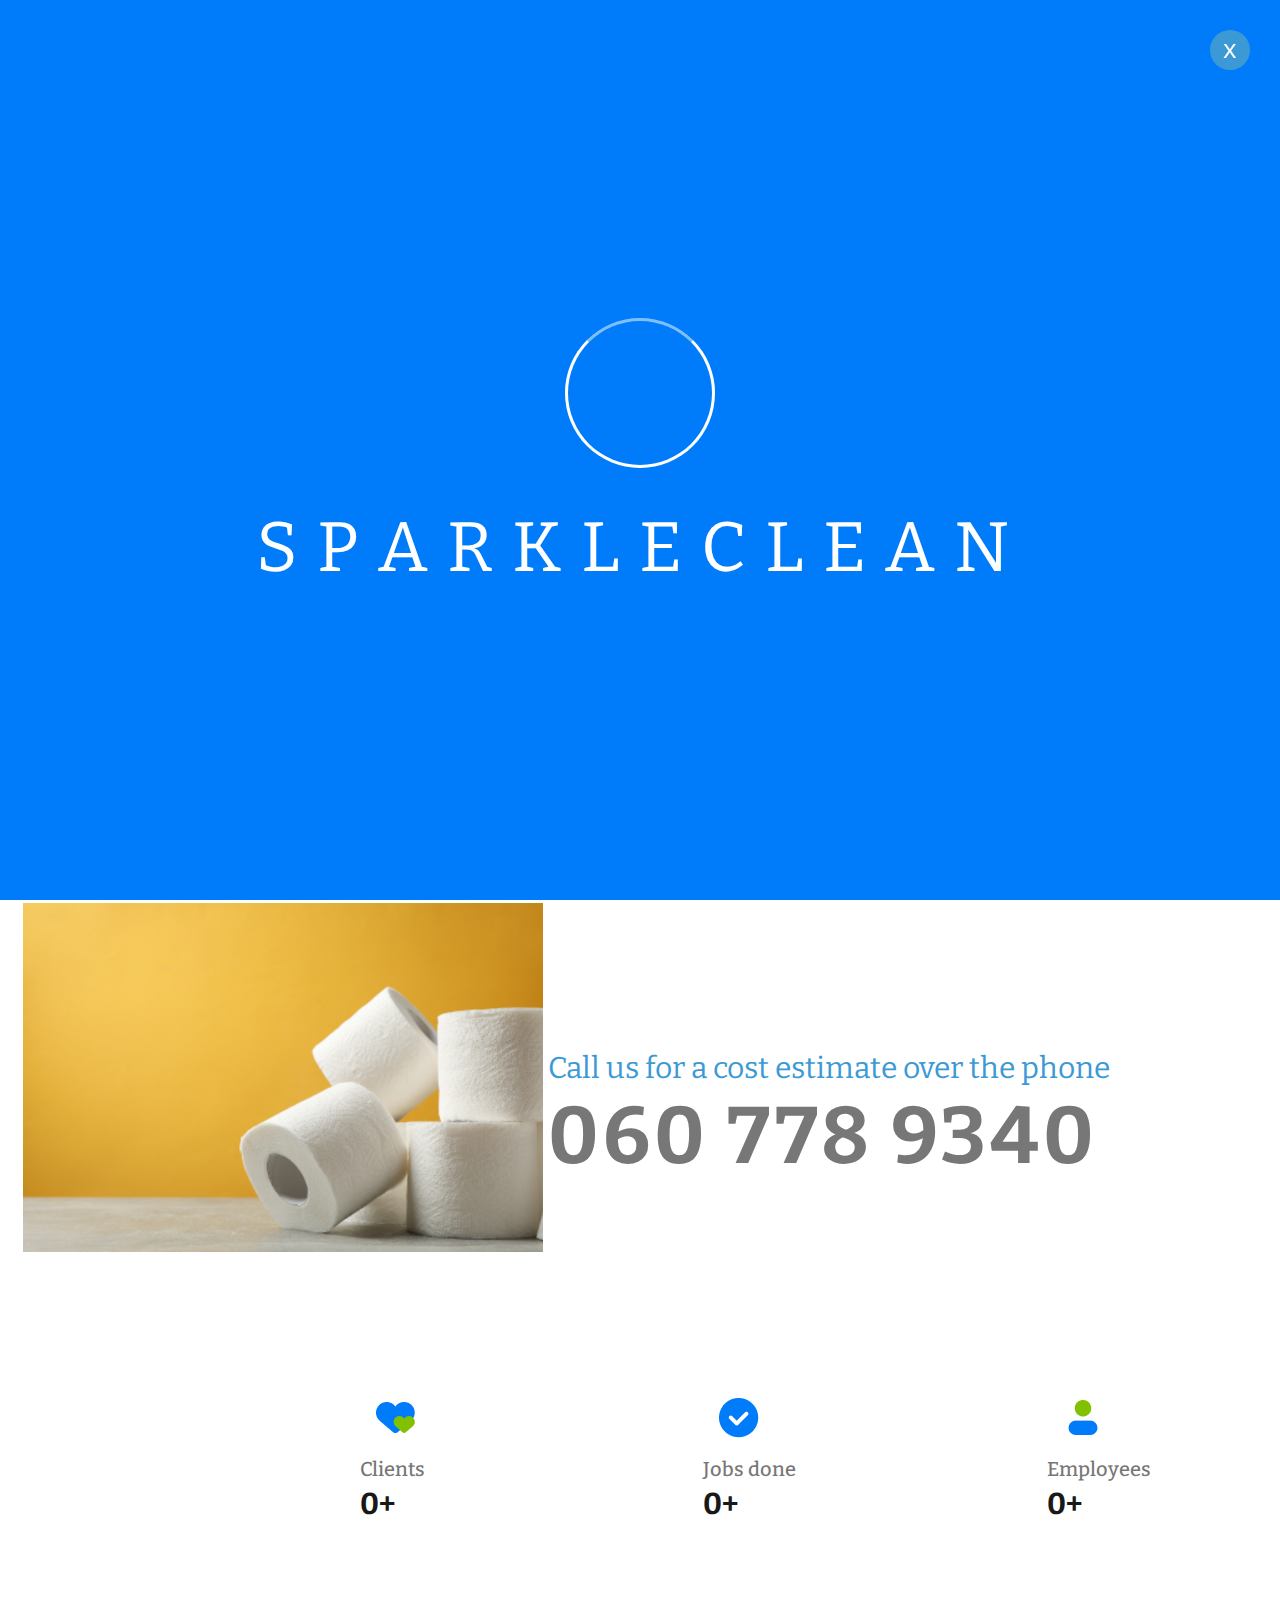
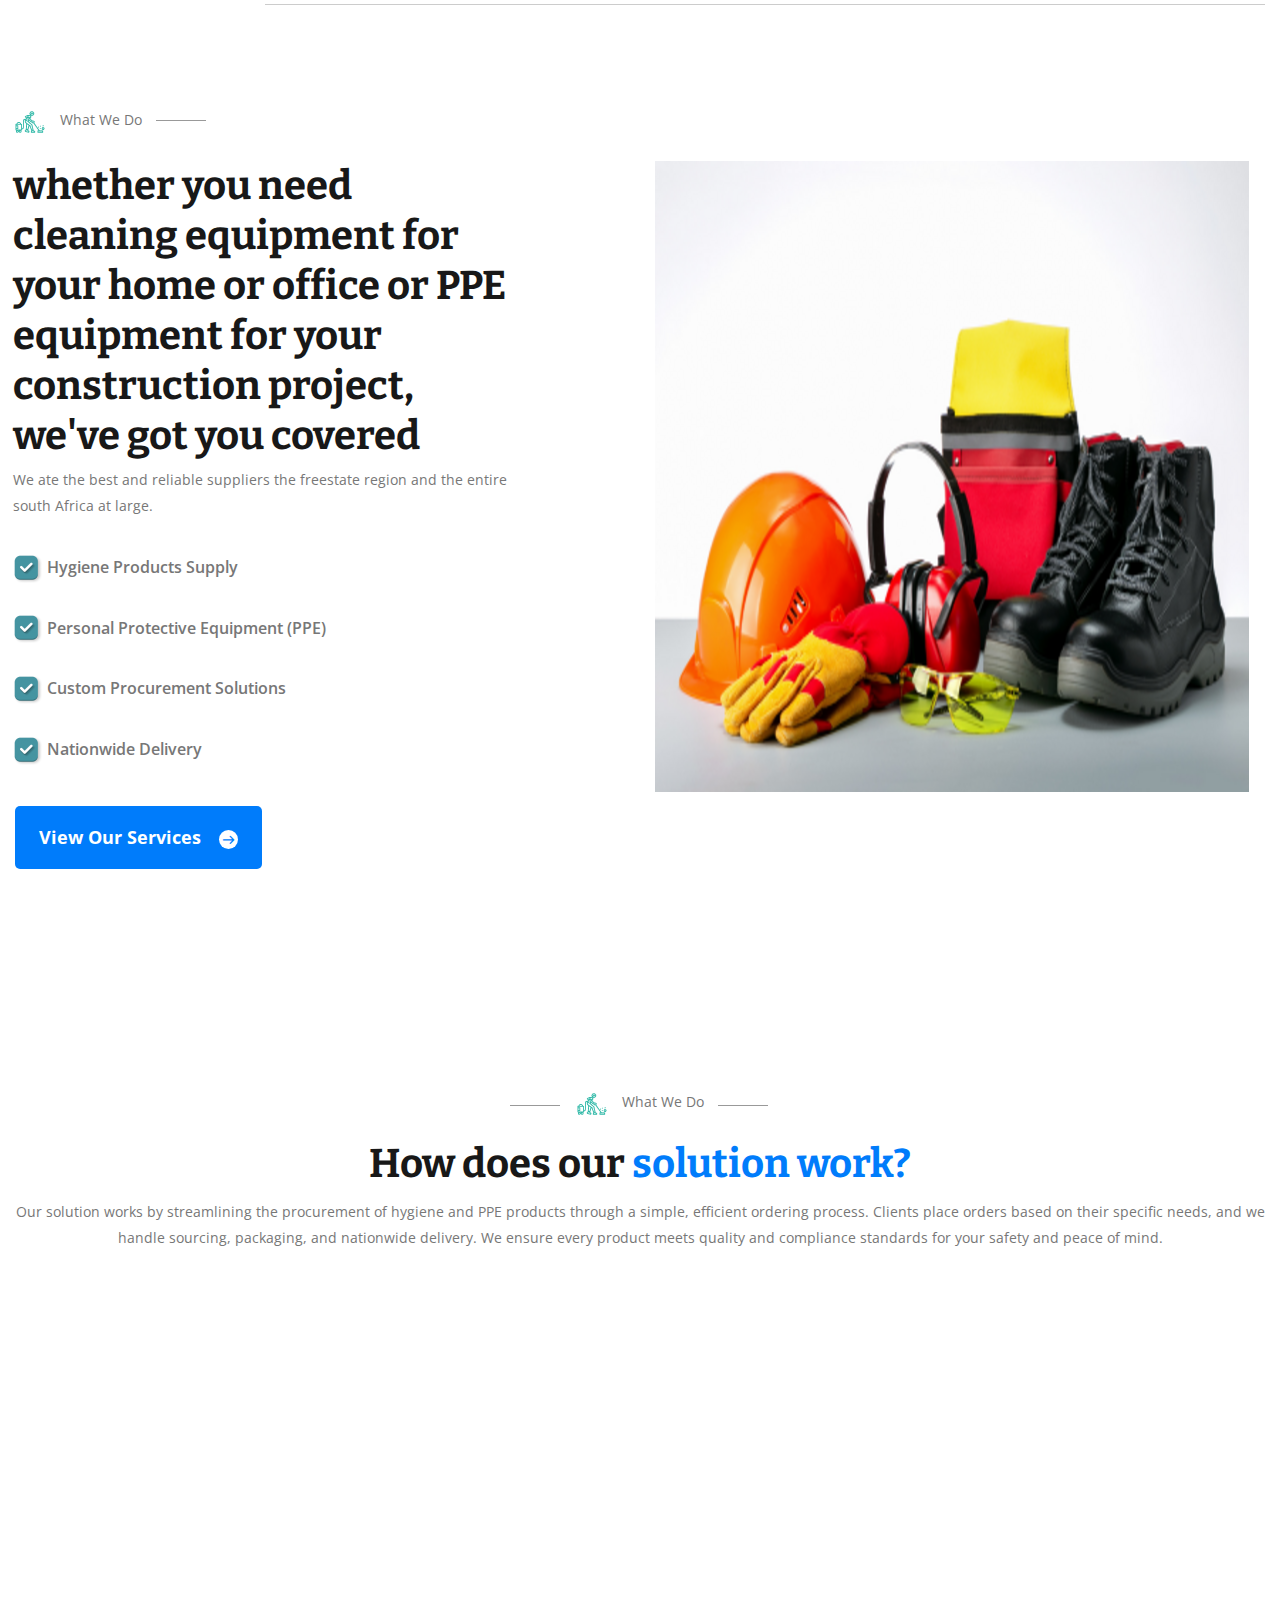
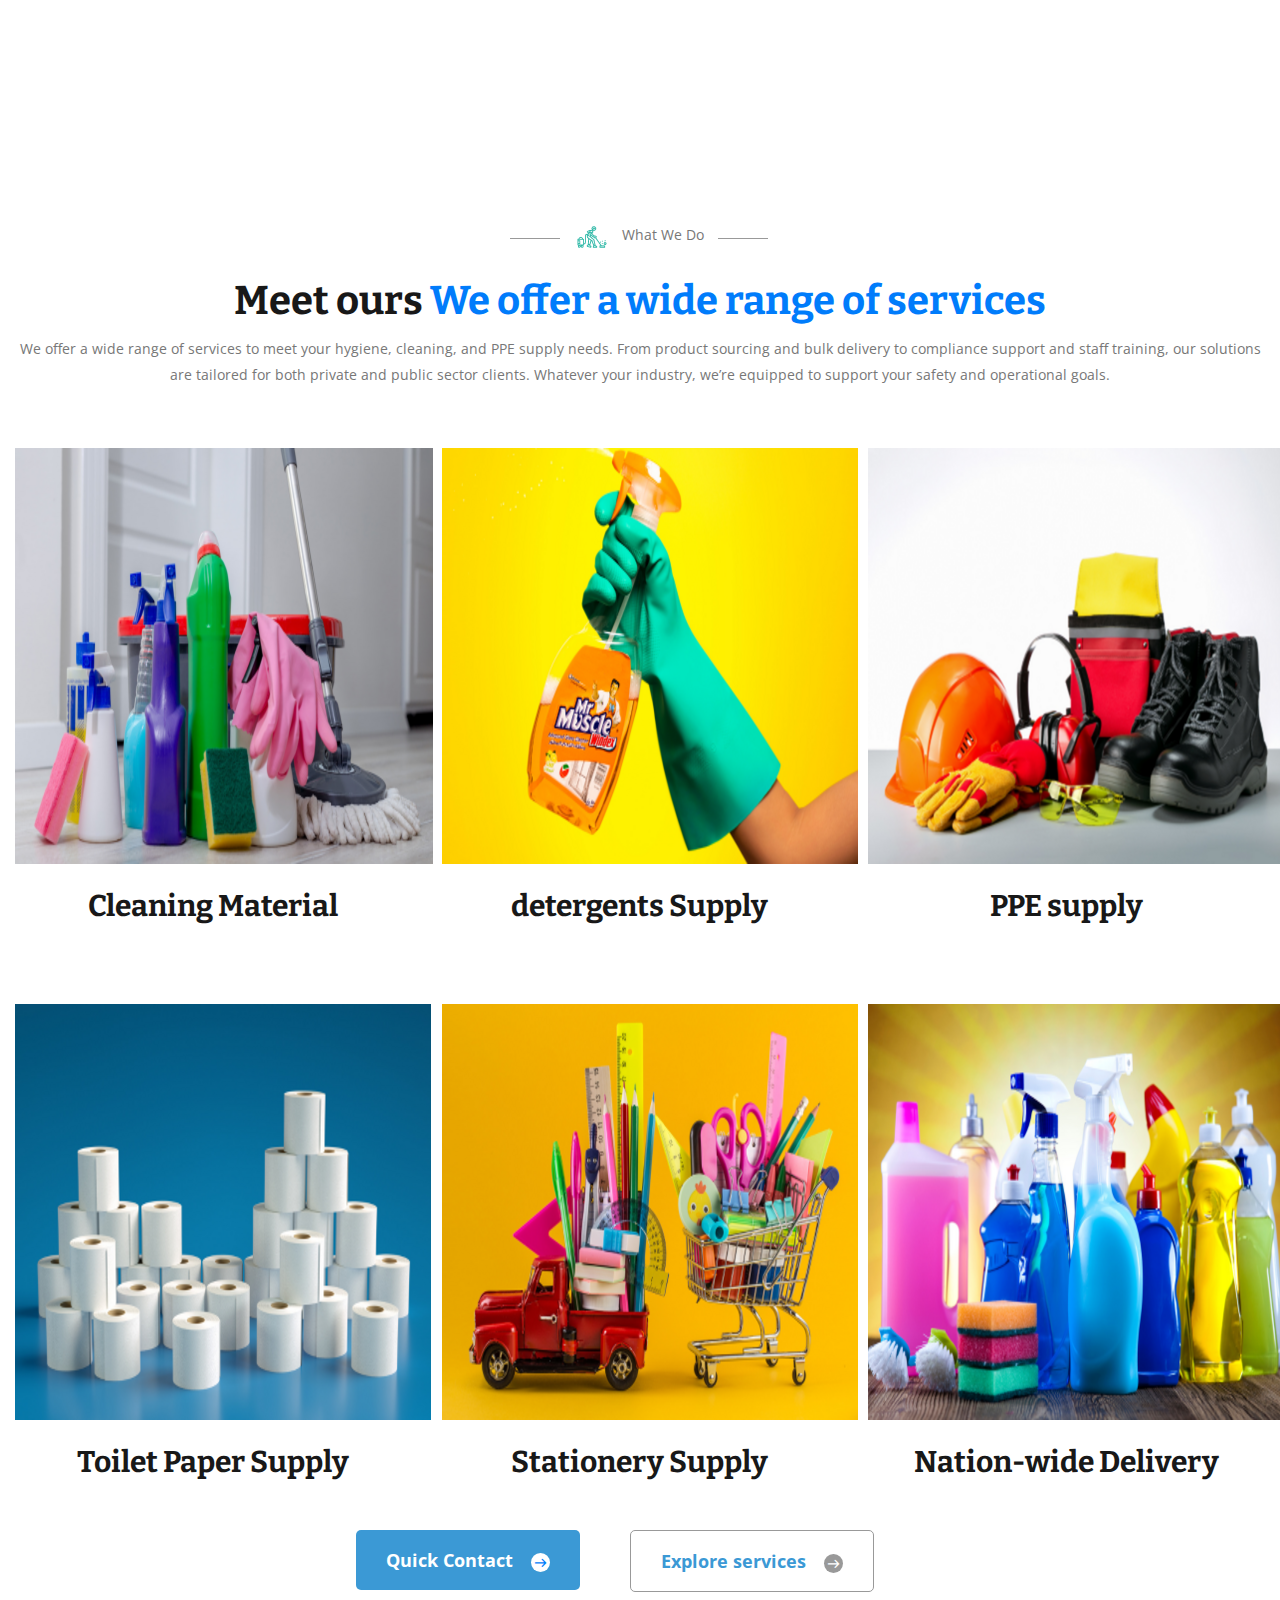
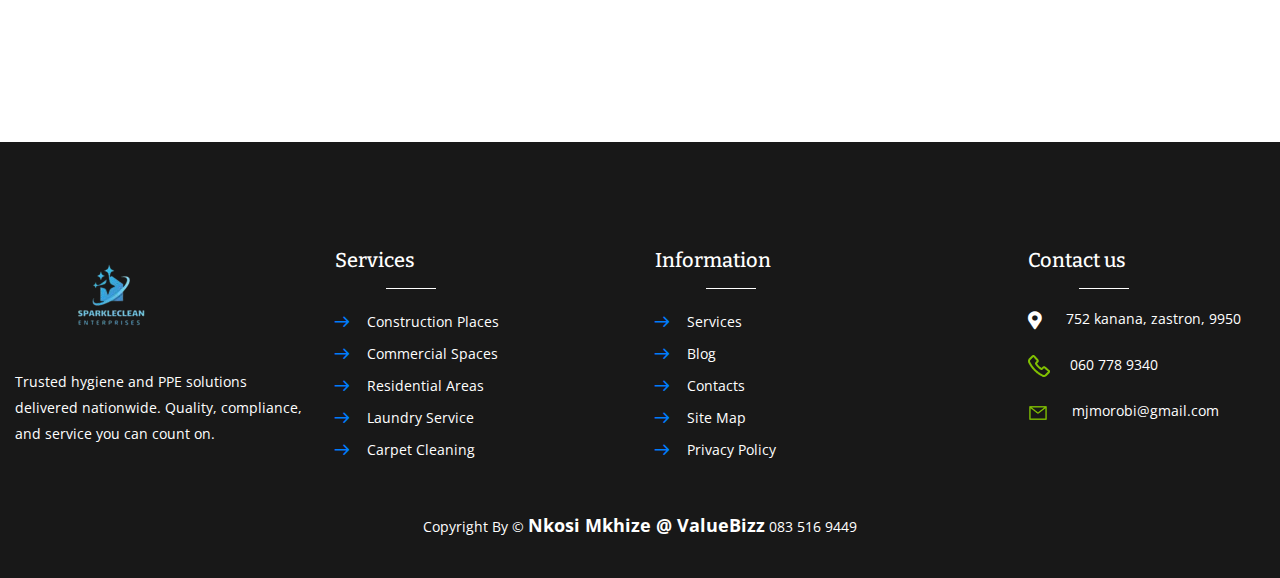
<file: about.html>
<!DOCTYPE html>
<html lang="en">
<head>
	<meta charset="utf-8">
	<meta http-equiv="X-UA-Compatible" content="IE=edge">
	<meta name="viewport" content="width=device-width, initial-scale=1.0, maximum-scale=1.0, user-scalable=0">
	<title>SparkleClean Enterprise</title>
	<!-- Stylesheets -->
	<link href="css/bootstrap.css" rel="stylesheet">
	<link href="css/jquery.fancybox.min.css" rel="stylesheet">
	<link href="css/icofont.css" rel="stylesheet">
	<link href="css/color.css" rel="stylesheet">
	<link href="css/base.css" rel="stylesheet">
	<link href="css/style.css" rel="stylesheet">
	<link href="css/style-2.css" rel="stylesheet">
	<link href="css/about.css" rel="stylesheet">
	<link href="css/responsive.css" rel="stylesheet">
	<link href="css/fontawesome-all.css" rel="stylesheet">
	<link rel="shortcut icon" href="images/favicon.png" type="image/x-icon">
	<link rel="icon" href="images/favicon.png" type="image/x-icon">
</head>
<body style="background-color:#FFFFFF;">
	<div class="page-wrapper">
		<!-- preloader -->
        <div class="loader-wrap">
            <div class="preloader">
                <div class="preloader-close">x</div>
                <div id="handle-preloader" class="handle-preloader">
                    <div class="animation-preloader">
                        <div class="spinner"></div>
                        <div class="txt-loading">
                            <span data-text-preloader="s" class="letters-loading">
                                s
                            </span>
                            <span data-text-preloader="p" class="letters-loading">
                                p
                            </span>
                            <span data-text-preloader="a" class="letters-loading">
                               a
                            </span>
                            <span data-text-preloader="r" class="letters-loading">
                                r
                            </span>
                            <span data-text-preloader="k" class="letters-loading">
                                k
                            </span>
							<span data-text-preloader="l" class="letters-loading">
                                l
                            </span>
							<span data-text-preloader="e" class="letters-loading">
                                e
                            </span>
							<span data-text-preloader="c" class="letters-loading">
                               c
                            </span>
                            <span data-text-preloader="l" class="letters-loading">
                                l
                            </span>
                            <span data-text-preloader="e" class="letters-loading">
                                e
                            </span>
							<span data-text-preloader="a" class="letters-loading">
                                a
                            </span>
							<span data-text-preloader="n" class="letters-loading">
                                n
                            </span>
                        </div>
                    </div>  
                </div>
            </div>
        </div>
        <!-- preloader end -->

		<!-- main-header start -->
		<header class="main-header">
			<!-- Header Upper -->
			<div class="header-upper clearfix">
				<div class="auto-container">
					<div class="logo-outer">
						<div class="logo"><a href="index.html"><img src="images/header-logo.png" alt="" title=""></a></div>
					</div>
					<!-- Main Menu -->
					<nav class="main-menu navbar-expand-md navbar-light">
						<div class="navbar-header">
							<!-- Togg le Button -->
							<button class="navbar-toggler" type="button" data-toggle="collapse"
								data-target="#navbarSupportedContent" aria-controls="navbarSupportedContent"
								aria-expanded="false" aria-label="Toggle navigation">
								<span class="icon flaticon-menu-button"></span>
							</button>
						</div>
						<div class="collapse navbar-collapse clearfix" id="navbarSupportedContent">
							<ul class="navigation clearfix">
								<li class="dropdown"><a href="#">Home</a>
									<ul>
										<li><a href="index.html">Home page 01</a></li>
										<li><a href="index-2.html">Home page 02</a></li>
										<li><a href="index-3.html">Home page 03</a></li>
										<li><a href="index-4.html">Home page 04</a></li>
										<li class="dropdown"><a href="#">Header Styles</a>
											<ul>
												<li><a href="index.html">Header Style One</a></li>
												<li><a href="index-2.html">Header Style Two</a></li>
												<li><a href="index-3.html">Header Style Three</a></li>
												<li><a href="index-4.html">Header Style Four</a></li>
											</ul>
										</li>
									</ul>
								</li>
								<li class="current"><a href="about.html">About us</a></li>
								<li class="dropdown"><a href="#">Services</a>
									<ul>
										<li><a href="service.html">Services</a></li>
										<li><a href="service-details.html">Services details</a></li>
									</ul>
								</li>
								<li class="dropdown"><a href="#">Pages</a>
									<ul>
										<li class="dropdown"><a href="blog.html">Blog</a>
											<ul>
												<li><a href="blog.html">Blog Page</a></li>
												<li><a href="blog-details.html">Blog Standard</a></li>
												<li><a href="blog-details-2.html">Blog Details Two</a></li>
											</ul>
										</li>
										<li class="dropdown"><a href="portfolio.html">Portfolio</a>
											<ul>
												<li><a href="portfolio.html">Portfolio</a></li>
												<li><a href="portfolio-details.html">Portfolio Details</a></li>
											</ul>
										</li>
										<li><a href="faq.html">Faq's Page</a></li>
										<li><a href="404.html">error</a></li>
									</ul>
								</li>
								<li><a href="contact.html">Contact</a></li>
							</ul>
						</div>
					</nav>
					<!-- Main Menu End-->
					<!--Nav Box-->
					<div class="nav-outer clearfix">
						<!-- Main Menu End-->
						<div class="outer-box clearfix">
							<!-- Social Links -->
							<ul class="social-links clearfix">
								<li><a href="index.html"><span class="fab fa-facebook-f"></span></a></li>
								<li><a href="index.html"><span class="fab fa-instagram"></span></a></li>
								<li><a href="index.html"><span class="fab fa-twitter"></span></a></li>								
								<li><a href="index.html"><span class="fab fa-dribbble"></span></a></li>
							</ul>
							<!--Search Box-->
							<div class="search-box-outer">
								<div class="dropdown">
									<button class="search-box-btn dropdown-toggle" type="button" id="dropdownMenu3"
										data-toggle="dropdown" aria-haspopup="true" aria-expanded="false"><i class="icofont-search"></i></button>
									<ul class="dropdown-menu pull-right search-panel" aria-labelledby="dropdownMenu3">
										<li class="panel-outer">
											<div class="form-container">
												<form method="post" action="blog.html">
													<div class="form-group">
														<input type="search" name="field-name" value=""
															placeholder="Search Here" required>
														<button type="submit" class="search-btn"><i class="icofont-search"></i></button>
													</div>
												</form>
											</div>
										</li>
									</ul>
								</div>
							</div>
							<!-- Button Box -->
							<div class="btn-box">
								<a href="contact.html" class="theme-btn btn-style-one">Quick Contact</a>
							</div>
						</div>
					</div>
				</div>
			</div>
			<!--End Header Upper-->
			<!-- Sticky Header  -->
			<div class="sticky-header">
				<div class="container clearfix">
					<!--Logo-->
					<div class="logo pull-left">
						<a href="index.html" title=""><img src="images/header-logo.png" alt="" title=""></a>
					</div>
					<!--Right Col-->
					<div class="pull-right">
						<!-- Main Menu -->
						<nav class="main-menu">
							<div class="navbar-collapse show collapse clearfix">
								<ul class="navigation clearfix">
									<li class="dropdown"><a href="#">Home</a>
										<ul>
											<li><a href="index.html">Home page 01</a></li>
											<li><a href="index-2.html">Home page 02</a></li>
											<li><a href="index-3.html">Home page 03</a></li>
											<li><a href="index-4.html">Home page 04</a></li>
											<li class="dropdown"><a href="#">Header Styles</a>
												<ul>
													<li><a href="index.html">Header Style One</a></li>
													<li><a href="index-2.html">Header Style Two</a></li>
													<li><a href="index-3.html">Header Style Three</a></li>
													<li><a href="index-4.html">Header Style Four</a></li>
												</ul>
											</li>
										</ul>
									</li>
									<li class="current"><a href="about.html">About us</a></li>
									<li class="dropdown"><a href="#">Services</a>
										<ul>
											<li><a href="service.html">Services</a></li>
											<li><a href="service-details.html">Services details</a></li>
										</ul>
									</li>
									<li class="dropdown"><a href="#">Pages</a>
										<ul>
											<li class="dropdown"><a href="blog.html">Blog</a>
												<ul>
													<li><a href="blog.html">Blog Page</a></li>
													<li><a href="blog-details.html">Blog Standard</a></li>
													<li><a href="blog-details-2.html">Blog Details Two</a></li>
												</ul>
											</li>
											<li class="dropdown"><a href="portfolio.html">Portfolio</a>
												<ul>
													<li><a href="portfolio.html">Portfolio</a></li>
													<li><a href="portfolio-details.html">Portfolio Details</a></li>
												</ul>
											</li>
											<li><a href="faq.html">Faq's Page</a></li>
											<li><a href="404.html">error</a></li>
										</ul>
									</li>
									<li><a href="contact.html">Contact</a></li>
								</ul>
							</div>
						</nav>
					</div>
				</div>
			</div>
		</header>
		<!-- End Main Header -->

		<!-- main-slider four start -->
        <section class="main-slider four">
			<div class="container">
				<div class="row clearfix">
					<div class="col-lg-7 col-md-12 col-sm-12">
						<div class="banner-style">
							<h1 class="banner-title">About Us</h1>
							<p>SparkleClean Enterprise is a dynamic hygiene and PPE supply company based in Zastron in the Free State province and delievers to clients nation wide. We specialize in providing high-quality cleaning materials, hygiene products, personal protective equipment (PPE), and related equipment like toilet papers to both private and public sector clients. Our goal is to deliver reliable, compliant, and competitively priced solutions that support health, safety, and operational excellence across industries.
At SparkleClean, we pride ourselves on customer-centric service and value-added offerings such as training, compliance support, and customized procurement solutions. Our vision is to become South Africa’s most trusted hygiene and PPE brand, known for quality, compliance, and integrity. Partner with us for products and services that prioritize your safety and success.
							</p>
						</div>
					</div>
					<div class="col-lg-5 col-md-12 col-sm-12">
						<div class="slider_banner-image">
							<img src="images/background/about-us_banner-img.png" alt="">
						</div>
					</div>								
				</div>			
			</div>
            <div class="slider_banner-four">
                <img src="images/main-slider/bg-slider-shape-2.png" alt="">
            </div>	
		</section>
		<!-- main-slider four end -->

		<!-- contact section start -->
		<section class="contact-section">
			<div class="container">
				<div class="row clearfix">
					<div class="col-lg-5 col-md-5 col-sm-12">
						<div class="contact-section_img">
							<img src="images/gallery/portrait-man-cleaning-his-house-1.png" alt="">
						</div>
					</div>
					<div class="col-lg-7 col-md-5 col-sm-12">
						<div class="text-content">
							<div class="sub-title">Call us for a cost estimate over the phone</div>
							<div class="contact-number">060 778 9340</div>
						</div>
					</div>
				</div>
                <div class="counter-number">
                    <div class="row clearfix">
                        <div class="col-lg-4 col-md-6 col-sm-12 column counter-column">
                            <div class="inner">
                                <div class="icon-box">
                                    <img src="images/icons/heart-icon-img.png" alt="">
                                </div>
                                <h4 class="counter-title">Clients</h4>
                                <div class="count-outer count-box">
                                    <span class="count-text" data-speed="3000" data-stop="2000">0</span>
                                    <span class="plus-tag">+</span>
                                </div>
                            </div>
                        </div>
                        <div class="col-lg-4 col-md-6 col-sm-12 column counter-column">
                            <div class="inner">
                                <div class="icon-box">
                                    <img src="images/icons/checks-icon-img.png" alt="">
                                </div>
                                <h4 class="counter-title">Jobs done</h4>
                                <div class="count-outer count-box">
                                    <span class="count-text" data-speed="2000" data-stop="100">0</span>
                                    <span class="plus-tag">+</span>
                                </div>
                            </div>
                        </div>
                        <div class="col-lg-4 col-md-6 col-sm-12 column counter-column">
                            <div class="inner">
                                <div class="icon-box">
                                    <img src="images/icons/persone-icon-img.png" alt="">
                                </div>
                                <h4 class="counter-title">Employees</h4>
                                <div class="count-outer count-box">
                                    <span class="count-text" data-speed="4000" data-stop="800">0</span>
                                    <span class="plus-tag">+</span>
                                </div>
                            </div>
                        </div>
                    </div>
                </div>
			</div>
		</section>
		<!-- contact section end -->

         <!-- whether section start -->
		<section class="whether-section two">
			<div class="container">
				<div class="sub-section">
					<div class="sub-logo">
						<img src="images/icons/cleaner-icon-img.png" alt="">
					</div>
					<div class="sub-title_sec">
						<p>What We Do</p>
					</div>
				</div>
				<div class="row">
					<div class="col-lg-5 col-md-12 col-sm-12">
						<div class="whether-sec-heading">							
							<h2 class="whether_sub-title">whether you need cleaning equipment for your home or office or PPE equipment for your construction project, we've got you covered</span></h2>
							<p>We ate the best and reliable suppliers the freestate region and the entire south Africa at large.
							</p>
							<div class="list-content">
								<ul class="list-content_one">
									<li><img src="images/icons/check-icon-img.png" alt=""> Hygiene Products Supply</li>
									<li><img src="images/icons/check-icon-img.png" alt=""> Personal Protective Equipment (PPE)</li>
									<li><img src="images/icons/check-icon-img.png" alt=""> Custom Procurement Solutions</li>
									<li><img src="images/icons/check-icon-img.png" alt=""> Nationwide Delivery</li>
								</ul>
							</div>
						</div>
						<div class="link-btn-two">
							<a class="theme-btn-two" href="service.html">View Our Services  <span class="flaticon-right-arrow"></span></a>
						</div>
					</div>
					<div class="offset-1 col-lg-6 col-md-12 col-sm-12">
						<div class="images-content">
                            <img src="images/background/home-img.png" alt="">
                        </div>
					</div>
				</div>
			</div>
		</section>
		<!-- whether section end -->

        <!-- solution work section start -->
		<section class="solution-work">
			<div class="container clearfix">
				<div class="sub-section-two">
					<div class="sub-logo">
						<img src="images/icons/cleaner-icon-img.png" alt="">
					</div>
					<div class="sub-title_sec">
						<p>What We Do</p>
					</div>
				</div>
				<div class="section-title">
					<h2>How does our <span>solution work?</span></h2>
					<p>Our solution works by streamlining the procurement of hygiene and PPE products through a simple, efficient ordering process. Clients place orders based on their specific needs, and we handle sourcing, packaging, and nationwide delivery. We ensure every product meets quality and compliance standards for your safety and peace of mind.</p>
				</div>
				<div class="row clearfix">					
					<div class="col-lg-3 col-md-6 col-sm-12">
						<div class="content-block wow slideInUp animated animated" data-wow-delay="600ms" data-wow-duration="1500ms" style="visibility: visible; animation-duration: 1500ms; animation-delay: 600ms; animation-name: slideInUp;">
							<div class="single-item work">
								<div class="icon-img-box">
									<img src="images/resource/Commercial-Cleaning.png" alt="">
								</div>
								<h2 class="number-text">01</h2>
								<h4 class="single-item-title">Commercial Cleaning Supplier</h4>
								<p class="choose_sub-title">We supply cleaning detergents to  <br> clients in the corporate and industria sector </p>
								<div class="overlay-box">
									<a href="images/resource/Commercial-Cleaning.png" class="lightbox-image" data-fancybox="gallery"><span class="flaticon-right-arrow"></span></a>
								</div>
							</div>
						</div>									
                    </div>
                    <div class="col-lg-3 col-md-6 col-sm-12">
						<div class="content-block wow slideInUp animated animated" data-wow-delay="600ms" data-wow-duration="1500ms" style="visibility: visible; animation-duration: 1500ms; animation-delay: 600ms; animation-name: slideInUp;">
							<div class="single-item work">
								<div class="icon-img-box">
									<img src="images/resource/Kitchen-Cleaning.png" alt="">
								</div>
								<h2 class="number-text">02</h2>
								<h4 class="single-item-title">Stationery Supplier</h4>
								<p class="choose_sub-title">We also supply stationery items to both private organizations like corporate clients and small businesses  <br> As well as public institutions like government organizations and public schools </p>
								<div class="overlay-box">
									<a href="images/resource/Kitchen-Cleaning.png" class="lightbox-image" data-fancybox="gallery"><span class="flaticon-right-arrow"></span></a>
								</div>
							</div>
						</div>	
					</div>
					<div class="col-lg-3 col-md-6 col-sm-12 single-column">	
						<div class="content-block wow slideInUp animated animated" data-wow-delay="600ms" data-wow-duration="1500ms" style="visibility: visible; animation-duration: 1500ms; animation-delay: 600ms; animation-name: slideInUp;">
							<div class="single-item work">
								<div class="icon-img-box">
									<img src="images/resource/window-cleaner.png" alt="">
								</div>
								<h2 class="number-text">03</h2>
								<h4 class="single-item-title">PPE Supplier</h4>
								<p class="choose_sub-title">We provide quality PPE and safety to workers and campanies <br> to ensure health and safety for stakeholders</p>
								<div class="overlay-box">
									<a href="images/resource/window-cleaner.png" class="lightbox-image" data-fancybox="gallery"><span class="flaticon-right-arrow"></span></a>
								</div>
							</div>
						</div>								
                    </div>
                    <div class="col-lg-3 col-md-6 col-sm-12 single-column">
						<div class="content-block wow slideInUp animated animated" data-wow-delay="600ms" data-wow-duration="1500ms" style="visibility: visible; animation-duration: 1500ms; animation-delay: 600ms; animation-name: slideInUp;">
							<div class="single-item work">
								<div class="icon-img-box">
									<img src="images/resource/Residental-Cleaning.png" alt="">
								</div>
								<h2 class="number-text">04</h2>
								<h4 class="single-item-title">Toilet Paper Supplier</h4>
								<p class="choose_sub-title">We supply toilet papers in bulks to private and public institutions.  <br> We also supply to private homes as and when the demand arises. </p>
								<div class="overlay-box">
									<a href="images/resource/Residental-Cleaning.png" class="lightbox-image" data-fancybox="gallery"><span class="flaticon-right-arrow"></span></a>
								</div>
							</div>	
						</div>									
					</div>											
				</div>
			</div>
		</section>
		<!-- solution work section end -->

        <!-- wonderful teams section start -->
        <section class="wonderful_teams">
            <div class="container">
                <div class="sub-section-two">
					<div class="sub-logo">
						<img src="images/icons/cleaner-icon-img.png" alt="">
					</div>
					<div class="sub-title_sec">
						<p>What We Do</p>
					</div>
				</div>
				<div class="section-title"> 
					<h2>Meet ours <span>We offer a wide range of services</span></h2>
					<p>We offer a wide range of services to meet your hygiene, cleaning, and PPE supply needs. From product sourcing and bulk delivery to compliance support and staff training, our solutions are tailored for both private and public sector clients. Whatever your industry, we’re equipped to support your safety and operational goals.</p>
				</div>
                <div class="top-sec-content">
                    <div class="row clearfix">
                        <div class="col-lg-4 col-md-6 col-sm-12">
                            <div class="team-block">
                                <div class="inner-image-box">
                                    <div class="inner-image">
                                        <img src="images/gallery/wonderful-teams-one.png" alt="">
                                    </div>
                                    <h3 class="image-text">Cleaning Material</h3>
                                </div>
                            </div>
                        </div>
                        <div class="col-lg-4 col-md-6 col-sm-12">
                            <div class="team-block">
                                <div class="inner-image-box">
                                    <div class="inner-image">
                                        <img src="images/gallery/wonderful-teams-two.png" alt="">
                                    </div>
                                    <h3 class="image-text">detergents Supply </h3>
                                </div>
                            </div>
                        </div>
                        <div class="col-lg-4 col-md-6 col-sm-12">
                            <div class="team-block">
                                <div class="inner-image-box">
                                    <div class="inner-image">
                                        <img src="images/gallery/wonderful-teams-three.png" alt="">
                                    </div>
                                    <h3 class="image-text">PPE supply</h3>
                                </div>
                            </div>
                        </div>
                    </div>
                </div>
                <div class="row clearfix">
                    <div class="col-lg-4 col-md-6 col-sm-12">
                        <div class="team-block">
                            <div class="inner-image-box">
                                <div class="inner-image">
                                    <img src="images/gallery/wonderful-teams-four.png" alt="">
                                </div>
                                <h3 class="image-text">Toilet Paper Supply</h3>
                            </div>
                        </div>
                    </div>
                    <div class="col-lg-4 col-md-6 col-sm-12">
                        <div class="team-block">
                            <div class="inner-image-box">
                                <div class="inner-image">
                                    <img src="images/gallery/wonderful-teams-five.png" alt="">
                                </div>
                                <h3 class="image-text">Stationery Supply</h3>
                            </div>
                        </div>
                    </div>
                    <div class="col-lg-4 col-md-6 col-sm-12">
                        <div class="team-block">
                            <div class="inner-image-box">
                                <div class="inner-image">
                                    <img src="images/gallery/wonderful-teams-six.png" alt="">
                                </div>
                                <h3 class="image-text">Nation-wide Delivery</h3>
                            </div>
                        </div>
                    </div>
                </div>
                <div class="sec-link-btn">
					<div class="service-btn">
						<a class="theme-btn-three active" href="contact.html">Quick Contact <span class="flaticon-right-arrow"></span></a>
					</div>
					<div class="service-btn">
						<a class="theme-btn-three" href="service.html">Explore services <span class="flaticon-right-arrow"></span></a>
					</div>
				</div>
            </div>
        </section>
        <!-- wonderful teams section end -->

		<!-- footer section start -->
		<footer class="main-footer">
			<div class="container">
				<!--Widgets Section-->
				<div class="widgets-section">
					<div class="row clearfix">
						<!--big column-->
						<div class="big-column col-lg-6 col-md-12 col-sm-12">
							<div class="row clearfix">
								<!--Footer Column-->
								<div class="footer-column col-lg-6 col-md-6 col-sm-12">
									<div class="footer-widget">
										<div class="logo-four">
											<a href="index.html"><img src="images/footer-logo.png" alt="" title=""></a>
										</div>
										<div class="text">Trusted hygiene and PPE solutions delivered nationwide.
Quality, compliance, and service you can count on.</div>
										
									</div>
								</div>
								<!--Footer Column-->
								<div class="footer-column col-lg-6 col-md-6 col-sm-12">
									<div class="footer-widget_four">
										<h4 class="list-heading">Services</h4>
										<ul class="footer-service-list">
											<li><a href="#"> <span class="flaticon-right-arrow"></span> Construction Places</a></li>
											<li><a href="#"><span class="flaticon-right-arrow"></span> Commercial Spaces</a></li>
											<li><a href="#"><span class="flaticon-right-arrow"></span> Residential Areas</a></li>
											<li><a href="#"><span class="flaticon-right-arrow"></span> Laundry Service</a></li>
											<li><a href="#"><span class="flaticon-right-arrow"></span> Carpet Cleaning</a></li>
										</ul>
									</div>
								</div>
							</div>
						</div>
						<!--big column-->
						<div class="big-column col-lg-6 col-md-12 col-sm-12">
							<div class="row clearfix">
								<!--Footer Column-->
								<div class="footer-column col-lg-7 col-md-6 col-sm-12">
									<div class="footer-widget_four">
										<h4 class="list-heading">Information</h4>
										<!--News Widget Block-->
										<div class="usefull-widget-block">
											<div class="widget-inner">
												<ul class="footer-usefull-link">
													<li><a href="#"><span class="flaticon-right-arrow"></span> Services</a></li>
													<li><a href="#"><span class="flaticon-right-arrow"></span> Blog</a></li>
													<li><a href="#"><span class="flaticon-right-arrow"></span> Contacts</a></li>
													<li><a href="#"><span class="flaticon-right-arrow"></span> Site Map</a></li>
													<li><a href="#"><span class="flaticon-right-arrow"></span> Privacy Policy</a></li>
												</ul>
											</div>
										</div>
									</div>
								</div>
								<!--Footer Column-->
								<div class="footer-column col-lg-5 col-md-6 col-sm-12">
									<div class="footer-widget_four">
										<h4 class="list-heading">Contact us</h4>
										<ul class="contact-list">
											<li class="location-number"><span class="icon fa fa-map-marker-alt"></span>
												<div class="contact-text">752 kanana, zastron, 9950</div>
											</li>											
											<li><img src="images/icons/talephone-img.png" alt=""><a href="tel:88657524332">060 778 9340 </a></li>
											<li><img src="images/icons/ant-design_mail-outlined.png" alt=""> <a href="mailto:Inof@yourmail.org">mjmorobi@gmail.com </a></li>
										</ul>
									</div>
								</div>
							</div>
						</div>
					</div>
				</div>
				<!-- Footer Bottom -->
				<div class="footer-bottom">
					<div class="clearfix">
						<div class="footer-bottom_center">
							<div class="copyright">Copyright By &copy; <a href="index.html"><span>Nkosi Mkhize @ ValueBizz</span></a> 083 516 9449 </div>
						</div>
					</div>
				</div>
			</div>
		</footer>
		<!-- footer section end -->
	</div>
	<!--End pagewrapper-->

	<!--Scroll to top-->
	<div class="scroll-to-top scroll-to-target" data-target="html"><span class="fa fa-angle-up"></span></div>
	<!--Scroll to top-->
	<script src="js/jquery.js"></script>
	<script src="js/popper.min.js"></script>
	<script src="js/owl.js"></script>
	<script src="js/bootstrap.min.js"></script>
	<script src="js/wow.js"></script>
	<script src="js/jquery.nice-select.min.js"></script>
	<script src="js/jquery.fancybox.js"></script>
    <script src="js/appear.js"></script>
	<script src="js/script.js"></script>

</body>
</html>
</file>
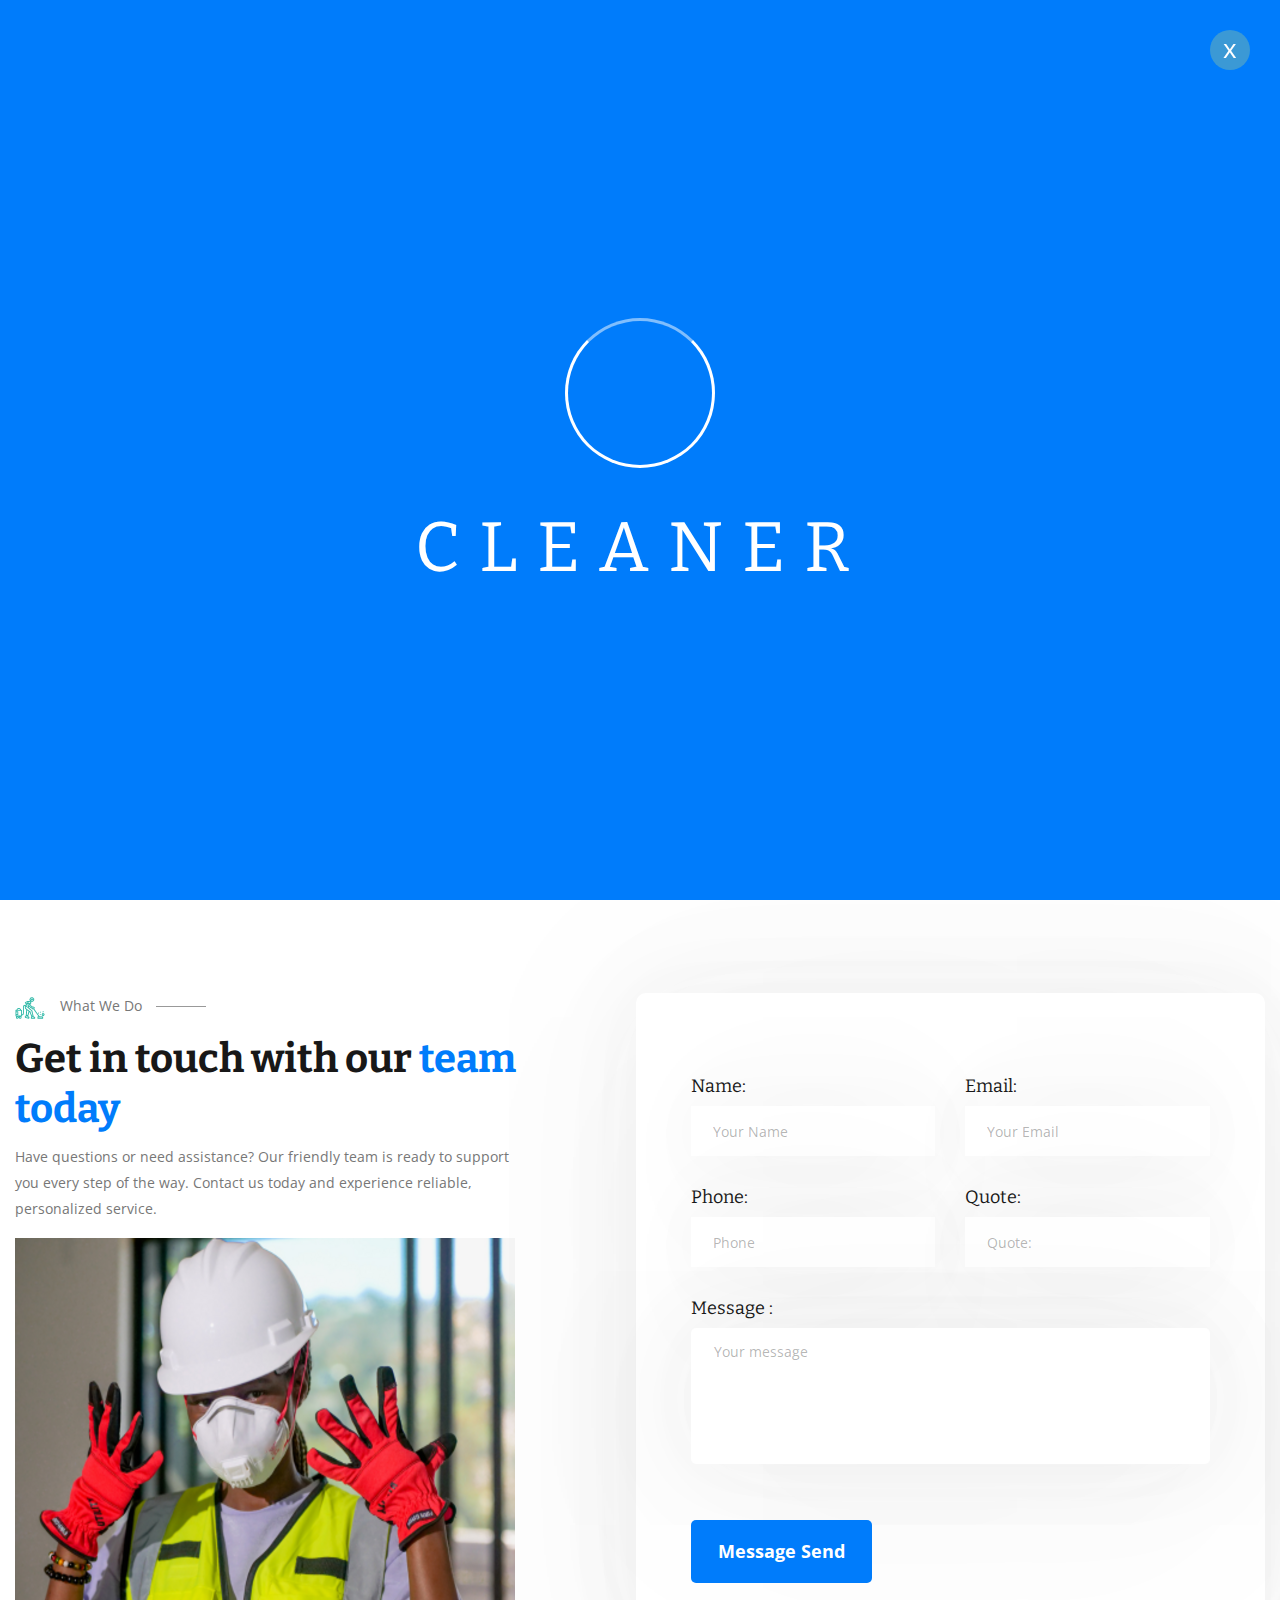
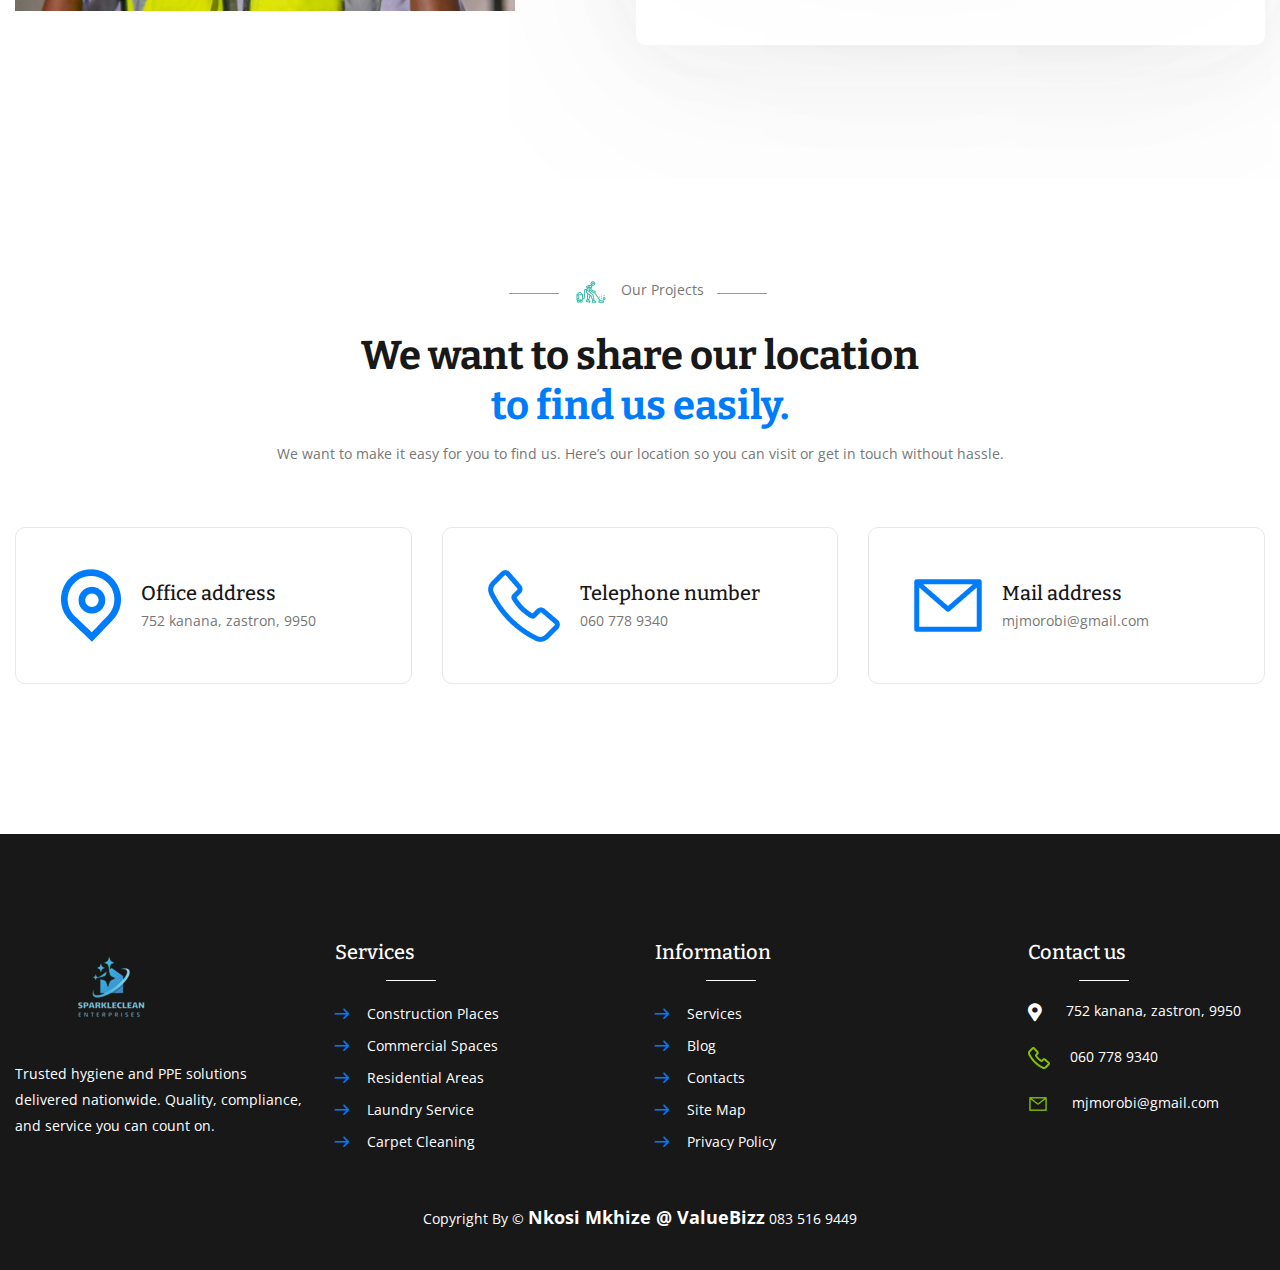
<file: contact.html>
<!DOCTYPE html>
<html lang="en">
<head>
	<meta charset="utf-8">
	<meta http-equiv="X-UA-Compatible" content="IE=edge">
	<meta name="viewport" content="width=device-width, initial-scale=1.0, maximum-scale=1.0, user-scalable=0">
	<title>clenar HTML Template | contact page</title>
	<!-- Stylesheets -->
	<link href="css/bootstrap.css" rel="stylesheet">
	<link href="css/icofont.css" rel="stylesheet">
	<link href="css/color.css" rel="stylesheet">
	<link href="css/base.css" rel="stylesheet">
	<link href="css/style.css" rel="stylesheet">
	<link href="css/style-2.css" rel="stylesheet">
	<link href="css/style-3.css" rel="stylesheet">
	<link href="css/about.css" rel="stylesheet">
	<link href="css/responsive.css" rel="stylesheet">
	<link href="css/fontawesome-all.css" rel="stylesheet">
	<link rel="shortcut icon" href="images/favicon.png" type="image/x-icon">
	<link rel="icon" href="images/favicon.png" type="image/x-icon">
</head>
<body>
	<div class="page-wrapper">		
		<!-- preloader -->
        <div class="loader-wrap">
            <div class="preloader">
                <div class="preloader-close">x</div>
                <div id="handle-preloader" class="handle-preloader">
                    <div class="animation-preloader">
                        <div class="spinner"></div>
                        <div class="txt-loading">
                            <span data-text-preloader="c" class="letters-loading">
                                c
                            </span>
                            <span data-text-preloader="l" class="letters-loading">
                                l
                            </span>
                            <span data-text-preloader="e" class="letters-loading">
                                e
                            </span>
                            <span data-text-preloader="a" class="letters-loading">
                                a
                            </span>
                            <span data-text-preloader="n" class="letters-loading">
                                n
                            </span>
							<span data-text-preloader="e" class="letters-loading">
                                e
                            </span>
							<span data-text-preloader="r" class="letters-loading">
                                r
                            </span>
                        </div>
                    </div>  
                </div>
            </div>
        </div>
        <!-- preloader end -->

		<!-- main-header start -->
		<header class="main-header">
			<!-- Header Upper -->
			<div class="header-upper clearfix">
				<div class="auto-container">
					<div class="logo-outer">
						<div class="logo"><a href="index.html"><img src="images/header-logo.png" alt="" title=""></a></div>
					</div>
					<!-- Main Menu -->
					<nav class="main-menu navbar-expand-md navbar-light">
						<div class="navbar-header">
							<!-- Togg le Button -->
							<button class="navbar-toggler" type="button" data-toggle="collapse"
								data-target="#navbarSupportedContent" aria-controls="navbarSupportedContent"
								aria-expanded="false" aria-label="Toggle navigation">
								<span class="icon flaticon-menu-button"></span>
							</button>
						</div>
						<div class="collapse navbar-collapse clearfix" id="navbarSupportedContent">
							<ul class="navigation clearfix">
								<li class="dropdown"><a href="#">Home</a>
									<ul>
										<li><a href="index.html">Home page 01</a></li>
										<li><a href="index-2.html">Home page 02</a></li>
										<li><a href="index-3.html">Home page 03</a></li>
										<li><a href="index-4.html">Home page 04</a></li>
										<li class="dropdown"><a href="#">Header Styles</a>
											<ul>
												<li><a href="index.html">Header Style One</a></li>
												<li><a href="index-2.html">Header Style Two</a></li>
												<li><a href="index-3.html">Header Style Three</a></li>
												<li><a href="index-4.html">Header Style Four</a></li>
											</ul>
										</li>
									</ul>
								</li>
								<li><a href="about.html">About us</a></li>
								<li class="dropdown"><a href="#">Services</a>
									<ul>
										<li><a href="service.html">Services</a></li>
										<li><a href="service-details.html">Services details</a></li>
									</ul>
								</li>
								<li class="dropdown"><a href="#">FAQS</a>
									<ul>
										<li class="dropdown"><a href="blog.html">FAQS/a>
											<ul>
												<li><a href="blog.html">Blog Page</a></li>
												<li><a href="blog-details.html">Blog Standard</a></li>
												<li><a href="blog-details-2.html">Blog Details Two</a></li>
											</ul>
										</li>
										<li class="dropdown"><a href="portfolio.html">Portfolio</a>
											<ul>
												<li><a href="portfolio.html">Portfolio</a></li>
												<li><a href="portfolio-details.html">Portfolio Details</a></li>
											</ul>
										</li>
										<li><a href="faq.html">Faq's Page</a></li>
										<li><a href="404.html">error</a></li>
									</ul>
								</li>
								<li class="current"><a href="contact.html">Contact</a></li>
							</ul>
						</div>
					</nav>
					<!-- Main Menu End-->
					<!--Nav Box-->
					<div class="nav-outer clearfix">
						<!-- Main Menu End-->
						<div class="outer-box clearfix">
							<!-- Social Links -->
							<ul class="social-links clearfix">
								<li><a href="index.html"><span class="fab fa-facebook-f"></span></a></li>
								<li><a href="index.html"><span class="fab fa-instagram active"></span></a></li>
								<li><a href="index.html"><span class="fab fa-twitter"></span></a></li>
								<li><a href="index.html"><span class="fab fa-dribbble"></span></a></li>
							</ul>
							<!--Search Box-->
							<div class="search-box-outer">
								<div class="dropdown">
									<button class="search-box-btn dropdown-toggle" type="button" id="dropdownMenu3"
										data-toggle="dropdown" aria-haspopup="true" aria-expanded="false"><i class="icofont-search"></i></button>
									<ul class="dropdown-menu pull-right search-panel" aria-labelledby="dropdownMenu3">
										<li class="panel-outer">
											<div class="form-container">
												<form method="post" action="blog.html">
													<div class="form-group">
														<input type="search" name="field-name" value=""
															placeholder="Search Here" required>
														<button type="submit" class="search-btn"><i class="icofont-search"></i></button>
													</div>
												</form>
											</div>
										</li>
									</ul>
								</div>
							</div>
							<!-- Button Box -->
							<div class="btn-box">
								<a href="contact.html" class="theme-btn btn-style-one">Quick Contact</a>
							</div>
						</div>
					</div>
				</div>
			</div>
			<!--End Header Upper-->
			<!-- Sticky Header  -->
			<div class="sticky-header">
				<div class="container clearfix">
					<!--Logo-->
					<div class="logo pull-left">
						<a href="index.html" title=""><img src="images/header-logo.png" alt="" title=""></a>
					</div>
					<!--Right Col-->
					<div class="pull-right">
						<!-- Main Menu -->
						<nav class="main-menu">
							<div class="navbar-collapse show collapse clearfix">
								<ul class="navigation clearfix">
									<li class="dropdown"><a href="#">Home</a>
										<ul>
											<li><a href="index.html">Home page 01</a></li>
											<li><a href="index-2.html">Home page 02</a></li>
											<li><a href="index-3.html">Home page 03</a></li>
											<li><a href="index-4.html">Home page 04</a></li>
											<li class="dropdown"><a href="#">Header Styles</a>
												<ul>
													<li><a href="index.html">Header Style One</a></li>
													<li><a href="index-2.html">Header Style Two</a></li>
													<li><a href="index-3.html">Header Style Three</a></li>
													<li><a href="index-4.html">Header Style Four</a></li>
												</ul>
											</li>
										</ul>
									</li>
									<li><a href="about.html">About us</a></li>
									<li class="dropdown"><a href="#">Services</a>
										<ul>
											<li><a href="service.html">Services</a></li>
											<li><a href="service-details.html">Services details</a></li>
										</ul>
									</li>
									<li class="dropdown"><a href="#">FAQS</a>
										<ul>
											<li class="dropdown"><a href="blog.html">Blog</a>
												<ul>
													<li><a href="blog.html">Blog Page</a></li>
													<li><a href="blog-details.html">Blog Standard</a></li>
													<li><a href="blog-details-2.html">Blog Details Two</a></li>
												</ul>
											</li>
											<li class="dropdown"><a href="portfolio.html">Portfolio</a>
												<ul>
													<li><a href="portfolio.html">Portfolio</a></li>
													<li><a href="portfolio-details.html">Portfolio Details</a></li>
												</ul>
											</li>
											<li><a href="faq.html">Faq's Page</a></li>
											<li><a href="404.html">error</a></li>
										</ul>
									</li>
									<li class="current"><a href="contact.html">Contact</a></li>
								</ul>
							</div>
						</nav>
					</div>
				</div>
			</div>
		</header>
		<!-- End Main Header -->

		<!-- main slider start -->
		<section class="main-slider five">
			<div class="container">
				<div class="row clearfix">
					<div class="col-lg-7 col-md-12 col-sm-12">
						<div class="banner-style">
							<h1 class="banner-title">Contact</h1>
							<p>We’d love to hear from you! Whether you have questions, need a custom quote, or want to learn more about our hygiene and PPE solutions, our team is here to help. Reach out today, and we’ll work together to find the best solution for your needs.

Get in touch with SparkleClean Enterprise
							</p>
						</div>
					</div>
					<div class="col-lg-5 col-md-12 col-sm-12">
						<div class="slider_banner-image">
							<img src="images/background/service-slider-img.png" alt="">
						</div>
					</div>
				</div>
			</div>
			<div class="slider_banner-four">
				<img src="images/main-slider/bg-slider-shape-2.png" alt="">
			</div>
		</section>
		<!-- main slider end -->

		<!-- our team today section -->
		<section class="team-member three" style="margin-top:168px; margin-bottom:152px">
			<div class="container">
				<div class="row clearfix">
					<div class="col-lg-5 col-md-6 col-sm-12 left-column" style="padding-right: 0px;">
						<div class="sub-section">
							<div class="sub-logo">
								<img src="images/icons/cleaner-icon-img.png" alt="">
							</div>
							<div class="sub-title_sec">
								<p>What We Do</p>
							</div>
						</div>
						<h2>Get in touch with our <span>team today</span></h2>
						<p>Have questions or need assistance?
Our friendly team is ready to support you every step of the way.
Contact us today and experience reliable, personalized service.
						</p>
						<div class="image-box">
							<img src="images/gallery/contact-banner-img.png" alt="">
						</div>
					</div>
					<div class="offset-lg-1 col-lg-6 col-md-12 col-sm-12 from-column">
						<div class="touch-items contact">
							<div class="touch-items_contents">
								<div class="contact-form">
									<form method="post" action="inc/sendemail.php" id="contact-form">
										<div class="row">
											<div class="form-group col-md-6">
												<label>Name:</label>
												<input type="text" name="form_name" value="" placeholder="Your Name"
													required>
											</div>
											<div class="form-group col-md-6">
												<label>Email:</label>
												<input type="text" name="email" value="" placeholder="Your Email"
													required>
											</div>
										</div>
										<div class="row clearfix">
											<div class="form-group col-md-6">
												<label>Phone:</label>
												<input type="text" name="form_name" value="" placeholder="Phone"
													required>
											</div>
											<div class="form-group col-md-6">
												<label>Quote:</label>
												<input type="text" name="email" value="" placeholder="Quote:" required>
											</div>
											<div class="form-group col-md-12">
												<label>Message :</label>
												<textarea name="form_message" placeholder="Your message"></textarea>
											</div>
											<div class="form-group col-md-12">
												<input id="form_botcheck" name="form_botcheck" class="form-control"
													type="hidden" value="">
												<button class="theme-btn btn-style-one" type="submit"
													data-loading-text="Please wait...">Message Send</button>
											</div>
										</div>
									</form>
								</div>
							</div>
						</div>
					</div>
				</div>
			</div>
		</section>
		<!-- our team today section end-->

		<!-- location section start -->
		<section class="our-loaction four" style="margin-bottom:150px;">
			<div class="container">
				<div class="sub-section-two">
					<div class="sub-logo">
						<img src="images/icons/cleaner-icon-img.png" alt="">
					</div>
					<div class="sub-title_sec">
						<p>Our Projects</p>
					</div>
				</div>
				<div class="section-title">
					<h2>We want to share our location <br><span>to find us easily.</span></h2>
					<p>We want to make it easy for you to find us.
Here’s our location so you can visit or get in touch without hassle.</p>
				</div>
				<div class="row clearfix">
					<div class="col-lg-4 col-md-6 col-sm-12">
						<div class="location-content">
							<div class="location-map-icon">
								<img src="images/resource/addres-icon-img.png" alt="">
							</div>
							<div class="office-address">
								<h4>Office address</h4>
								<p>752 kanana, zastron, 9950</p>
							</div>
						</div>
					</div>
					<div class="col-lg-4 col-md-6 col-sm-12">
						<div class="location-content">
							<div class="telephone-icon">
								<img src="images/resource/akar-icons_phone.png" alt="">
							</div>
							<div class="contact-text">
								<h4>Telephone number</h4>
								<p><a href="tel:060 778 9340">060 778 9340</a></p>
							</div>
						</div>
					</div>
					<div class="col-lg-4 col-md-6 col-sm-12">
						<div class="location-content">
							<div class="mail-address-icon">
								<img src="images/resource/charm_mail-icon.png" alt="">
							</div>
							<div class="mail-address-content">
								<h4>Mail address</h4>
								<p><a href="mailto:mjmorobi@gmail.com ">mjmorobi@gmail.com </a></p>
							</div>
						</div>
					</div>
				</div>
			</div>
		</section>
		<!-- location section end -->

		<!-- footer section start -->
		<footer class="main-footer">
			<div class="container">
				<!--Widgets Section-->
				<div class="widgets-section">
					<div class="row clearfix">
						<!--big column-->
						<div class="big-column col-lg-6 col-md-12 col-sm-12">
							<div class="row clearfix">
								<!--Footer Column-->
								<div class="footer-column col-lg-6 col-md-6 col-sm-12">
									<div class="footer-widget">
										<div class="logo-four">
											<a href="index.html"><img src="images/footer-logo.png" alt="" title=""></a>
										</div>
										<div class="text">Trusted hygiene and PPE solutions delivered nationwide.
Quality, compliance, and service you can count on.</div>
									</div>
								</div>
								<!--Footer Column-->
								<div class="footer-column col-lg-6 col-md-6 col-sm-12">
									<div class="footer-widget_four">
										<h4 class="list-heading">Services</h4>
										<ul class="footer-service-list">
											<li><a href="#"> <span class="flaticon-right-arrow"></span> Construction
													Places</a></li>
											<li><a href="#"><span class="flaticon-right-arrow"></span> Commercial
													Spaces</a></li>
											<li><a href="#"><span class="flaticon-right-arrow"></span> Residential
													Areas</a></li>
											<li><a href="#"><span class="flaticon-right-arrow"></span> Laundry
													Service</a></li>
											<li><a href="#"><span class="flaticon-right-arrow"></span> Carpet
													Cleaning</a></li>
										</ul>
									</div>
								</div>
							</div>
						</div>
						<!--big column-->
						<div class="big-column col-lg-6 col-md-12 col-sm-12">
							<div class="row clearfix">
								<!--Footer Column-->
								<div class="footer-column col-lg-7 col-md-6 col-sm-12">
									<div class="footer-widget_four">
										<h4 class="list-heading">Information</h4>
										<!--News Widget Block-->
										<div class="usefull-widget-block">
											<div class="widget-inner">
												<ul class="footer-usefull-link">
													<li><a href="#"><span class="flaticon-right-arrow"></span>
															Services</a></li>
													<li><a href="#"><span class="flaticon-right-arrow"></span> Blog</a>
													</li>
													<li><a href="#"><span class="flaticon-right-arrow"></span>
															Contacts</a></li>
													<li><a href="#"><span class="flaticon-right-arrow"></span> Site
															Map</a></li>
													<li><a href="#"><span class="flaticon-right-arrow"></span> Privacy
															Policy</a></li>
												</ul>
											</div>
										</div>
									</div>
								</div>
								<!--Footer Column-->
								<div class="footer-column col-lg-5 col-md-6 col-sm-12">
									<div class="footer-widget_four">
										<h4 class="list-heading">Contact us</h4>
										<ul class="contact-list">
											<li class="location-number"><span class="icon fa fa-map-marker-alt"></span>
												<div class="contact-text">752 kanana, zastron, 9950</div>
											</li>											
											<li><img src="images/icons/talephone-img.png" alt=""><a href="tel:060 778 9340">060 778 9340</a></li>
											<li><img src="images/icons/ant-design_mail-outlined.png" alt=""> <a href="mjmorobi@gmail.com ">mjmorobi@gmail.com </a></li>
										</ul>
									</div>
								</div>
							</div>
						</div>
					</div>
				</div>
				<!-- Footer Bottom -->
				<div class="footer-bottom">
					<div class="clearfix">
						<div class="footer-bottom_center">
							<div class="copyright">Copyright By &copy; <a href="index.html"><span>Nkosi Mkhize @ ValueBizz</span></a> 083 516 9449 </div>
						</div>
					</div>
				</div>
			</div>
		</footer>
		<!-- footer section end -->
	</div>
	<!--End pagewrapper-->

	<!--Scroll to top-->
	<div class="scroll-to-top scroll-to-target" data-target="html"><span class="fa fa-angle-up"></span></div>
	<!--Scroll to top-->
	<script src="js/jquery.js"></script>
	<script src="js/popper.min.js"></script>
	<script src="js/owl.js"></script>
	<script src="js/bootstrap.min.js"></script>
	<script src="js/jquery.nice-select.min.js"></script>
	<script src="js/jquery.fancybox.js"></script>
	<script src="js/appear.js"></script>
	<script src="js/script.js"></script>

</body>
</html>
</file>
<file: css/color.css>
:root {
    --base-color:  #777777; 
    --primary-color: hsl(#3b99d5);
    --secondary-color: #007CFB;
    --heading-color: #181818;
    --link-bg-hover-color:#3b99d5;
    --bannar-bg-color:#F7F7F7;
    --link-color:#FFFFFF;
    --link-bg-color: #3b99d5;
    --link-hover-bg-color: #007CFB;
    --white-color: #FFFFFF;
    --sub-heading-color:#3b99d5;
    --form-inputs-text-color:#FFFFFF ;
    --form-fieldInput-bg-color:rgba(255, 255, 255, 0.2) ;
    --form-label-font-color:#181818 ;
    --form-input-border-color: rgba(255, 255, 255, 0.3);
    --form-input-focus-border-color: ;
    --form-bg-color: #071224;
    --form-borderColor: #eee;
    --form-btn-text-color:#3b99d5;
    --form-btn-border-color:#fff ;
    --form-btn-bg-color:#FFFFFF;
    --form-btn-bg-hover-color:rgba(255, 255, 255, 0.2);
    --form-btn-text-hover-color:#071224;
    --form-btn-hover-border-color:#3b99d5;
    --body-font: 'Open Sans'; 
    --body-font-size: 14px;
    --body-font-weight: 400;

    --primary-font: 'Open Sans';
    --secondary-font: 'Bitter';
}
</file>
<file: css/base.css>
body {
    line-height: 1.6;
    font-size: var(--body-font-size);
    font-weight: var(--body-font-weight);
    font-family: var(--body-font);
    color: var(--base-color);
    outline: none;
    visibility: visible;
    overflow-X: hidden;
    -webkit-font-smoothing: antialiased; 
    -moz-osx-font-smoothing: grayscale;
}
  
h1, h2, h3, h4, h5, h6 {
    margin-top: 0; 
    line-height: 1.5;
    margin-bottom: 0;
}
  
h1 {
    font-family: var(--secondary-font);
    font-weight: 400;
    color: var(--heading-color);
    font-size: 80px;
    line-height: 96px;
}
  
h2 {
    font-family: var(--secondary-font);
    font-weight: 700;
    color: var(--heading-color);
    font-size: 40px;
    line-height: 50px;
    margin-bottom: 10px;
}
  
h3 {
    font-family: var(--secondary-font);
    font-weight: 700;
    color: var(--heading-color);
    font-size: 30px;
    
}
  
h4 {
    font-family: var(--secondary-font);
    font-weight: 500;
    color: var(--heading-color);
    font-size: 20px;
    line-height: 30px;
}
  
h5 {
    font-family: var(--secondary-font);
    font-weight: 500;
    color: var(--heading-color);
    font-size: 18px;
}
  
h6 {
    font-family: var(--secondary-font);
    font-weight: 500;
    color: var(--heading-color);
    font-size: 16px;
}
  
p {
    line-height: 1.8;
    color: var(--base-color);
    font-family:var( --primary-font);
    font-weight: 400;
    font-size: 14px;
    line-height: 26px;
}

span{
    color: var(--secondary-color);
    font-weight: 700;
}

.sub-title{
    color: var();
}

  
 
p:last-child {
    margin-bottom: 0;
}

button a{
    color: var( --primary-color);
}
  
a, 
button {
    color: var(--link-color); 
    display: inline-block; 
    line-height: inherit;
    cursor: pointer;
    text-decoration: none;
    font-family:var( --primary-font);
    font-style: normal;
    font-weight: 700;
    font-size: 18px;	
}
  
a, 
button, 
img, 
input {
    -webkit-transition: all 0.3s linear;
    transition: all 0.3s linear;
    outline: 0;
}

label {
    display: block;
    color: var(--form-label-font-color);
    font-family:var( --primary-font) ;
    font-weight: 600;
    font-size: 14px;
    line-height: 26px;
    margin: 0 0 5px;
}

a:focus, 
button:focus, 
img:focus, 
input:focus {
    outline: 0;
}
  
a:focus {
    outline: none;
    text-decoration: none;
}

a:hover {
    color: var(--link-bg-hover-color);
    text-decoration: none;
}

ul, 
ol {
    padding: 0;
    list-style: none;
    margin: 0;
}

button, 
input[type=submit] {
    cursor: pointer;
}

/* img {
    max-width: 100%;
    height: auto;
} */

input::-webkit-input-placeholder, 
textarea::-webkit-input-placeholder {
    opacity: 1;
}
input:-moz-placeholder, 
textarea:-moz-placeholder {
    opacity: 1;
}
input::-moz-placeholder, 
textarea::-moz-placeholder {
    opacity: 1;
}
input:-ms-input-placeholder, 
textarea:-ms-input-placeholder {
    opacity: 1;
}
</file>
<file: css/style.css>
/* header css start */
/***
====================================================================
            Fonts
====================================================================
***/

@import url('https://fonts.googleapis.com/css2?family=Open+Sans:wght@400;500;600;700&display=swap');
@import url('https://fonts.googleapis.com/css2?family=Bitter:wght@400;500;600;700&display=swap');
@import url('fontawesome-all.css');
@import url('animate.css');
@import url('flaticon.css');
@import url('owl.css');

/*** 

====================================================================
    Main Header style
====================================================================

***/

.container {
    max-width: 1298px;
    margin: 0 auto;
}

.auto-container{
    max-width: 1660px;
    margin: 0 auto; 
}

.large-container{
    max-width: 1350px;
    margin: 0 auto;
}

.page-wrapper {
    position: relative;
    margin: 0 auto;
    width: 100%;
    min-width: 300px;
    z-index: 9;
}

/* Preloader */

.handle-preloader {
    align-items: center;
    -webkit-align-items: center;
    display: flex;
    display: -ms-flexbox;
    height: 100%;
    justify-content: center;
    -webkit-justify-content: center;
    position: fixed;
    left: 0;
    top: 0;
    width: 100%;
    z-index: 9999999;
    background-color: var(--secondary-color);
}

.preloader-close{
    position: fixed;
    z-index: 99999999;
    font-size: 26px;
    color: var( --white-color);
    background: var(--link-bg-hover-color);
    width: 40px;
    height: 40px;
    line-height: 36px;
    text-align: center;
    border-radius: 50%;
    cursor: pointer;
    right: 30px;
    top: 30px;
}

.handle-preloader .animation-preloader {
    position: absolute;
    z-index: 100;
}

.handle-preloader .animation-preloader .spinner{
    animation: spinner 1s infinite linear;
    border-radius: 50%;
    height: 150px;
    margin: 0 auto 45px auto;
    width: 150px;
}

.handle-preloader .animation-preloader .txt-loading {
    text-align: center;
    user-select: none;
}

.handle-preloader .animation-preloader .txt-loading .letters-loading:before{
    animation: letters-loading 4s infinite;
    content: attr(data-text-preloader);
    left: 0;
    opacity: 0;
    top:0;
    position: absolute;
}

.handle-preloader .animation-preloader .txt-loading .letters-loading{
    font-family: var(--secondary-font);
    font-weight: 400;
    letter-spacing: 15px;
    display: inline-block;
    position: relative;
    font-size: 70px;
    line-height: 70px;
    text-transform: uppercase;
}

.handle-preloader .animation-preloader .txt-loading .letters-loading:nth-child(2):before {animation-delay: 0.2s;}
.handle-preloader .animation-preloader .txt-loading .letters-loading:nth-child(3):before {animation-delay: 0.4s;}
.handle-preloader .animation-preloader .txt-loading .letters-loading:nth-child(4):before {animation-delay: 0.6s;}
.handle-preloader .animation-preloader .txt-loading .letters-loading:nth-child(5):before {animation-delay: 0.8s;}
.handle-preloader .animation-preloader .txt-loading .letters-loading:nth-child(6):before { animation-delay: 1s;}
.handle-preloader .animation-preloader .txt-loading .letters-loading:nth-child(7):before { animation-delay: 1.2s;}
.handle-preloader .animation-preloader .txt-loading .letters-loading:nth-child(8):before { animation-delay: 1.4s;}
.handle-preloader .loader-section {
    background-color: var(--link-bg-hover-color);
    height: 100%;
    position: fixed;
    top: 0;
    width: calc(50% + 1px);
}

.preloader .loaded .animation-preloader {
    opacity: 0;
    transition: 0.3s ease-out;
}

.handle-preloader .animation-preloader .txt-loading .letters-loading{
    color: var( --white-color);
}

.handle-preloader .animation-preloader .txt-loading .letters-loading:before{
    color: var( --white-color);
}

.handle-preloader .animation-preloader .spinner{
    border: 3px solid var( --white-color);
    border-top-color: rgba(255, 255, 255, 0.5);
}

/* AnimaciÃƒÂ³n del preloader */
@keyframes spinner {
    to {
        transform: rotateZ(360deg);
    }
}

@keyframes letters-loading {
    0%,
    75%,
    100% {
        opacity: 0;
        transform: rotateY(-90deg);
    }

    25%,
    50% {
        opacity: 1;
        transform: rotateY(0deg);
    }
}

@media screen and (max-width: 767px) {
    .handle-preloader .animation-preloader .spinner {
        height: 8em;
        width: 8em;
    }
}

@media screen and (max-width: 500px) {
    .handle-preloader .animation-preloader .spinner {
        height: 7em;
        width: 7em;
    }

    .handle-preloader .animation-preloader .txt-loading .letters-loading 
        {font-size: 40px; letter-spacing: 10px;}
}


/*=== Header Upper ===*/

.main-header {
    border-bottom: 1px solid rgba(0, 0, 0, 0.1);
}

.main-header .header-upper {
    position: relative;
    top: 0;
    margin: 0px 123px 0px 123px;
    z-index: 5;
    -webkit-transition: all 300ms ease;
    -moz-transition: all 300ms ease;
    -ms-transition: all 300ms ease;
    -o-transition: all 300ms ease;
    transition: all 300ms ease;
}

.main-header .header-upper .logo-outer {
    position: relative;
    float: left;
    z-index: 25;
    padding: 36px 0px;
    -webkit-transition: all 300ms ease;
    -moz-transition: all 300ms ease;
    -ms-transition: all 300ms ease;
    -o-transition: all 300ms ease;
    transition: all 300ms ease;
}

.main-header .logo-outer .logo img {
    position: relative;
    display: inline-block;
    max-width: 100%;
}

.main-header .header-upper .nav-outer {
    float: right;
}

/*=== Header Lower ===*/

.main-header .header-lower {
    position: relative;
}

.main-header .header-upper .main-menu {
    position: relative;
    float: left;
    margin-left: 140px;
    margin-top: 15px;
}

.main-menu .navbar-collapse {
    padding: 0px;
}

.main-menu .navigation {
    position: relative;
    margin: 0px;
}

.main-menu .navigation>li {
    position: relative;
    float: left;
    padding: 35px 0px;
    margin-right: 75px;
    -webkit-transition: all 300ms ease;
    -moz-transition: all 300ms ease;
    -ms-transition: all 300ms ease;
    -o-transition: all 300ms ease;
    transition: all 300ms ease;
}

.main-menu .navigation>li>a {
    position: relative;
    display: block;
    text-align: center;
    font-family: var(--secondary-font);
    font-style: normal;
    font-weight: 700;
    font-size: 18px;
    line-height: 22px;
    color: var( --heading-color);
    opacity: 1;
    padding: 0px;
    text-transform: none;
    -webkit-transition: all 300ms ease;
    -moz-transition: all 300ms ease;
    -ms-transition: all 300ms ease;
    -o-transition: all 300ms ease;
    transition: all 300ms ease;
}

.main-menu .navigation>li>ul {
    position: absolute;
    left: 0px;
    top: 100%;
    margin-top: 14px;
    width: 240px;
    z-index: 100;
    display: none;
    padding: 0px 0px;
    background-color: #262626;
    opacity: 0;
    transition: all 500ms ease;
    -moz-transition: all 500ms ease;
    -webkit-transition: all 500ms ease;
    -ms-transition: all 500ms ease;
    -o-transition: all 500ms ease;
    -webkit-box-shadow: 2px 2px 5px 1px rgba(0, 0, 0, 0.05), -2px 0px 5px 1px rgba(0, 0, 0, 0.05);
    -ms-box-shadow: 2px 2px 5px 1px rgba(0, 0, 0, 0.05), -2px 0px 5px 1px rgba(0, 0, 0, 0.05);
    -o-box-shadow: 2px 2px 5px 1px rgba(0, 0, 0, 0.05), -2px 0px 5px 1px rgba(0, 0, 0, 0.05);
    -moz-box-shadow: 2px 2px 5px 1px rgba(0, 0, 0, 0.05), -2px 0px 5px 1px rgba(0, 0, 0, 0.05);
    box-shadow: 2px 2px 5px 1px rgba(0, 0, 0, 0.05), -2px 0px 5px 1px rgba(0, 0, 0, 0.05);
}

.main-menu .navigation > li.current > a, .main-menu .navigation > li > a:hover{
    color: var(--primary-color);
}

.main-menu .navigation>li>ul.from-right {
    left: auto;
    right: 0px;
}

.main-menu .navigation>li>ul>li {
    position: relative;
    width: 100%;
    border-bottom: 1px solid rgba(255, 255, 255, 0.10);
}

.main-menu .navigation>li>ul>li:last-child {
    border-bottom: none;
}

.main-menu .navigation>li>ul>li>a {
    position: relative;
    display: block;
    padding: 11px 25px;
    line-height: 24px;
    font-weight: 500;
    font-size: 15px;
    color: rgba(255, 255, 255, 0.90);
    text-align: left;
    text-transform: capitalize;
    transition: all 500ms ease;
    -moz-transition: all 500ms ease;
    -webkit-transition: all 500ms ease;
    -ms-transition: all 500ms ease;
    -o-transition: all 500ms ease;
}

.main-menu .navigation>li>ul>li:hover>a {
    color: var( --white-color);
    background-color: var(--primary-color);
}

.main-menu .navigation > li.current > a:before, .main-menu .navigation > li:hover > a:before {
    width: 100%;
    background-color: var(--primary-color);
}

.main-menu .navigation > li > a:before {
    position: absolute;
    bottom: -49px;
    left: 0;
    width: 0;
    height: 1px;
    content: '';
    background-color: var(--primary-color);
    -webkit-transition: all 500ms ease;
    -moz-transition: all 500ms ease;
    -ms-transition: all 500ms ease;
    -o-transition: all 500ms ease;
    transition: all 500ms ease;
}

.main-menu .navigation>li>ul>li.dropdown>a:after {
    font-family: 'Font Awesome 5 Free';
    content: "\f105";
    position: absolute;
    right: 20px;
    top: 11px;
    display: block;
    line-height: 24px;
    font-size: 16px;
    font-weight: 900;
    z-index: 5;
}

.main-menu .navigation>li>ul>li>ul {
    position: absolute;
    right: 100%;
    top: 20px;
    width: 240px;
    z-index: 100;
    display: none;
    background-color: #262626;
    opacity: 0;
    transition: all 500ms ease;
    -moz-transition: all 500ms ease;
    -webkit-transition: all 500ms ease;
    -ms-transition: all 500ms ease;
    -o-transition: all 500ms ease;
    -webkit-box-shadow: 2px 2px 5px 1px rgba(0, 0, 0, 0.05), -2px 0px 5px 1px rgba(0, 0, 0, 0.05);
    -ms-box-shadow: 2px 2px 5px 1px rgba(0, 0, 0, 0.05), -2px 0px 5px 1px rgba(0, 0, 0, 0.05);
    -o-box-shadow: 2px 2px 5px 1px rgba(0, 0, 0, 0.05), -2px 0px 5px 1px rgba(0, 0, 0, 0.05);
    -moz-box-shadow: 2px 2px 5px 1px rgba(0, 0, 0, 0.05), -2px 0px 5px 1px rgba(0, 0, 0, 0.05);
    box-shadow: 2px 2px 5px 1px rgba(0, 0, 0, 0.05), -2px 0px 5px 1px rgba(0, 0, 0, 0.05);
}

.main-menu .navigation>li>ul>li>ul>li {
    position: relative;
    width: 100%;
    border-bottom: 1px solid rgba(255, 255, 255, 0.10);
}

.main-menu .navigation>li>ul>li>ul>li:last-child {
    border-bottom: none;
}

.main-menu .navigation>li>ul>li>ul>li>a {
    position: relative;
    display: block;
    padding: 11px 25px;
    line-height: 24px;
    font-weight: 500;
    font-size: 15px;
    color: rgba(255, 255, 255, 0.90);
    text-align: left;
    text-transform: capitalize;
    transition: all 500ms ease;
    -moz-transition: all 500ms ease;
    -webkit-transition: all 500ms ease;
    -ms-transition: all 500ms ease;
    -o-transition: all 500ms ease;
}

.main-menu .navigation>li>ul>li>ul>li>a:hover {
    color: var( --white-color);
    background-color: var(--primary-color);
}

.main-menu .navigation>li.dropdown:hover>ul {
    visibility: visible;
    opacity: 1;
    top: 100%;
    -webkit-transform: translateY(0px);
    -ms-transform: translateY(0px);
    transform: translateY(0px);
}

.main-menu .navigation li>ul>li.dropdown:hover>ul {
    visibility: visible;
    opacity: 1;
    top: 0px;
    -webkit-transform: translateY(0px);
    -ms-transform: translateY(0px);
    transform: translateY(0px);
}

.main-menu .navigation li.dropdown .dropdown-btn {
    position: absolute;
    right: 15px;
    top: 8px;
    width: 34px;
    height: 30px;
    border: 1px solid var( --white-color);
    text-align: center;
    font-size: 16px;
    line-height: 26px;
    color: var( --white-color);
    cursor: pointer;
    z-index: 5;
    display: none;
}

.main-header .outer-box {
    position: relative;
    float: left;
}

.main-header .outer-box .social-links {
    display: flex;
    margin-left: -180px;
    margin-top: 45px;
}

.main-header .outer-box .social-links li {
    margin-right: 21px;
}

.main-header .outer-box .social-links li span {
    color: #999999;
    -webkit-transition: all 500ms ease;
    -moz-transition: all 500ms ease;
    -ms-transition: all 500ms ease;
    -o-transition: all 500ms ease;
    transition: all 500ms ease;
}


.main-header .outer-box .social-links li span:hover {
    color: var(--primary-color);
}

/*search box btn*/

.main-header .search-box-outer {
    position: relative;
    float: left;
    padding: 42px 0px;
    margin-top: -72px;
    -webkit-transition: all 300ms ease;
    -moz-transition: all 300ms ease;
    -ms-transition: all 300ms ease;
    -o-transition: all 300ms ease;
    transition: all 300ms ease;
}

.main-header .search-box-btn {
    position: relative;
    height: 35px;
    cursor: pointer;
    background: none;
    border: none;
    font-size: 16px;
    color: #333333;
    -webkit-transition: all 300ms ease;
    -moz-transition: all 300ms ease;
    -ms-transition: all 300ms ease;
    -o-transition: all 300ms ease;
    transition: all 300ms ease;
}

.main-header .search-box-btn i{
    font-size: 22px;
    color: var( --heading-color);
    -webkit-transition: all 500ms ease;
    -moz-transition: all 500ms ease;
    -ms-transition: all 500ms ease;
    -o-transition: all 500ms ease;
    transition: all 500ms ease;
}

.main-header .search-box-btn i:hover{
    color: var(--primary-color)
}

.main-header .search-box-btn:hover {
    color: #03274a;
}

.search-box-outer .dropdown .dropdown-toggle::after {
    display: none;
}

.main-header .search-box-outer .dropdown-menu {
    top: 75px !important;
    left: auto !important;
    right: 0;
    padding: 0px;
    width: 280px;
    border-radius: 0px;
    transform: none !important;
    border-top: 3px solid #25262c;
}

.main-header .search-panel .form-container {
    padding: 25px 20px;
}

.main-header .search-panel .form-group {
    position: relative;
    margin: 0px;
}

.main-header .search-panel input[type="text"],
.main-header .search-panel input[type="search"],
.main-header .search-panel input[type="password"],
.main-header .search-panel select {
    display: block;
    width: 100%;
    line-height: 24px;
    padding: 7px 40px 7px 15px;
    height: 40px;
    font-size: 14px;
    border: 1px solid #e0e0e0;
    background: var( --white-color);
}

.main-header .search-panel input:focus,
.main-header .search-panel select:focus {
    border-color: #25262c;
}

.main-header .search-panel .search-btn {
    position: absolute;
    right: 0px;
    top: 0px;
    width: 40px;
    height: 40px;
    text-align: center;
    color: #555555;
    font-size: 18px;
    background: none;
    border: none;
    cursor: pointer;
}

.main-header .search-panel .search-btn i:hover{
    color: var(--primary-color);
}


/** button **/

.main-header .outer-box .btn-box  {
    margin-left: 70px;
    margin-top: -47px;
}

.btn-box .theme-btn.btn-style-one {
    background: var(--secondary-color);
}

.btn-box .theme-btn {
    position: relative;
    display: inline-block;
    overflow: hidden;
    vertical-align: middle;
    color: #fff;
    text-align: center;
    padding: 17px 27px;
    border: none;
    border-radius: 5px;
    z-index: 1;
    transition: all 500ms ease;
}

.btn-box .theme-btn::before {
    position: absolute;
    top: 0px;
    left: 0px;
    bottom: 0px;
    right: 0px;
    width: 0;
    opacity: 0;
    content: "";
    z-index: -1;
    background-color: var(--primary-color);
    transform: scale(1.0) rotateX(45deg);
    -webkit-transition: all 0.5s linear;
    -o-transition: all 0.5s linear;
    transition: all 0.5s linear;
}

.btn-box .theme-btn:hover::before {
    opacity: 1.0;
    width: 100%;
    transform: scale(1.0) rotateX(0deg);
    -webkit-transition: all 0.5s linear;
    -o-transition: all 0.5s linear;
    transition: all 0.5s linear;
}


/*** 

====================================================================
                Sticky Header
====================================================================

***/

.sticky-header {
    position: fixed;
    visibility: hidden;
    opacity: 0;
    left: 0px;
    top: 0px;
    width: 100%;
    padding: 0px 0px;
    z-index: -1;
    background: var( --white-color);
    -webkit-box-shadow: 0 0 15px rgba(0, 0, 0, 0.10);
    -moz-box-shadow: 0 0 15px rgba(0, 0, 0, 0.10);
    -ms-box-shadow: 0 0 15px rgba(0, 0, 0, 0.10);
    -o-box-shadow: 0 0 15px rgba(0, 0, 0, 0.10);
    box-shadow: 0 0 15px rgba(0, 0, 0, 0.10);
    -webkit-transition: top 300ms ease;
    -moz-transition: top 300ms ease;
    -ms-transition: top 300ms ease;
    -o-transition: top 300ms ease;
    transition: top 300ms ease;
}

.fixed-header .sticky-header {
    opacity: 1;
    z-index: 99999;
    visibility: visible;
}

.fixed-header .sticky-header .logo {
    padding: 20px 0;
}

.sticky-header .logo {
    display: inline-block;
}

.sticky-header .main-menu {
    margin-top: 8px;
}

.sticky-header .main-menu .navigation>li>ul{
    margin-top: 10px;
}

.sticky-header .main-menu .navigation>li {
    margin-left: 32px !important;
    padding: 0;
    margin-right: 45px;
    background-color: transparent;
}

.sticky-header .main-menu .navigation>li>a:before,
.sticky-header .main-menu .navigation>li:after {
    display: none !important;
}

.sticky-header .main-menu .navigation>li>a {
    padding: 20px 0px !important;
    line-height: 30px;
    font-size: 16px;
    font-weight: 600;
    color: #222222;
    text-transform: capitalize;
    -webkit-transition: all 300ms ease;
    -moz-transition: all 300ms ease;
    -ms-transition: all 300ms ease;
    -o-transition: all 300ms ease;
    transition: all 300ms ease;
}

.sticky-header .main-menu .navigation>li:hover>a,
.sticky-header .main-menu .navigation>li.current>a,
.sticky-header .main-menu .navigation>li.current-menu-item>a {
    opacity: 1;
    color: var(--primary-color);
}

.sticky-header .main-menu .navigation > li.current > a:before, .main-menu .navigation > li:hover > a:before {
    width: 100%;
    background-color: var(--primary-color);
}

.sticky-header .main-menu .navigation > li > a:before {
    position: absolute;
    bottom: -45px;
    left: 0;
    width: 0;
    height: 1px;
    content: '';
    background-color: var(--primary-color);
    -webkit-transition: all 500ms ease;
    -moz-transition: all 500ms ease;
    -ms-transition: all 500ms ease;
    -o-transition: all 500ms ease;
    transition: all 500ms ease;
}
.scroll-to-top {
    position: fixed;
    bottom: 20px;
    right: 20px;
    width: 60px;
    height: 60px;
    color: var( --white-color);
    font-size: 24px;
    line-height: 60px;
    text-align: center;
    z-index: 100;
    cursor: pointer;
    background: #1b1a1c;
    display: none;
    border-radius: 0;
    -webkit-transition: all 300ms ease;
    -moz-transition: all 300ms ease;
    -ms-transition: all 300ms ease;
    -o-transition: all 300ms ease;
    transition: all 300ms ease;
}

.sticky-header .pull-right {
    position: relative;
    float: right;
}

.scroll-to-top:hover{
    background: var(--primary-color); 
}

/* --------------------------------- */
/* main slider css */
.main-slider {
    background: var(--bannar-bg-color);
    position: relative;
}

.main-slider .banner-style {
    margin-top: 172px;
}

.main-slider .banner-style .banner-title {
    margin-bottom: 13px;
}

.main-slider .banner-image {
    margin-top: 110px;
    z-index: 2;
}

.main-slider .banner-btn .link-btn{
    background-color: var(--link-bg-color);
}

.main-slider .banner-btn .link-btn {
    position: relative;
    display: inline-block;
    overflow: hidden;
    vertical-align: middle;
    color: #fff;
    text-align: center;
    padding: 20px 28px;
    line-height: 22px;
    margin-top: 40px;
    border-radius: 5px;
    z-index: 1;
    transition: all 500ms ease;
}

.main-slider .banner-btn .link-btn::before {
    position: absolute;
    top: 0px;
    left: 0px;
    bottom: 0px;
    right: 0px;
    width: 0;
    opacity: 0;
    content: "";
    z-index: -1;
    background-color: var(--link-hover-bg-color);
    transform: scale(1.0) rotateX(45deg);
    -webkit-transition: all 0.5s linear;
    -o-transition: all 0.5s linear;
    transition: all 0.5s linear;
}

.main-slider .banner-btn .link-btn:hover::before {
    opacity: 1.0;
    width: 100%;
    transform: scale(1.0) rotateX(0deg);
    -webkit-transition: all 0.5s linear;
    -o-transition: all 0.5s linear;
    transition: all 0.5s linear;
}

.main-slider .bg-shape-image {
    position: absolute;
    bottom: 0px;
    z-index: 1;
    width: 100%;
}

.main-slider .bg-shape-image img {
    width: 100%;
}

.main-slider .banner-image img {
    max-width: 790px;
}

.main-slider .shape-img-one {
    position: absolute;
    top: 72px;
    left: 55px;
}

.main-slider .shape-img-two {
    position: absolute;
    left: 732px;
    bottom: 278px;
}

.main-slider .parallax-icon {
    position: absolute;
    left: 0;
    top: 0;
    right: 0;
    height: 100%;
    width: 100%;
    max-width: 1920px;
    margin: 0 auto;
}

.main-slider .parallax-icon .icon-1 {
    left: 55px !important;
    top: 72px !important;
    background: url(../images/icon.png);
    width: 131px;
    height: 106px;
    background-repeat: no-repeat;
}

.main-slider .parallax-icon .icon-2 {
    left: 40% !important;
    top: 570px !important;
    background: url(../images/Approved-Cleaning.png);
    width: 79px;
    height: 79px;
    background-repeat: no-repeat;
}

/* -------------------------- */
/* contact section css */
/* -------------------------- */
.contact-section {
    margin-top: 78px;
}

.contact-section .text-content {
    margin-top: 145px;
}

.text-content .contact-number {
    font-family: var(--secondary-font);
    font-weight: 700;
    font-size: 80px;
    line-height: 96px;
    letter-spacing: 0.05em;
    color: var(--primary-color);
}

.contact-section_img img {
    margin-left: 8px;
}

.contact-section .text-content .sub-title {
    font-family: var(--secondary-font);
    font-weight: 400;
    font-size: 30px;
    line-height: 40px;
    color: var(--sub-heading-color);
}


/* ------------------------- */
/* choose-section css */
/* ------------------------- */
.choose-section {
    position: relative;
    margin-bottom: 174px;
    margin-top: 92px;
}

.choose-section .sub-section {
    position: relative;
    display: flex;
    margin-bottom: 24px;
}

.sub-section .sub-logo::after{
    position: absolute;
    content: "";
    width: 50px;
    height: 1px;
    background-color: #999999;
    left: 141px;
    top: 13px;
}

.sub-section .sub-logo
.choose-section .sub-section .sub-title_sec {
    margin: 0px 15px 0px 15px;
}

.single-item .choose_sub-title {
    /* margin: 20px 0px 25px 0px; */
    margin: 8px 0px 8px 0px;
}

.choose-section .choose-sec-heading {
    margin-left: -2px;
}

.choose-sec-heading p{
    margin-top: 25px;
    margin-bottom: 0px;
}

.choose-sec-heading .list-content {
    display: flex;
    justify-content: space-between;
    margin-top: 34px;
}

.choose-sec-heading .list-content li {
    font-size: 16px;
    font-weight: 600;
    line-height: 29px;
    margin-bottom: 30px;
}

.choose-section .choose_inner-box {
    text-align: center;
    margin-top: 60px;
    margin-left: 100px;
}

.link-btn-two .theme-btn-two{
    background: var(--secondary-color);
}

.link-btn-two .theme-btn-two {
    position: relative;
    display: inline-block;
    overflow: hidden;
    vertical-align: middle;
    color: #fff;
    text-align: center;
    margin-top: 40px;
    padding: 17px 24px;
    border: none;
    border-radius: 5px;
    z-index: 1;
    transition: all 500ms ease;
}

.link-btn-two .theme-btn-two::before {
    position: absolute;
    top: 0px;
    left: 0px;
    bottom: 0px;
    right: 0px;
    width: 0;
    opacity: 0;
    content: "";
    z-index: -1;
    background-color: var(--link-bg-color);
    transform: scale(1.0) rotateX(45deg);
    -webkit-transition: all 0.5s linear;
    -o-transition: all 0.5s linear;
    transition: all 0.5s linear;
}

.link-btn-two .theme-btn-two:hover::before {
    opacity: 1.0;
    width: 100%;
    transform: scale(1.0) rotateX(0deg);
    -webkit-transition: all 0.5s linear;
    -o-transition: all 0.5s linear;
    transition: all 0.5s linear;
}

.link-btn-two .theme-btn-two span {
    color: var(--secondary-color);
    background-color: var( --white-color);
    margin-left: 13px;
    border-radius: 50%;
    padding: 2px 4px;
    font-size: 11px;
    text-align: center;
}

.choose_inner-box .single-item {
    position: relative;
    text-align: center;
    margin: 0px 0px 67px 0px;
    padding: 47px 18px;
    background: var( --white-color);
    box-shadow: 0px 22px 266px rgb(80 80 80 / 7%), 0px 6.63236px 151.212px rgb(80 80 80 / 4%), 0px 2.75474px 101.214px rgb(80 80 80 / 3%), 0px 0.996336px 77.543px rgb(80 80 80 / 2%);
    border-radius: 10px;
    transition: all 500ms ease;
}

.choose_inner-box .single-item a {
    background-color: var(--primary-color);
    border-radius: 50%;
    width: 40px;
    height: 40px;
    line-height: 36px;
    position: absolute;
    bottom: -17px;
    right: 126px;
    box-shadow: 0px 22px 266px rgb(80 80 80 / 7%), 0px 6.63236px 151.212px rgb(80 80 80 / 4%), 0px 2.75474px 101.214px rgb(80 80 80 / 3%), 0px 0.996336px 77.543px rgb(80 80 80 / 2%);
}

.choose_inner-box .single-item:hover .icon-img-box img{
    -webkit-filter: brightness(0) invert(1);
    filter:  brightness(0) invert(1);
}

.choose_inner-box .single-item:hover a{
    background: var( --heading-color);
    color: var( --white-color);
    box-shadow: 0px 22px 266px rgba(80, 80, 80, 0.07), 0px 6.63236px 151.212px rgba(80, 80, 80, 0.0426478), 0px 2.75474px 101.214px rgba(80, 80, 80, 0.0299106), 0px 0.996336px 77.543px rgba(80, 80, 80, 0.0182264);

}

.choose_inner-box .single-item a span {
    font-size: 11px;
    color: var( --white-color);
}

.choose_inner-box .single-item:hover {
    background-color: var(--primary-color);
    color: var( --white-color);
    transform: scale(1.05);
    transition: all 500ms ease;
}

.choose_inner-box .single-item:hover .single-item-title {
    color: var( --white-color);
    transition: all 500ms ease;
}

.choose_inner-box .single-item:hover .choose_sub-title {
    color: var( --white-color);
    transition: all 500ms ease;
}

.choose_inner-box .inner-two {
    margin-top: 38px;
}

.choose_inner-box .single-item-title {
    margin: 10px 0px 10px 0px;
}


/* --------------------------- */
/* service-works css */
/* --------------------------- */
.service-works .sub-section-two .sub-title_sec {
    margin: 0px 15px 0px 15px;
}

.shape-top-image img{
    width: 100%;
}

.bg-service-works {
    position: relative;
    background: linear-gradient(180deg, #EAF6FF 0%, rgba(234, 246, 255, 0) 100%);
    padding-top: 80px;
}

.section-title {
    text-align: center;
    margin-bottom: 60px;
}

.bg-service-works .sub-section-two {
    position: relative;
    display: flex;
    margin-bottom: 24px;
    justify-content: center;
}

.sub-section-two .sub-logo {
    position: relative;
    margin-left: 15px;
}

.sub-section-two .sub-logo::before {
    position: absolute;
    content: "";
    width: 50px;
    height: 1px;
    background-color: #999999;
    left: -67px;
    top: 16px;
}

.sub-section-two .sub-logo::after {
    position: absolute;
    content: "";
    width: 50px;
    height: 1px;
    background-color: #999999;
    left: 141px;
    top: 16px;
}

.sub-section-two .shape-img {
    margin-right: 15px;
}

.sub-title_sec {
    margin-left: 15px;
    margin-right: 15px;
}

.bg-service-works .inner-box {
    text-align: center;
    margin-top: 60px;
    
}

.bg-service-works .inner-box .arrow-one {
    position: absolute;
    right: -50px;
    top: 170px;
}

.bg-service-works .inner-box .icon-box_three {
    margin-left: 41px;
}

.bg-service-works .inner-box .arrow-two {
    position: absolute;
    right:-70px;
    top: 170px;
}

.inner-box .circle-text {
    position: absolute;
    top: 60px;
    right: -5px;
    background: #999999;
    width: 60px;
    height: 60px;
    border-radius: 50%;
    font-family: var(--secondary-font);
    font-style: normal;
    font-weight: 700;
    font-size: 30px;
    line-height: 58px;
    text-align: center;
    color: var( --white-color);
}

.inner-box:hover .circle-text {
    background-color: var( --white-color);
    color: var(--link-bg-hover-color);
    transition: all 500ms ease;
}

.inner-box .circle-text.one {
    position: absolute;
    top: 60px;
    right: 105px;
}


.inner-box .circle-text.two {
    position: absolute;
    top: 60px;
    right: 84px;
}

.inner-box .circle-text.three {
    position: absolute;
    top: 60px;
    right: 61px;
}

.inner-box .icon-box_two {
    margin-left: 20px;
}


.service-works__icon-box {
    position: relative;
    display: block;
    width: 276px;
    height: 255px;
    line-height: 255px;
    margin-bottom: 20px;
}

.service-works__icon {
    position: absolute;
    top: 0px;
    left: 42px;
    width: 100%;
    height: 100%;
    opacity: 1;
    background-size: cover;
    background-repeat: no-repeat;
    transition:all 1000ms ease;
    -moz-transition:all 1000ms ease;
    -webkit-transition:all 1000ms ease;
    -ms-transition:all 1000ms ease;
    -o-transition:all 1000ms ease;
}

.bg-service-works .inner-box:hover .service-works__icon {
    opacity: 0;
    visibility: hidden;
}

.service-works__hover-icon {
    position: absolute;
    top: 0px;
    left: 45px;
    width: 100%;
    height: 100%;
    opacity: 0;
    background-size: cover;
    background-repeat: no-repeat;
    transition:all 1000ms ease;
    -moz-transition:all 1000ms ease;
    -webkit-transition:all 1000ms ease;
    -ms-transition:all 1000ms ease;
    -o-transition:all 1000ms ease;
}

.bg-service-works .inner-box:hover .service-works__hover-icon {
    opacity: 1;
    visibility: visible;    
}

.bg-service-works .sec-link-btn {
    text-align: center;
    margin-top: 60px;
    display: flex;
    justify-content: center;
}

.theme-btn-three.active{
    background-color: var(--link-bg-color);
    color: var(--link-color);
    border: none;
}

.theme-btn-three:hover {
    color: var(--link-color);
    border: 1px solid var(--link-color);
}

.theme-btn-three {
    position: relative;
    display: inline-block;
    overflow: hidden;
    vertical-align: middle;
    background: var( --white-color);
    border: 1px solid #999999;
    color: var(--sub-heading-color);
    border-radius: 5px;
    padding: 16px 30px;
    margin-right: 50px;
    text-align: center;
    z-index: 1;
    transition: all 500ms ease;
}

.theme-btn-three::before {
    position: absolute;
    top: 0px;
    left: 0px;
    bottom: 0px;
    right: 0px;
    width: 0;
    opacity: 0;
    content: "";
    z-index: -1;
    background-color: var(--link-bg-color);
    transform: scale(1.0) rotateX(45deg);
    -webkit-transition: all 0.5s linear;
    -o-transition: all 0.5s linear;
    transition: all 0.5s linear;
}

.theme-btn-three:hover::before {
    opacity: 1.0;
    width: 100%;
    transform: scale(1.0) rotateX(0deg);
    -webkit-transition: all 0.5s linear;
    -o-transition: all 0.5s linear;
    transition: all 0.5s linear;
}

.theme-btn-three.active span{
    color: var(--secondary-color);
    background: var( --white-color);
}

.theme-btn-three span {
    color: var(--secondary-color);
    background: #999999;
    color: var( --white-color);
    margin-left: 13px;
    border-radius: 50%;
    padding: 2px 4px;
    font-size: 11px;
    text-align: center;
}

.theme-btn-three:hover span {
    color: var(--secondary-color);
    background: var( --white-color);
}

/* ------------------------ ---------- */
/* cleaner-conscience css */
/* ------------------------ ---------- */
.cleaner-conscience {
    margin-top: 178px;
}

.sub-section {
    position: relative;
    display: flex;
    margin-bottom: 24px;
}

.cleaner-conscience .sub-section .sub-title_sec {
    margin: 0px 15px 0px 15px;
}

.cleaner-conscience .image-content {
    position: relative;
    margin-left: -50px;
}

.bg-shape-bottom-img {
    margin-left: 93px;
    transform: rotate(-1.9deg);
    margin-top: 0px;
}

.bg-shape-top-img {
    position: absolute;
    top: -74px;
    margin-right: -70px;
    margin-left: 10px;
    transform: rotate(-1.9deg);
}

.bg-shape-bottom-img img {
    margin-top: -4px;
}

.section-title_two {
    border-bottom: 1px solid rgba(0, 0, 0, 0.15);
    padding-bottom: 30px;
}

.cleaner-conscience .section-title_two p {
    font-family: var(--secondary-font);
    font-style: normal;
    font-weight: 500;
    font-size: 20px;
    line-height: 30px;
    color: #777777;
}

.cleaner-showdo-box {
    margin-top: 42px;
    border-left: 5px solid var(--primary-color);
    padding: 48px 37px 48px 40px;
    background: var( --white-color);
    box-shadow: 0px 22px 266px rgb(80 80 80 / 7%), 0px 6.63236px 151.212px rgb(80 80 80 / 4%), 0px 2.75474px 101.214px rgb(80 80 80 / 3%), 0px 0.996336px 77.543px rgb(80 80 80 / 2%);
    font-family: var(--secondary-font);
    font-style: normal;
    font-weight: 500;
    font-size: 20px;
    line-height: 30px;
    color: #999999;
    margin-bottom: 45px;

}

.right-site-list .check-list .icon-text {
    margin-bottom: 40px;
    margin-top: 12px;
    margin-left: 30px;
}

.right-site-list .check-list {
    display: flex;
}

.right-site-list .check-list .cheack-icon {
    background: var( --white-color);
    box-shadow: 0px 4px 20px rgb(0 0 0 / 10%);
    width: 60px;
    height: 60px;
    border-radius: 50%;
    text-align: center;
    line-height: 60px;
}


/* ---------------------------- */
/* high-quality section */
/* ---------------------------- */
.high-quality{
    margin-top: 285px;
}

.high-quality_content {
    background: var(--primary-color);
    border-radius: 20px;
    margin-bottom: 152px;
    padding-bottom: 90px;
}

.high-quality_image-box {
    margin-top: -120px;
}

.quality-sub-title {
    margin-top: 81px;
    font-family: var(--secondary-font);
    font-style: normal;
    font-weight: 500;
    font-size: 20px;
    line-height: 30px;
    letter-spacing: 5px;
    color: var( --white-color);
}

.high-quality_content .sec_title {
    margin-top: 5px;
    color: var( --white-color);
}

.quality_theme-btn {
    position: relative;
    display: inline-block;
    overflow: hidden;
    vertical-align: middle;
    background: var(--link-color);
    color: var(--primary-color);
    border-radius: 5px;
    padding: 17px 27px;
    margin-top: 20px;
    border: none;
    text-align: center;
    z-index: 1;
    transition: all 500ms ease;
}

.quality_theme-btn:hover{
    color: #fff;
}

.quality_theme-btn::before {
    position: absolute;
    top: 0px;
    left: 0px;
    bottom: 0px;
    right: 0px;
    width: 0;
    opacity: 0;
    content: "";
    z-index: -1;
    background-color: var(--link-hover-bg-color);
    transform: scale(1.0) rotateX(45deg);
    -webkit-transition: all 0.5s linear;
    -o-transition: all 0.5s linear;
    transition: all 0.5s linear;
}

.quality_theme-btn:hover::before {
    opacity: 1.0;
    width: 100%;
    transform: scale(1.0) rotateX(0deg);
    -webkit-transition: all 0.5s linear;
    -o-transition: all 0.5s linear;
    transition: all 0.5s linear;
}


/* ------------------------------------- */
/* latest works css */
/* ------------------------------------- */
.sub-section-two {
    position: relative;
    display: flex;
    margin-bottom: 24px;
    justify-content: center;
}

.latest-works .sub-section-two .sub-logo {
    margin-left: 15px;
}

.latest-works .sub-section-two .sub-title_sec {
    margin: 0px 15px 0px 15px;
}

.latest-works h2{
    margin-bottom: 10px;
}

.latest-works .sub_title {
    position: absolute;
    bottom: 19px;
    left: 20px;
    background: var( --white-color);
    border-radius: 10px;
    padding: 17px 23px;
}


.latest-works .sub_title i {
    color: var(--secondary-color);
    margin-left: 22px;
}

.latest-works .owl-dots {
    display: none;
}

.latest-works .owl-nav {
    position: relative;
    bottom: 200px;
}

.latest-works button.owl-prev span{
    color: var( --white-color);
    font-size: 13px;
}

.latest-works button.owl-prev:hover {
    background: var(--secondary-color);
}

.latest-works button.owl-next,
.latest-works button.owl-prev {
    position: absolute;
    background: var(--primary-color);
    color: var( --white-color);
    border-radius: 50%;
    border: none;
    width: 60px;
    height: 60px;
    line-height: 55px;
    text-align: center;
}

.latest-works button.owl-next{
    right: 10px;
}

.latest-works button.owl-prev{
    left: 10px;
}

.latest-works .image-one img {
    border-radius: 10px;
    height: 400px;
}

.latest-works button.owl-next:hover {
    background: var(--secondary-color);
}

.latest-works button.owl-next span{
    color: var( --white-color);
    font-size: 13px;
}

.sec-link-btn {
    text-align: center;
}

.sec-link-btn .service-btn {
    text-align: center;
    margin-top: 30px;
    display: inline-block;
}

.link-btn-three {
    position: relative;
    display: inline-block;
    overflow: hidden;
    vertical-align: middle;
    background: var(--primary-color);
    border-radius: 5px;
    color: var( --white-color);
    border-radius: 5px;
    padding: 16px 30px;
    margin-right: 50px;
    text-align: center;
    z-index: 1;
    transition: all 500ms ease;
}

.link-btn-three::before {
    position: absolute;
    top: 0px;
    left: 0px;
    bottom: 0px;
    right: 0px;
    width: 0;
    opacity: 0;
    content: "";
    z-index: -1;
    background-color: var(--secondary-color);
    transform: scale(1.0) rotateX(45deg);
    -webkit-transition: all 0.5s linear;
    -o-transition: all 0.5s linear;
    transition: all 0.5s linear;
}

.link-btn-three:hover::before {
    opacity: 1.0;
    width: 100%;
    transform: scale(1.0) rotateX(0deg);
    -webkit-transition: all 0.5s linear;
    -o-transition: all 0.5s linear;
    transition: all 0.5s linear;
}

.latest-works .latest-slider_item {
    position: relative;
    overflow: hidden;
}

.latest-works .owl-carousel .owl-stage-outer {
    position: relative;
    overflow: visible;
}


.latest-works .owl-carousel .owl-item .sub_title{
    display: none;
}

.latest-works .owl-carousel .owl-item.active .sub_title{
    display: block !important;
}

/* ----------------------------- */
/* our-location section css */
/* ----------------------------- */


.our-loaction {
    margin-top: 232px;
}

.sub-section-two {
    position: relative;
    display: flex;
    margin-bottom: 24px;
    justify-content: center;
}

.our-loaction .sub-section-two .sub-title_sec {
    margin: 0px 15px 0px 15px;
}

.our-loaction .location-content {
    display: flex;
    border: 1px solid rgba(22, 22, 22, 0.1);
    border-radius: 10px;
    padding-left: 45px;
    min-height: 157px;
    align-items: center;
}

.our-loaction .location-content:hover {
    border: 1px solid var(--secondary-color);
    border-radius: 10px;
    transition:all 500ms ease;
    -moz-transition:all 500ms ease;
    -webkit-transition:all 500ms ease;
    -ms-transition:all 500ms ease;
    -o-transition:all 500ms ease;
}

.location-content .location-map-icon {
    margin-right: 20px;
}

.location-content .location-map-icon {
    margin-right: 20px;
}

.location-content .telephone-icon {
    margin-right: 20px;
}

.location-content .mail-address-icon {
    margin-right: 20px;
}

.our-loaction .location-content .contact-text p a{
    color: var(--base-color);
    font-family: var( --primary-font);
    font-weight: 400;
    font-size: 14px;
    line-height: 26px;
}

.our-loaction .location-content .mail-address-content p a{
    color: var(--base-color);
    font-family: var( --primary-font);
    font-weight: 400;
    font-size: 14px;
    line-height: 26px;
}

.our-loaction .location-content .contact-text p a:hover {
    text-decoration: underline;
}

.our-loaction .location-content .mail-address-content p a:hover{
    text-decoration: underline;
}


/* --------------------------------- */
/* touch-section css */
/* --------------------------------- */
.touch-section {
    position: relative;
    margin-top:150px ;
}

.touch-section::before {
    position: absolute;
    top: 0px;
    left: 0px;
    width: 50%;
    height: 100%;
    content: "";
    background-color: var(--secondary-color);
}

.touch-items_content {
    padding: 70px 122px 56px 0px;
}

.touch-items_content .form-group {
    padding: 0px 10px;
    margin-bottom: 20px;
}

.touch-items_content .touch-title {
    color: var( --white-color);
}

.touch-items_content .touch-text {
    color: var( --white-color);
}

.touch-section .touch-items .touch-items_content .contact-form input[type="text"], .contact-form textarea {
    display: block;
    width: 100%;
    line-height: 26px;
    height: 60px;
    font-size: 14px;
    font-weight: 400;
    padding: 10px 22px;
    color: var( --white-color);
    background: rgba(255, 255, 255, 0.2);
    outline: none;
    border: 1px solid rgba(255, 255, 255, 0.3);
    border-radius: 5px;
    transition: all 500ms ease;
    -webkit-transition: all 500ms ease;
    -ms-transition: all 500ms ease;
    -o-transition: all 500ms ease;
    font-family: var(--primary-font);
}

.touch-section .touch-items .touch-items_content .contact-form input:focus,
.touch-section .touch-items .touch-items_content .contact-form textarea{
    border-color: #fff;
}

.touch-section .touch-items .touch-items_content .contact-form input[type="text"]::placeholder{
    color: var( --white-color);
}

.touch-section .touch-items .touch-items_content .contact-form textarea::placeholder{
    color: var( --white-color);
}

.touch-section .touch-items .touch-items_content .contact-form input[type="email"]{
    border: none;
}

.touch-section .touch-items .touch-items_content .contact-form textarea {
    height: 150px;
    resize: none;
    font-size: 16px;
    background: rgba(255, 255, 255, 0.2);
}

.theme-btn-four {
    position: relative;
    display: inline-block;
    overflow: hidden;
    vertical-align: middle;
    font-family: var(--secondary-font);
    font-weight: 700;
    font-size: 18px;
    line-height: 22px;
    color: var(--form-btn-text-color);
    padding: 20px 30px;
    background: var(--form-btn-bg-color);
    border: none;
    border-radius: 5px;
    text-align: center;
    z-index: 1;
    transition: all 500ms ease;
}

.theme-btn-four::before {
    position: absolute;
    top: 0px;
    left: 0px;
    bottom: 0px;
    right: 0px;
    width: 0;
    opacity: 0;
    content: "";
    z-index: -1;
    background-color: var(--form-btn-bg-hover-color);
    transform: scale(1.0) rotateX(45deg);
    -webkit-transition: all 0.5s linear;
    -o-transition: all 0.5s linear;
    transition: all 0.5s linear;
}

.theme-btn-four:hover::before {
    opacity: 1.0;
    width: 100%;
    transform: scale(1.0) rotateX(0deg);
    -webkit-transition: all 0.5s linear;
    -o-transition: all 0.5s linear;
    transition: all 0.5s linear;
}

.theme-btn-four:hover {
    color: var(--form-btn-text-hover-color);
}

.touch-section .map-inner {
    position: absolute;
    top: 0px;
    right: 0px;
    right: 0px;
    width: 50%;
}

.touch-section .map-inner iframe {
    width: 100%;
    height: 612px;
    border: none;
}


/* ------------------------------- */
/* footer section css */
/* ------------------------------- */
footer.main-footer {
    background: var( --heading-color);
    padding-top: 103px;
    padding-bottom:38px;
}

.footer-awards-list {
    display: flex;
    margin-top: 30px;
}

.footer-awards-list li {
    margin-right: 20px;
}

.footer-widget_four .list-heading {
    color: var( --white-color);
    margin-bottom: 31px;

}

.footer-widget_four .list-heading::before {
    position: absolute;
    top: 43px;
    left: 15px;
    width: 51px;
    content: '';
    height: 1px;
    z-index: 99;
    background: var(--primary-color);
}

.footer-widget_four .list-heading::after {
    position: absolute;
    top: 43px;
    left: 66px;
    width: 50px;
    content: '';
    height: 1px;
    z-index: 99;
    background: var( --white-color);
}

.footer-widget .text {
    font-family: var(--primary-font);
    font-style: normal;
    font-weight: 400;
    font-size: 14px;
    line-height: 26px;
    color: var( --white-color);
    margin-top: 24px;
}

.footer-service-list li a {
    font-family: var(--primary-font);
    font-style: normal;
    font-weight: 400;
    font-size: 14px;
    line-height: 32px;
    color: var( --white-color);
}

.contact-list li span{
    color: var(--primary-color);
    font-size: 18px;
    margin-right: 24px;
    display: inline-block;
    margin-top: 5px;
}

.contact-list li .contact-text {
    display: inline-block;
}

.footer-widget_four .contact-list .location-number {
    display: flex;
}

.footer-service-list li:hover a {
    color: var(--primary-color);
}

.footer-service-list li a span {
    margin-right: 14px;
}

.footer-service-list li:hover a span {
    color: var(--primary-color);
}

.usefull-widget-block li a {
    font-family: var(--primary-font);
    font-style: normal;
    font-weight: 400;
    font-size: 14px;
    line-height: 32px;
    color: var( --white-color);
}

.usefull-widget-block li:hover a {
    color: var(--primary-color);
}

.usefull-widget-block li a span{
    margin-right: 14px;;
}

.usefull-widget-block li:hover a span{
    color: var(--primary-color);
}

.footer-widget_four .contact-list li {
    font-family: var(--primary-font);
    font-style: normal;
    font-weight: 400;
    font-size: 14px;
    line-height: 26px;
    color: var( --white-color);
    margin-bottom: 20px;
}

.footer-widget_four .contact-list li a{
    font-family: var(--primary-font);
    font-style: normal;
    font-weight: 400;
    font-size: 14px;
    line-height: 26px;
    color: var( --white-color);
}

.footer-widget_four .contact-list li a:hover{
    color: var(--primary-color);
    -webkit-transition: all 500ms ease;
    -moz-transition: all 500ms ease;
    -ms-transition: all 500ms ease;
    -o-transition: all 500ms ease;
    transition: all 500ms ease; 
}

.footer-widget_four .contact-list li img {
    margin-right: 20px;
}

.footer-bottom_center {
    text-align: center;
    margin-top: 46px;
}

.copyright {
    font-family: var(--primary-font);
    font-style: normal;
    font-weight: 400;
    font-size: 14px;
    line-height: 26px;
    color: var( --white-color);
}

.copyright span{
    color: var(--primary-color);
    -webkit-transition: all 500ms ease;
    -moz-transition: all 500ms ease;
    -ms-transition: all 500ms ease;
    -o-transition: all 500ms ease;
    transition: all 500ms ease; 
}

.copyright span:hover{
    color: var(--secondary-color);
}




/* ----------------------------------- */
/* --------------------------------- */
/* About Page Css Start */
/* ------------------------------- */
/* ----------------------------------- */
.main-slider.four {
    background: var(--bannar-bg-color);
    position: relative;
}

.main-slider.four .banner-style {
    margin-top: 93px;
}

.slider_banner-image img {
    max-width: 740px;
    margin-left: 90px;
    margin-top: 11px;
}

.slider_banner-four img {
    width: 100%;
}

.slider-sub-title{
    font-family: var(--secondary-font);
    font-style: normal;
    font-weight: 600;
    font-size: 24px;
    line-height: 96px;
    color: var(--link-bg-hover-color);
}

.slider_banner-four {
    position: absolute;
    bottom: 0px;
    width: 100%;
    z-index: 1;
    right: 17px;
}

.main-slider.four .slider-one__carousel .owl-nav {
    display: none;
}

.counter-number {
    margin-left: 20%;
    margin-top: 100px;
    padding-bottom: 80px;
    border-bottom: 1px solid rgba(0, 0, 0, 0.2);
}


.main-slider.four .banner-style .banner-title {
    font-weight: 700;
}

/* ---------------------------------- */
/* whether-section css */
/* --------------------------------------- */
.whether-section.two {
    margin-top: 102px;
}


/* ----------------------------- */
/* wonderful_teams section */
/* -------------------------------- */
.wonderful_teams {
    margin: 150px 0px;
}

.wonderful_teams .sub-section-two {
    display: flex;
    margin-bottom: 24px;
    justify-content: center;
}

.team-block .inner-image-box {
    text-align: center;
}

.team-block .inner-image-box .inner-image {
    background: #EEEEEE;
    border-radius: 50%;
}

.social-icon-links.clearfix {
    display: flex;
    justify-content: center;
}

.social-icon-links.clearfix li {
    margin-right: 28px;
}

.social-icon-links.clearfix li a span{
    color: #999999;
    transition: all 500ms ease;
}

.social-icon-links.clearfix li a span:hover{
    color:var(--primary-color) ;
}

.social-icon-links.clearfix li a span.active {
    color: var(--primary-color);
}

.image-text {
    margin: 20px 0px 15px 0px;
}

.top-sec-content {
    margin: 60px 0px;
}



/* ------------------------- */
/* ------------------------- */
    /* service page css */
/* ------------------------------ */
/* ------------------------------ */
.main-slider.five {
    background: var(--bannar-bg-color);
    position: relative;
    min-height: 652px;
}


.main-slider.five .banner-style .banner-title {
    font-weight: 600;
}

.main-slider.five .banner-style {
    margin-top: 93px;
}

.main-slider.five .slider_banner-four {
    position: absolute;
    bottom: 0px;
    width: 100%;
    z-index: 1;
    right:-16px;
}

.main-slider.five .slider_banner-image img {
    max-width: 831px;
    margin-left: 90px;
    margin-top: -43px;
}

.solution-work .service-btn-box{
    text-align: center;
    margin-top: 100px;
}



/* ------------------------- */
/* service details page css */
/* ------------------------- */
.service-details {
    margin-top: 140px;
}

.service-sidebar {
    position: relative;
    display: block;
}

.service-sidebar .category-widget {
    margin-bottom: 38px;
    position: relative;
    display: block;
}

.service-sidebar .category-widget .category-list li {
    position: relative;
    display: block;
    margin-bottom: 20px;
    background: #EAF7F4;
    transition: all 500ms ease;
}

.service-sidebar .category-widget .category-list li.active {
    background: var(--secondary-color);
}

.service-sidebar .category-widget .category-list li.active a {
    color: var( --white-color);
}

.service-sidebar .category-widget .category-list li.active a span {
    color: var( --white-color);
    background: var(--primary-color);
}

.service-sidebar .category-widget .category-list li:hover a{
    color: var( --white-color);
}

.service-sidebar .category-widget .category-list li:hover a span{
    color: var( --white-color);
    background: var(--primary-color);
}
.service-sidebar .category-widget .category-list li:hover{
    background: var(--secondary-color);
}

.service-sidebar .category-widget .category-list li a{
    padding: 15px 179px 16px 30px; 
    cursor: pointer;
    z-index: 1;
    color: #202C38;
    transition: all 500ms ease;
}
  
.service-sidebar .category-widget .category-list li a span{
    position: absolute;
    resize: 10px;
    top: 10px;
    right: 10px;
    font-family: var(--primary-font);
    font-weight: 600;
    font-size: 12px;
    line-height: 40px;
    color: #6B6B6B;
    width: 40px;
    height: 40px;
    background: #E0E0E0;
    text-align: center;
    align-items: center;
    transition: all 500ms ease;
}
  
.service-sidebar .category-widget .category-list li a.current,
.service-sidebar .category-widget .category-list li a:hover{
    color: #fff;
}
  
.service-sidebar .category-widget .category-list li a:before{
    position: absolute;
    content: '';
    width: 0%;
    height: 100%;
    left: 0px;
    top: 0px;
    z-index: -1;
    transition: all 500ms ease;
}
  
.service-sidebar .category-widget .category-list li a.current:before,
.service-sidebar .category-widget .category-list li a:hover:before{
    width: 100%;
}
  
.service-sidebar .sidebar-widget{
    background: #f5f5f5;
}
  
.service-sidebar .consulting-widget input[type='text'],
.service-sidebar .consulting-widget input[type='email'],
.service-sidebar .consulting-widget textarea{
    border: 1px solid #fff;
    font-size: 16px;
    font-family: 'Poppins', sans-serif;
}
  
.service-sidebar .consulting-widget textarea{
    height: 120px;
    resize: none;
    display: block;
}
  
.service-sidebar .consulting-widget .form-group{
    margin-bottom: 15px;
}
  
.service-sidebar .consulting-widget .form-group:last-child{
    margin-bottom: 0px;
}
  
.service-sidebar .consulting-widget .form-group button{
    width: 100 
}

.service-details-content .content-one .text-content {
    margin-top: 50px;
}

.service-details-content .content-one .text-content h3{
    margin-bottom: 22px;
}

.service-details-content .content-one .text-content p{
    font-family: var(--primary-font);
    font-weight: 400;
    font-size: 16px;
    line-height: 29px;
    color: #6B6B6B;
}

.service-details-content .content-three {
    margin-top: 30px;
}

.service-details-content .text-block {
    margin-top: 45px;
}

.service-details-content .text-block p {
    font-family: var(--primary-font);
    font-weight: 400;
    font-size: 16px;
    line-height: 29px;
    color: #6B6B6B;
    margin-top: 13px;
}

.service-details-content .accordion-box.two {
    margin-top: 60px;
    margin-bottom: 140px;
}

.service-sidebar .consulting-widget{
    position: relative;
    background-image: url(../images/resource/service-details-img-3.png);
    background-repeat: no-repeat;
    border-radius: 20px;
    min-height: 441px;
    width: 100%;
}

.service-sidebar .consulting-widget:before{
    position: absolute;
    content: "";
    background: rgba(0, 124, 251, 0.8);
    border-radius: 20px;
    width: 100%;
    min-height: 441px;
}

.service-sidebar .consulting-widget .icon-box {
    border: 1px solid var( --white-color);
    font-size: 41px;
    color: var( --white-color);
    width: 94px;
    height: 94px;
    position: relative;
    display: inline-block;
    text-align: center;
    line-height: 94px;
    border-radius: 50%;
    margin-top: 43px;
    margin-left: 48px;
    z-index: 1;
}

.service-sidebar .consulting-widget .consulting-widget-title {
    position: relative;
    font-family: var(--secondary-font);
    font-weight: 500;
    font-size: 40px;
    line-height: 50px;
    color: var( --white-color);
    margin-top: 24px;
    margin-left: 48px;
    z-index: 1;
}

.service-sidebar .consulting-widget p {
    position: relative;
    font-family: var(--secondary-font);
    font-weight: 400;
    font-size: 20px;
    line-height: 30px;
    color: var( --white-color);
    margin-left: 48px;
    margin-top: 13px;
}

.service-sidebar .consulting-widget h3 {
    position: relative;
    font-family: var(--secondary-font);
    font-weight: 700;
    font-size: 30px;
    line-height: 40px;
    margin-left: 48px;
}

.service-sidebar .consulting-widget h3 a{
    color: var( --white-color);
    font-size: 30px;
}

.service-sidebar .contact-widget{
    position: relative;
    background: var( --heading-color);
    border-radius: 20px;
    min-height: 430px;
    margin-top: 40px;
}

.service-sidebar .contact-widget:before{
    position: absolute;
    content: "";
    background-image: url(../images/resource/service-details-img-4.png);
    background-repeat: no-repeat;
    border-radius: 20px;
    width: 403px;
    min-height: 430px;
    top: 130px;
    z-index: 1;
}

.service-sidebar .contact-widget .widget-title {
    padding-top: 70px;
}

.service-sidebar .contact-widget .widget-title p {
    position: relative;
    font-family: var(--primary-font);
    font-weight: 400;
    font-size: 16px;
    line-height: 29px;
    text-align: center;
    letter-spacing: 10px;
    color: var( --white-color);
}

.service-sidebar .contact-widget .widget-title h2 {
    position: relative;
    font-family: var(--secondary-font);
    font-weight: 700;
    font-size: 40px;
    line-height: 50px;
    text-align: center;
    color: var( --white-color);
}

.service-sidebar .contact-widget .widget-title img {
    display: inline-block;
    text-align: center;
    position: relative;
    padding-left: 92px;
}

.service-sidebar .contact-widget .form-inner input[type="email"] {
    position: relative;
    background: #625656;
    border: none;
    outline: none;
    width: 332px;
    height: 60px;
    margin-left: 34px;
    font-size: 16px;
    padding-left: 30px;
    margin-top: 37px;
    z-index: 2;
}

.service-sidebar .contact-widget .theme-btn.theme-btn-five {
    position: relative;
    background: var(--primary-color);
    font-family: var(--primary-font);
    font-weight: 400;
    font-size: 16px;
    line-height: 29px;
    color: var( --white-color);
    outline: none;
    border: none;
    width: 332px;
    height: 60px;
    margin-left: 34px;
    z-index: 2;
}


/* ------------------------- */
/* Frequently section start css */
/* ------------------------- */
.Frequently-section .sub-section-two {
    display: flex;
    margin-bottom: 24px;
    justify-content: center;
}


/* -------------------------------------------*/
        /* Portfolio Details Page */
/* -------------------------------------------*/
.house-cleaning-section .block-image-content {
    margin-top: 93px;
}

.block-image-content .image-box img{
    border-radius: 20px;
}

.block-image-content .house-cleaning-details {
    margin-top: 75px;
}

.house-cleaning-details .sec-title {
    font-family: var(--secondary-font);
    font-weight: 700;
    font-size: 30px;
    line-height: 40px;
    color: var( --heading-color);
    margin-bottom: 22px;
}

.house-cleaning-details .sec-description {
    font-family: var(--primary-font);
    font-weight: 400;
    font-size: 16px;
    line-height: 29px;
    color: #6B6B6B;
    margin-bottom: 40px;
}

.cleaner-image-block .sec-description {
    font-family: var(--primary-font);
    font-weight: 400;
    font-size: 16px;
    line-height: 29px;
    color: #6B6B6B;
    margin-bottom: 40px;
    margin-right: -15px;
}

.whether-sec-heading .list-content .list-content_one li:last-child{
    margin-bottom: 0px;
}

.whether-sec-heading .list-content .list-content_two li:last-child{
    margin-bottom: 0px;
}

.whether-sec-heading .list-content .list-content_three li:last-child{
    margin-bottom: 0px;
}

.cleaner-image-block .sec-description.two{
    margin-bottom: 0px;
    margin-left: 10px;
}

.house-cleaning-section .block-image-content .whether-sec-heading {
    margin-left: 10px;
}

.block-image-content .result-project-one {
    margin-top: 75px;
}

.block-image-content .result-project-one .sec-title {
    font-family: var(--secondary-font);
    font-weight: 700;
    font-size: 30px;
    line-height: 40px;
    color: var( --heading-color);
    margin-bottom: 22px;
}

.block-image-content .result-project-one .sec-description {
    font-family: var(--primary-font);
    font-weight: 400;
    font-size: 16px;
    line-height: 29px;
    color: #6B6B6B;
    margin-bottom: 40px;
}

.block-image-content .result-project-two {
    margin-top: 75px;
    margin-bottom: 140px;
}

.block-image-content .result-project-two .memorable_inner-box{
    margin-bottom: 0px;
}

.block-image-content .result-project-two .sec-title {
    font-family: var(--secondary-font);
    font-weight: 700;
    font-size: 30px;
    line-height: 40px;
    color: var( --heading-color);
    margin-bottom: 30px;
}

/* ------------------------------- */
        /* fag page css */
/* ---------------------------------- */
.service-details.faq-page {
    margin-bottom: 144px;
}

.service-details.faq-page .service-details-content .accordion-box.two{
    margin-top: 0px;
}




/* ------------------------- */
/* ------------------------- */
    /* blog page css */
/* ------------------------ */
/* ------------------------- */
.blog-post-section.two:before{
    display: none;
}

.sidebar-page-container {
    margin-top: 120px;
    margin-bottom: 140px;
}

.blog-post-section .top-content-block {
    margin-bottom: 256px;
}

.blog-post-section .bottom-content-block {
    margin-bottom: 300px;
}

.blog-details-content .content-items .image-box {
    margin-bottom: 44px;
}

.blog-details-content .content-items .image-box.two {
    background-repeat: no-repeat;
    background-size: cover;
    padding-top: 173px;
    padding-bottom: 188px;
    text-align: center;
    max-width: 856px;
    border-radius: 20px;
}

.blog-details-content .content-items .image-box.two .video-btn a {
    position: relative;
    display: inline-block;
    font-size: 25px;
    color: var( --white-color);
    background: var(--secondary-color);
    border-radius: 50%;
    line-height: 87px;
    height: 87px;
    width: 87px;
    text-align: center !important;
    align-items: center;
}

.blog-details-content .content-items .image-box.two .video-btn a:before {
    width: 100%;
    height: 100%;
    border-radius: 50%;
    background: transparent;
    position: absolute;
    top: 50%;
    left: 50%;
    -webkit-transform: translate(-50%, -50%);
    transform: translate(-50%, -50%);
    -webkit-animation-delay: .9s;
    animation-delay: .9s;
    content: "";
    position: absolute;
    -webkit-box-shadow: 0 0 0 0 rgb(255 255 255 / 90%);
    box-shadow: 0 0 0 0 rgb(255 255 255 / 90%);
    -webkit-animation: ripple 3s infinite;
    animation: ripple 3s infinite;
    -webkit-transition: all .4s ease;
    transition: all .4s ease;
}

.blog-details-content .content-items .image-box.two .video-btn a:before, .blog-details-content .content-items .image-box.two .video-btn a:after {
    width: 100%;
    height: 100%;
    border-radius: 50%;
    background: transparent;
    position: absolute;
    top: 50%;
    left: 50%;
    -webkit-transform: translate(-50%, -50%);
    transform: translate(-50%, -50%);
    -webkit-animation-delay: .9s;
    animation-delay: .9s;
    content: "";
    position: absolute;
    -webkit-box-shadow: 0 0 0 0 rgb(255 255 255 / 90%);
    box-shadow: 0 0 0 0 rgb(255 255 255 / 90%);
    -webkit-animation: ripple 3s infinite;
    animation: ripple 3s infinite;
    -webkit-transition: all .4s ease;
    transition: all .4s ease;
}

.blog-details-content .content-items .image-box.two .video-btn a:after {
    -webkit-animation-delay: .6s;
    animation-delay: .6s;
}

.blog-details-content .content-items .post-title .info-box {
    position: relative;
    display: block;
    margin-bottom: 20px;
}

.blog-details-content .content-items .post-title .info-box li {
    position: relative;
    display: inline-block;
    font-family: var( --primary-font);
    font-weight: 400;
    font-size: 16px;
    line-height: 29px;
    color: #828282;
    margin-right: 38px;
}

.blog-details-content .content-items .post-title .info-box li a{
    font-family: var(--primary-font);
    font-weight: 400;
    font-size: 16px;
    line-height: 29px;
    color: #828282;
}

.blog-details-content .content-items .post-title .info-box li a:hover{
    color: var(--primary-color);
}

.blog-details-content .content-items .post-title .info-box li i {
    margin-right: 13px;
    color: var(--primary-color);
}

.content-items .post-title h3 {
    margin-bottom: 20px;
}

.content-items .post-title h3 a {
    font-family: var(--secondary-font);
    font-weight: 700;
    font-size: 30px;
    line-height: 40px;
    color: var( --heading-color);
    -webkit-transition: all 500ms ease;
    -moz-transition: all 500ms ease;
    -ms-transition: all 500ms ease;
    -o-transition: all 500ms ease;
    transition: all 500ms ease; 
}

.content-items .post-title h3 a:hover{
    color: #007CFB;
}

.content-items .post-title p{
    font-family: var( --primary-font);
    font-weight: 400;
    font-size: 16px;
    line-height: 29px;
    color: #6B6B6B;
    margin-bottom: 20px;
}

.content-items .post-title .link-btn {
    margin-bottom: 50px;
}

.content-items .post-title .link-btn a {
    font-family: var( --primary-font);
    font-weight: 400;
    font-size: 16px;
    line-height: 29px;
    color: #6B6B6B;
}

.pagination {
    position: relative;
    display: flex;
    justify-content: center;
}

.pagination li {
    position: relative;
    display: inline-block;
    margin-right: 10px;
}

.pagination li a {
    position: relative;
    display: inline-block;
    font-family: var(--secondary-font);
    font-style: normal;
    font-weight: 600;
    font-size: 20px;
    line-height: 50px;
    height: 50px;
    width: 50px;
    background: var( --white-color);
    text-align: center;
    color: #141417;
    border-radius: 5px;
    z-index: 1;
    border: 1px solid #e5e5e5;
    transition: all 500ms ease;
}

.pagination li a:hover, .pagination li a.current {
    color: #fff;
}

.pagination li a:hover, .pagination li a.current {
    background: var(--primary-color);
    border-color: var(--primary-color);
}

.sidebar-page-container .inner-container .blog-sidebar {
    position: relative;
    display: block;
}

.blog-sidebar .sidebar-widget {
    position: relative;
    display: block;
    background: var( --white-color);
    box-shadow: -11px 0px 20px rgb(0 0 0 / 5%);
    border-radius: 5px;
    padding: 40px 30px;
    margin-bottom: 40px;
}

.blog-sidebar .sidebar-widget .widget-title {
    position: relative;
    display: block;
    margin-bottom: 26px;
}

.blog-sidebar .sidebar-widget .search-inner .form-group{
    position: relative;
    margin: 0;
}

.blog-sidebar .sidebar-widget .search-inner .form-group input[type='search']{
    position: relative;
    display: inline-block;
    width: 100%;
    height: 60px;
    border:none;
    font-size: 16px;
    color: #808080;
    font-family: 'Poppins', sans-serif;
    padding: 15px 30px 15px 26px;
    background: var(--bannar-bg-color);
    border-radius: 5px;
    transition: all 500ms ease;
}

.blog-sidebar .sidebar-widget .search-inner .form-group input:focus + button, .blog-sidebar .sidebar-widget .search-inner .form-group button:hover {
    color: #e35712;
}

.blog-sidebar .sidebar-widget .search-inner .form-group button {
    position: absolute;
    right: 20px;
    top: 13px;
    font-size: 20px;
    color: var(--secondary-color);
    border: none;
    cursor: pointer;
    background: inherit;
    transition: all 500ms ease;
}

.blog-sidebar .sidebar-widget .category-list li {
    position: relative;
    display: block;
    margin-bottom: 10px;
}

.blog-sidebar .sidebar-widget .category-list li a {
    position: relative;
    display: inline-block;
    font-family: var(--primary-font);
    font-weight: 600;
    font-size: 16px;
    line-height: 36px;
    color: #222222;
    transition: all 500ms ease;
}

.blog-sidebar .sidebar-widget .category-list li a.active{
    color: var(--secondary-color);
}

.blog-sidebar .sidebar-widget .category-list li a.active span{
    color: var(--secondary-color);
}

.blog-sidebar .sidebar-widget .category-list li a span{
    font-size: 12px;
    color: #222222;
    margin-right: 5px;
    transition: all 500ms ease;
}

.blog-sidebar .sidebar-widget .category-list li a:hover{
    color: var(--secondary-color);
}

.blog-sidebar .sidebar-widget .category-list li a:hover span{
    color: var(--secondary-color);
}

.blog-sidebar .post-widget .post {
    position: relative;
    display: block;
    min-height: 100px;
    padding-left: 100px;
    padding-bottom: 20px;
    margin-bottom: 16px;
}

.blog-sidebar .post-widget .post .post-thumb {
    background: var(--secondary-color);
    border-radius: 10px;
    position: absolute;
    left: 0;
    top: 4px;
    height: 80px;
    width: 80px;
    margin: 0px;
    transition: all 1000ms ease;
}

.blog-sidebar .post-widget .post:hover .post-thumb img {
    opacity: 0.2;
}

.blog-sidebar .post-widget .post .post-thumb img {
    width: 100%;
    border-radius: 10px;
}

.blog-sidebar .post-widget .post h4 {
    display: block;
    font-weight: 600;
    font-size: 20px;
    line-height: 30px;
}

.blog-sidebar .post-widget .post h4 a{
    display: inline-block;
    color: var( --heading-color);
}

.blog-sidebar .post-widget .post h4 a:hover {
    color: var(--secondary-color);
}

.blog-sidebar .post-widget .post .post-date{
    position: relative;
    display: block;
    font-family: var(--primary-font);
    font-weight: 400;
    font-size: 16px;
    line-height: 29px;
    color: #6B6B6B;
}

.blog-sidebar .sidebar-widget.popular-gallery {
    padding-right: 0px;
}

.blog-sidebar .sidebar-widget.popular-gallery .gallery-list {
    display: flex;
    flex-wrap: wrap;
    margin-left: -7px;
    margin-right: -30px;
}

.blog-sidebar .sidebar-widget.popular-gallery .gallery-list li {
    position: relative;
    display: inline-block;
    overflow: hidden;
    margin: 5px;
    background: rgba(0, 124, 251, 0.9);
}

.blog-sidebar .sidebar-widget.popular-gallery .gallery-list li:hover a{
    opacity: 0.1;
    transform: scale(1.05);
}

.blog-sidebar .sidebar-widget.popular-gallery .gallery-list li .icon-image-box {
    left: 0px;
    top: 0px;
    right: 0px;
    width: 100%;
    height: 100%;
    z-index: 1;
    align-items: center;
    justify-content: center;
    opacity: 0;
    transition: .5s;
    position: absolute;
    display: flex;
    cursor: pointer;
}

.blog-sidebar .sidebar-widget.popular-gallery .gallery-list li:hover .icon-image-box {
   opacity: 1;
}

/* ------------------------- */
/* blog-details-2 css */
/* ----------------------------- */
.blog-details-content .post-title .list li {
    position: relative;
    display: block;
    font-family: var(--primary-font);
    font-weight: 400;
    font-size: 16px;
    line-height: 35px;
    color: #6B6B6B;
    padding-left: 20px;
}

.blog-details-content .post-title .list li:before {
    position: absolute;
    content: '';
    width: 5px;
    height: 5px;
    left: 0px;
    top: 16px;
    border-radius: 50%;
}

.blog-details-content .post-title .list li:before {
    background-color: #6B6B6B;
}

.blog-details-content .post-share-option {
    border-top: 1px solid #B4C4D9;
    border-bottom: 1px solid #B4C4D9;
    padding-top: 16px;
    padding-bottom: 16px;
    margin-top: 50px;
}

.blog-details-content .post-share-option h6 {
    font-family: var(--primary-font);
    font-weight: 700;
    font-size: 16px;
    line-height: 29px;
    color: #6B6B6B;
    margin-right: 15px;
}

.blog-details-content .post-share-option .tags-list li a{
    font-family: var(--primary-font);
    font-weight: 400;
    font-size: 16px;
    line-height: 29px;
    color: #6B6B6B;
    margin-right: 10px;
}

.blog-details-content .post-share-option .social-list {
    float: right;
}

.blog-details-content .post-share-option .social-list .pull-left{
    position: relative;
    float: left;
    margin-right: 10px;
}

.blog-details-content .post-share-option .social-list .pull-left a{
    position: relative;
    display: inline-block;
    border: 1px solid #6B6B6B;
    border-radius: 50%;
    font-size: 14px;
    width: 32px;
    height: 32px;
    line-height: 32px;
    text-align: center;
    align-items: center;
    transition: all 1000ms ease;
}

.blog-details-content .post-share-option .social-list .pull-left a span{
    color: #6B6B6B;
    transition: all 1000ms ease;
}

.blog-details-content .post-share-option .social-list .pull-left a:hover span{
    color:  var(--primary-color);
}

.blog-details-content .comment-box {
    margin-top: 90px;
}

.blog-details-content .post-share-option .social-list .pull-left a:hover{
    border: 1px solid var(--primary-color);
}

.blog-details-content .comment-box .group-title {
    margin-bottom: 63px;
}

.blog-details-content .comment-box .comment {
    position: relative;
    display: block;
    padding-bottom: 29px;
    border-bottom: 1px solid #E7E7E7;
    margin-bottom: 40px;
}

.blog-details-content .comment-box .comment:nth-child(3){
    padding-left: 127px;
}

.blog-details-content .comment-box .comment .thumb-box {
    position: absolute;
    width: 80px;
    height: 80px;
    border-radius: 50%;
}

.blog-details-content .comment-box .comment .comment-inner {
    padding-left: 110px;
}

.comment-box .comment .comment-inner .comment-info {
    display: flex;
}

.comment-box .comment .comment-inner .comment-info p {
    margin-right: 22px;
}

.blog-details-content .comments-form-area {
    margin-top: 50px;
    position: relative;
}

.blog-details-content .comments-form-area .group-title {
    margin-bottom: 23px;
}

.blog-details-content .comments-form-area .form-group {
    margin-bottom: 20px;
}

.blog-details-content .comments-form-area .form-group:last-child {
    margin-bottom: 0px;
}

.blog-details-content .comments-form-area .form-group input[type='text'], 
.blog-details-content .comments-form-area .form-group input[type='email'], 
.blog-details-content .comments-form-area .form-group textarea{
    position: relative;
    display: inline-block;
    background: #F6F6F6;
    font-family: var(--primary-font);
    font-style: normal;
    font-weight: 400;
    font-size: 16px;
    line-height: 29px;
    border: none;
    width: 100%;
    height: 65px;
    padding-left: 30px;
    color: #6B6B6B;
    border: 1px solid rgba(176, 176, 176, 0.2);
}

.blog-details-content .comments-form-area .form-group textarea {
    height: 234px;
    resize: none;
    padding-top: 18px;
    outline: none;
}

.blog-details-content .comments-form-area .check-box label {
    display: inline-block;
    font-family: 'Poppins';
    font-weight: 400;
    font-size: 12px;
    line-height: 26px;
    color: #6B6B6B;
    margin-left: 15px;
}

.blog-details-content .comments-form-area .check-box input#checkbox {
    border: 1px solid #757575;
    width: 15px;
    height: 15px;
    cursor: pointer;
}

.blog-details-content .comments-form-area .link-btn-three {
    border: none;
    outline: none;
}

.blog-details-content .comments-form-area .link-btn-three span{
    margin-left: 13px;
    font-size: 10px;
    width: 18px;
    height: 18px;
    background: var( --white-color);
    padding: 2px 4px;
    border-radius: 50%;
    color: var(--primary-color);
}





/* ------------------------- */
/* ------------------------- */
    /* contact page css */
/* ------------------------ */
/* ------------------------- */
.team-member .touch-items.contact {
    background: var( --white-color);
    box-shadow: 0px 22px 266px rgb(80 80 80 / 7%), 0px 6.63236px 151.212px rgb(80 80 80 / 4%), 0px 2.75474px 101.214px rgb(80 80 80 / 3%), 0px 0.996336px 77.543px rgb(80 80 80 / 2%);
    border-radius: 10px;
    max-width: 637px;
    height: 652px;
    margin-left: -19px;
    padding: 68px 55px 113px 55px;
}

.team-member .touch-items.contact .contact-form input[type="text"], .touch-items.contact .contact-form input[type="email"], .touch-items.contact .contact-form input[type="password"], .touch-items.contact .contact-form select {
    display: block;
    width: 100%;
    line-height: 26px;
    height: 50px;
    font-weight: 400;
    font-size: 14px;
    padding: 10px 22px;
    color: #565872;
    border: none;
    background: var( --white-color);
    box-shadow: 0px 22px 266px rgb(80 80 80 / 7%), 0px 6.63236px 151.212px rgb(80 80 80 / 4%), 0px 2.75474px 101.214px rgb(80 80 80 / 3%), 0px 0.996336px 77.543px rgb(80 80 80 / 2%);
    outline: none;
    transition: all 500ms ease;
    -webkit-transition: all 500ms ease;
    -ms-transition: all 500ms ease;
    -o-transition: all 500ms ease;
    font-family: var(--primary-font);
}

.team-member .touch-items.contact .contact-form textarea {
    height: 136px;
    resize: none;
    font-size: 14px;
    color: inherit;
    background: var( --white-color);
    box-shadow: 0px 22px 266px rgb(80 80 80 / 7%), 0px 6.63236px 151.212px rgb(80 80 80 / 4%), 0px 2.75474px 101.214px rgb(80 80 80 / 3%), 0px 0.996336px 77.543px rgb(80 80 80 / 2%);
}

.team-member .touch-items.contact .contact-form label{
    font-family: var(--secondary-font);
    font-weight: 400;
    font-size: 18px;
    line-height: 30px;
    color: var( --heading-color);
    margin-top: 10px;
}

.team-member .touch-items.contact .contact-form input::placeholder{
    font-family: var(--primary-font);
    font-style: normal;
    font-weight: 400;
    font-size: 14px;
    line-height: 26px;
    color: rgba(0, 0, 0, 0.3);
}

.team-member .touch-items.contact .contact-form textarea::placeholder{
    font-family: var(--primary-font);
    font-style: normal;
    font-weight: 400;
    font-size: 14px;
    line-height: 26px;
    color: rgba(0, 0, 0, 0.3);
}

.team-member .touch-items.contact .theme-btn{
    margin-top: 40px;
}

.team-member .sub-section {
    display: flex;
    margin-bottom: 24px;
}

.touch-items_contents .theme-btn.btn-style-one {
    background: var(--secondary-color);
}

.touch-items_contents .theme-btn {
    position: relative;
    display: inline-block;
    overflow: hidden;
    vertical-align: middle;
    color: #fff;
    text-align: center;
    padding: 17px 27px;
    border: none;
    border-radius: 5px;
    z-index: 1;
    transition: all 500ms ease;
}

.touch-items_contents .theme-btn::before {
    position: absolute;
    top: 0px;
    left: 0px;
    bottom: 0px;
    right: 0px;
    width: 0;
    opacity: 0;
    content: "";
    z-index: -1;
    background-color: var(--primary-color);
    transform: scale(1.0) rotateX(45deg);
    -webkit-transition: all 0.5s linear;
    -o-transition: all 0.5s linear;
    transition: all 0.5s linear;
}

.touch-items_contents .theme-btn:hover::before {
    opacity: 1.0;
    width: 100%;
    transform: scale(1.0) rotateX(0deg);
    -webkit-transition: all 0.5s linear;
    -o-transition: all 0.5s linear;
    transition: all 0.5s linear;
}




/* -------------------------------------- */
/* ------------------------------------ */
        /* Error Page Style */
/* -------------------------------------- */
/* -------------------------------------- */
.error-link-btn .theme-btn-two{
    margin-top: 60px;
}

.error-section {
    padding-bottom: 276px;
}

.error-heading_text {
    font-family: var(--secondary-font);
    font-style: normal;
    font-weight: 900;
    font-size: 300px;
    line-height: 360px;
    color: var(--secondary-color);
    padding-top: 228px;
}

.error-sub-title h1 {
    font-family: var(--secondary-font);
    font-style: normal;
    font-weight: 700;
    font-size: 80px;
    line-height: 96px;
    color: var(--primary-color);
    padding-bottom: 37px;
}

.error-text h4 {
    font-family: var(--secondary-font);
    font-style: normal;
    font-weight: 500;
    font-size: 20px;
    line-height: 30px;
    color: #777777;
}

.error-image-box {
    position: absolute;
    top: 297px;
    right: 0px;
}

.link-btn.error a{
    color: var( --white-color);
}

.error-link-btn .theme-btn-two{
    background: var(--secondary-color);
}

.error-link-btn .theme-btn-two:hover {
    color: var(--link-bg-hover-color);
}

.error-link-btn .theme-btn-two {
    position: relative;
    display: inline-block;
    overflow: hidden;
    vertical-align: middle;
    color: #fff;
    text-align: center;
    margin-top: 40px;
    padding: 17px 24px;
    border: none;
    border-radius: 5px;
    z-index: 1;
    transition: all 500ms ease;
}

.error-link-btn .theme-btn-two::before {
    position: absolute;
    top: 0px;
    left: 0px;
    bottom: 0px;
    right: 0px;
    width: 0;
    opacity: 0;
    content: "";
    z-index: -1;
    background-color: var(--link-bg-color);
    transform: scale(1.0) rotateX(45deg);
    -webkit-transition: all 0.5s linear;
    -o-transition: all 0.5s linear;
    transition: all 0.5s linear;
}

.error-link-btn .theme-btn-two:hover::before {
    opacity: 1.0;
    width: 100%;
    transform: scale(1.0) rotateX(0deg);
    -webkit-transition: all 0.5s linear;
    -o-transition: all 0.5s linear;
    transition: all 0.5s linear;
}

.error-link-btn .theme-btn-two span {
    color: var(--secondary-color);
    background-color: var( --white-color);
    margin-left: 13px;
    border-radius: 50%;
    padding: 2px 4px;
    font-size: 11px;
    text-align: center;
}
</file>
<file: css/style-2.css>
.main-header.two{
    border-bottom: 0px;
}


.main-header.two .header-upper .nav-outer{
        margin-right: 0px;
}

.main-header.two  .search-box-outer{
    margin-top: 0px;
}

.main-header.two .outer-box .btn-box {
    padding: 17px 19px;
    margin-left: 35px;
    margin-top: 6px;
}

.header-top .header-top_text {
    display: flex;
    padding-top: 8px;
}

.header-top .header-top_text .sub-title_color {
    color: var(--primary-color);
}

.header-top .header-top_text p i{
    font-size: 16px;
}

.main-header.two .header-top {
    background: var( --heading-color);
    height: 45px;
}

.header-top .header-top_text .header-sub-title{
    margin-right: 70px;
    color: var( --white-color);
}

.header_contact-number{
    color: var( --white-color);
}

.main-header.two .header-upper{
    margin: 0px;
    padding-top: 11px;
}

.header-upper_content {
    border-bottom: 1px solid rgba(0, 0, 0, 0.1);
}



/* ------------------------- */
 /* main slider two css  */
/* -------------------------------- */

.main-slider.two{
    background: inherit;
    height: 730px;
}

.main-slider.two .banner-style p{
    margin-top: 15px;
}

.cleaning_shape-img-two {
    position: absolute;
    bottom: 180px;
    display: flex;
    margin-left: 220px;
}

.shape-img-picture_two {
    position: absolute;
    left: 30px;
}

.shape-img-picture_three {
    position: absolute;
    left: 60px;
}

.cleaning_shape-img-two .comment-text {
    position: absolute;
    left: 105px;
    top: 14px;
    background: var(--primary-color);
    border: 3px solid var( --white-color);
    box-shadow: 0px 4px 20px rgb(0 0 0 / 8%);
    padding: 11px 12px;
    border-radius: 50%;
    color: var( --white-color);
}

.cleaning_shape-img-two .comment-sub-title {
    margin-left: 93px;
    margin-top: 25px;
}

.slider_banner-image img {
    max-width: 740px;
    margin-left: 90px;
    margin-top: 29px;
}

.parallax-icon .icon-3 {
    left: 0px !important;
    top: 0px !important;
    background: url(../images/resource/rekha\ shape-img.png);
    background-repeat: no-repeat;
    max-width: 100%;
    height: 376px;
}

.parallax-icon .icon-4 {
    top: 350px !important;
    left: 697px !important;
    background: url(../images/resource/border-shape-img.png);
    background-repeat: no-repeat;
    width: 100%;
    height: 12px;
}

/* ------------------------ */
/* solution-work css */
/* ----------------------------- */
.solution-work {
    margin: 0 auto;
    margin-top: 130px;
    position: relative;
    max-width: 1920px;
}

.solution-work .anim-icon {
    left: 0;
    top: 0;
    right: 0;
    height: 100%;
    width: 100%;
    max-width: 1920px;
    margin: 0 auto;
}

.solution-work .anim-icon .icon-2 {
    background: url(../images/shapes/cleaner-brasah-img.png);
    width: 201px;
    height: 304px;
    left: 100px !important;
    top: -127px;
    background-repeat: no-repeat;
}

.solution-work .anim-icon .icon {
    position: absolute;
    background-repeat: no-repeat;
}

.solution-work .anim-icon .float-bob-x {
    animation-name: float-bob-x;
    animation-duration: 15s;
    animation-iteration-count: infinite;
    animation-timing-function: linear;
    -webkit-animation-name: float-bob-x;
    -webkit-animation-duration: 15s;
    -webkit-animation-iteration-count: infinite;
    -webkit-animation-timing-function: linear;
    -moz-animation-name: float-bob-x;
    -moz-animation-duration: 15s;
    -moz-animation-iteration-count: infinite;
    -moz-animation-timing-function: linear;
    -ms-animation-name: float-bob-x;
    -ms-animation-duration: 15s;
    -ms-animation-iteration-count: infinite;
    -ms-animation-timing-function: linear;
    -o-animation-name: float-bob-x;
    -o-animation-duration: 15s;
    -o-animation-iteration-count: infinite;
    -o-animation-timing-function: linear;
}

.solution-work .sub-section-two {
    display: flex;
    margin-bottom: 20px;
    justify-content: center;
}

.solution-work .sub-section-two .sub-logo {
    margin-left: 15px;
}

.solution-work .sub-section-two .sub-title_sec {
    margin: 0px 15px 0px 15px;
}

.solution-work .top-shape-img {
    position: absolute;
    left: 80px;
    top: -130px;
}

.solution-work .single-item.work .number-text {
    position: absolute;
    top: 12px;
    right: 22px;
    font-family: var(--secondary-font);
    font-weight: 700;
    font-size: 40px;
    line-height: 50px;
    color: rgba(0, 0, 0, 0.07);
}

.solution-work .single-item.work {
    position: relative;
    text-align: left;
    display: block;
    width: 306px;
    height: 361px;
    padding: 109px 40px 36px 40px;
    background: var( --white-color);
    box-shadow: 0px 22px 266px rgb(80 80 80 / 7%), 0px 6.63236px 151.212px rgb(80 80 80 / 4%), 0px 2.75474px 101.214px rgb(80 80 80 / 3%), 0px 0.996336px 77.543px rgb(80 80 80 / 2%);
    border-radius: 10px;
    overflow: hidden;
    z-index: 1;
    transition: .5s;
}

.solution-work .content-block:hover .single-item.work {
    padding-top: 43px;
    background-color: var(--primary-color);
    color: var( --white-color);
    z-index: 1;
    transform: translateY(-10px);
}

.solution-work .single-item.work .single-item-title {
    margin: 42px 0px 8px 0px;
    transition: all 500ms ease;
}

.solution-work .single-item.work:hover .single-item-title {
    margin: 42px 0px 8px 0px;
    color: var( --white-color);
}

.single-item.work:hover .choose_sub-title{
    color: var( --white-color);
}

.single-item.two .choose_sub-title{
    margin: 0;
}

.solution-work .number-text .choose_sub-title{
    margin: 0px;
}

.number-text .number-text {
    position: absolute;
    top: 12px;
    right: 23px;
    color: rgba(0, 0, 0, 0.07);
}

.solution-work .single-item:hover .icon-img-box img{
    -webkit-filter: brightness(0) invert(1);
    filter:  brightness(0) invert(1);
    transition:all 500ms ease;
    -moz-transition:all 500ms ease;
    -webkit-transition:all 500ms ease;
    -ms-transition:all 500ms ease;
    -o-transition:all 500ms ease;
}

.solution_sub-title{
    color: var( --base-color);
    text-align: center;
    margin-top: 48px;
}

.solution-work .single-item.work .overlay-box {
    position: absolute;
    content: "";
    left: 40px;
    bottom: 0px;
    height: 50%;
    width: 50%;
    text-align: center;
}

.solution-work .single-item.work .overlay-box a {
    position: absolute;
    left: 22px;
    bottom: 20px;
    display: block;
    height: 50px;
    width: 50px;
    font-size: 20px;
    color: var( --white-color);
    background-color: var( --white-color);
    border-radius: 50%;
    font-weight: 400;
    line-height: 47px;
    transform: translate(-50%,-50%);
    opacity: 0;
}

.solution-work .single-item.work:hover .overlay-box a{
    opacity: 1;
}

.solution-work .single-item.work .overlay-box a span{
    color: var( --white-color);
    font-size: 11px;
     transition:all 500ms ease;
    -moz-transition:all 500ms ease;
    -webkit-transition:all 500ms ease;
    -ms-transition:all 500ms ease;
    -o-transition:all 500ms ease;
}

.solution-work .single-item.work:hover .overlay-box a span{
    background: var( --white-color);
    color: var( --heading-color);
    font-size: 11px;
}

.solution-work .solution_sub-title a span{
    cursor: pointer;
    border-bottom: 1px solid var(--secondary-color);
}

.solution-work .solution_sub-title a span:hover{
    color: var(--base-color);
    border-bottom: 1px solid var(--base-color);
    transition:all 500ms ease;
    -moz-transition:all 500ms ease;
    -webkit-transition:all 500ms ease;
    -ms-transition:all 500ms ease;
    -o-transition:all 500ms ease;
}
.free-estimate-block .contact-form .submit-btn span
.solution-work .sec-link-btn {
    display: flex;
    justify-content: center;
}

.service-btn.two a {
    color: var( --heading-color);
}

.service-btn.two:hover a {
    color: var( --white-color);
}
/* --------------------- */


/* --------------------- */
/* image column css */
/* --------------------- */
section.video-column_section {
    margin: 151px 0px;
}

.video-column_section .vedio-image {
    background-repeat: no-repeat;
    background-size: cover;
    position: relative;
    border: 20px solid var( --white-color);
    border-radius: 20px;
}

.vedio-image .image {
    padding: 300px 0px;
    text-align: center;
}

.video-title {
    margin-top: 50px;
    font-family: var(--secondary-font);
    font-style: normal;
    font-weight: 700;
    font-size: 80px;
    line-height: 96px;
    text-align: center;
    color: var( --heading-color);
}

.video-text_content {
    padding-bottom: 150px;
    border-bottom: 1px solid rgba(0, 0, 0, 0.2);
}

.vedio-image .image a:before, .vedio-image .image a:after {
    width: 7%;
    height: 15%;
    border-radius: 50%;
    background: transparent;
    position: absolute;
    top: 50%;
    left: 50%;
    -webkit-transform: translate(-50%, -50%);
    transform: translate(-50%, -50%);
    -webkit-animation-delay: .9s;
    animation-delay: .9s;
    content: "";
    position: absolute;
    -webkit-box-shadow: 0 0 0 0 rgb(255 255 255 / 90%);
    box-shadow: 0 0 0 0 rgb(255 255 255 / 90%);
    -webkit-animation: ripple 3s infinite;
    animation: ripple 3s infinite;
    -webkit-transition: all .4s ease;
    transition: all .4s ease;
}
  
  @-webkit-keyframes ripple {
    70% {
      -webkit-box-shadow: 0 0 0 0 rgba(255, 255, 255, 0);
              box-shadow: 0 0 0 0 rgba(255, 255, 255, 0);
    }
    100% {
      -webkit-box-shadow: 0 0 0 0 rgba(255, 255, 255, 0);
              box-shadow: 0 0 0 0 rgba(255, 255, 255, 0);
    }
  }
  
  @keyframes ripple {
    70% {
      -webkit-box-shadow: 0 0 0 30px rgba(255, 255, 255, 0);
              box-shadow: 0 0 0 30px rgba(255, 255, 255, 0);
    }
    100% {
      -webkit-box-shadow: 0 0 0 0 rgba(255, 255, 255, 0);
              box-shadow: 0 0 0 0 rgba(255, 255, 255, 0);
    }
  }



/* ----------------------- */
/* whether-section css */
/* ------------------------------ */
.whether-section .sub-section {
    display: flex;
    margin-bottom: 24px;
}

.link-btn span {
    color: var(--secondary-color);
    margin-right: 10px;
    border-radius: 50%;
    padding: 1px 3px;
    font-size: 12px;
    margin-left: 10px;
    background: var( --white-color);
}

.whether-sec-heading {
    margin-left: -2px;
}

.whether-sec-heading .whether_sub-title {
    margin-bottom: 6px;
}

.whether-sec-heading .list-content {
    display: flex;
    justify-content: space-between;
    margin-top: 34px;
}

.whether-sec-heading .list-content li {
    font-size: 16px;
    font-weight: 600;
    line-height: 29px;
    margin-bottom: 30px;
}

.whether-section .sub-section .sub-title_sec {
    margin: 0px 15px 0px 15px;
}


/* ------------------------ */
/* high-quality css */
/* ------------------------------- */

.high-quality.two {
    margin-top: 100px;
}

.high-quality_shape-img {
    padding: 0px 0px 0px 68px;
    max-width: 1920px;
    margin: 0 auto;
}

.high-quality_content.two {
    margin-top: 100px;
}

.parallax-icon .icon-5 {
    left: 0px !important;
    top: 0px !important;
    background: url(../images/shapes/border-shape-img-one.png);
    background-repeat: no-repeat;
    max-width: 100%;
    height: 104px;
}

/* -------------------------------- */
/* counter section css */
/* ------------------------------------ */
.counter-section .anim-icon {
    position: absolute;
    left: 0;
    top: 0;
    right: 0;
    height: 100%;
    width: 100%;
    max-width: 1920px;
    margin: 0 auto;
}

.counter-section .anim-icon .icon-1 {
    background: url(../images/shapes/border-shape-img.png);
    width: 290px;
    height: 280px;
    right: 100px !important;
    top: 0px;
    background-repeat: no-repeat;
}

.counter-section .anim-icon .icon {
    position: absolute;
    background-repeat: no-repeat;
}

.counter-section .anim-icon .float-bob-x {
    animation-name: float-bob-x;
    animation-duration: 15s;
    animation-iteration-count: infinite;
    animation-timing-function: linear;
    -webkit-animation-name: float-bob-x;
    -webkit-animation-duration: 15s;
    -webkit-animation-iteration-count: infinite;
    -webkit-animation-timing-function: linear;
    -moz-animation-name: float-bob-x;
    -moz-animation-duration: 15s;
    -moz-animation-iteration-count: infinite;
    -moz-animation-timing-function: linear;
    -ms-animation-name: float-bob-x;
    -ms-animation-duration: 15s;
    -ms-animation-iteration-count: infinite;
    -ms-animation-timing-function: linear;
    -o-animation-name: float-bob-x;
    -o-animation-duration: 15s;
    -o-animation-iteration-count: infinite;
    -o-animation-timing-function: linear;
}

.counter-section .inner-image-two {
    padding-top: 30px;
}

.counter_section-title {
    margin-bottom: 40px;
}

.counter_section-title h2 {
    margin-bottom: 25px;
}

.counter-section {
    position: relative;
}

.counter-section_content {
    padding-bottom: 147px;
    border-bottom: 1px solid rgba(0, 0, 0, 0.2);
}

.counter-section_content .sub-section {
    display: flex;
    margin-bottom: 24px;
}

.counter-section .inner-image img {
    height: 522px;
}

.counter-section_content .sub-section .sub-title_sec {
    margin: 0px 15px 0px 15px;
}

.shape-images-three {
    position: absolute;
    right: 118px;
}

.count-outer.count-box{
    display: flex;
    position: relative;
}

.column.counter-column {
    position: relative;
}

.column .inner {
    position: relative;
    margin-top: 30px;
    padding-left: 95px;
    display: block;
}

.column .inner:before {
    position: absolute;
    content: '';
    left: 2px;
    top: -18px;
    width: 40px;
    height: 2px;
}

.count-outer .count-text {
    position: relative;
    font-family: var(--secondary-font);
    font-style: normal;
    font-weight: 700;
    font-size: 30px;
    line-height: 40px;
    color: var( --heading-color);
    display: block;
}

.count-outer .plus-tag {
    position: relative;
    font-family: var(--secondary-font);
    font-style: normal;
    font-weight: 700;
    font-size: 30px;
    line-height: 40px;
    color: var( --heading-color);
    display: block;
}

.column .counter-title {
    font-family: var(--secondary-font);
    font-style: normal;
    font-weight: 500;
    font-size: 20px;
    line-height: 30px;
    color: #777777;
}

.counter-section_content .icon-box {
    position: absolute;
    left: 0px;
    top: -1px;
    line-height: 80px;
}

.counter-section_content .icon-box img{
    background: var( --white-color);
    border: 1px solid #DCDDEB;
    border-radius: 50%;
}

.link-btn-five{
    background-color: var(--link-bg-color);
}

.link-btn-five:hover {
    color: #fff;
}

.link-btn-five {
    position: relative;
    display: inline-block;
    overflow: hidden;
    vertical-align: middle;
    color: #fff;
    text-align: center;
    margin-top: 67px;
    padding: 17px 21px;
    border: none;
    border-radius: 5px;
    z-index: 1;
    transition: all 500ms ease;
}

.link-btn-five::before {
    position: absolute;
    top: 0px;
    left: 0px;
    bottom: 0px;
    right: 0px;
    width: 0;
    opacity: 0;
    content: "";
    z-index: -1;
    background-color: var( --link-hover-bg-color);
    transform: scale(1.0) rotateX(45deg);
    -webkit-transition: all 0.5s linear;
    -o-transition: all 0.5s linear;
    transition: all 0.5s linear;
}

.link-btn-five:hover::before {
    opacity: 1.0;
    width: 100%;
    transform: scale(1.0) rotateX(0deg);
    -webkit-transition: all 0.5s linear;
    -o-transition: all 0.5s linear;
    transition: all 0.5s linear;
}

.link-btn-five .flaticon-right-arrow {
    color: var(--secondary-color);
    margin-right: 10px;
    border-radius: 50%;
    padding: 2px 4px;
    font-size: 10px;
    margin-left: 10px;
    background: var( --white-color);
} 


/* ----------------------------- */
/* testimonial section css */
/* ------------------------------- */

.testimonial-section {
    margin-top: 152px;
}

.testimonial-section .sub-section-two {
    display: flex;
    margin-bottom: 24px;
    justify-content: center;
}

.testimonial-section .sub-section-two .sub-logo {
    margin-left: 15px;
}

.testimonial-section .sub-section-two .sub-title_sec {
    margin: 0px 15px 0px 15px;
}

.testimonial-section .testimonial-items {
    position: relative;
    margin: 120px 0px 140px 0px;
}

input:focus,
textarea:focus{
    border-color: var(--secondary-color) !important;
}


.testimonial-section .testimonial-inner-box {
    background: var( --white-color);
    border-radius: 10px;
    padding: 90px 39px 55px 53px;
    transition: all 500ms ease;
    box-shadow: 0px 22px 266px rgb(80 80 80 / 7%), 0px 6.63236px 151.212px rgb(80 80 80 / 4%), 0px 2.75474px 101.214px rgb(80 80 80 / 3%), 0px 0.996336px 77.543px rgb(80 80 80 / 2%);
}

.testimonial-section .testimonial-items .testimonial-inner-box:hover{
    transform: translateY(-30px);
}

.testimonial-inner-box:hover span{
    color: var(--primary-color);
    transition: all 500ms ease;
}

.testimonial_icofont{
    position: absolute;
    top: -22px;
    z-index: 1;
    transform: rotate(180deg);
}

.testimonial_icofont span {
    font-size: 50px;
}

.testimonial-text {
    font-family: var(--primary-font);
    font-style: normal;
    font-weight: 400;
    font-size: 14px;
    line-height: 26px;
    color: #777777;
}

.testimonial-items .owl-nav {
    display: none;
}

.testimonial-items .owl-dots {
    display: none;
}

.testimonial-image {
    display: flex;
    margin-top: 37px;
}

.testimonial-image-blog {
    margin-right: 21px;
}

.image-post-title {
    font-family: var(--secondary-font);
    font-weight: 500;
    font-size: 20px;
    line-height: 30px;
    color: var( --heading-color);
}

.image-post-date {
    font-family: var(--primary-font);
    font-weight: 400;
    font-size: 14px;
    line-height: 26px;
    color: #777777;
    margin-top: 0px;
}

.testimonial-section .testimonial-items .three-item-carousel.owl-carousel .owl-stage-outer {
    position: relative;
    overflow: visible;
}

.testimonial-section .owl-item,
.testimonial-section .owl-item.cloned {
    opacity: 0;
}

.three-item-carousel .owl-item.active{
    opacity: 1;
}


/* --------------------------------- */
/* location section css */
/* ------------------------------------ */
.location-section{
    margin-top: 140px;
}

.map-container{
   height: 606px; 
}

.location-section iframe {
    width: 100%;
    height: 606px;
    border: none;
}


/* --------------------------------- */
/* our location section two css */
/* ------------------------------------ */
.our-loaction.two{
    margin-top: 152px;
}



/* Home Four Css Start */
/* -------------------------------
------------------------------ */
.main-header.home-four .header-top {
    background: var(--secondary-color);
    height: auto;
}

.main-header.home-four .header-upper_content{
    position: relative;
    display: flex;
    flex-wrap: wrap;
    align-items: center;
    justify-content: space-between;
    border-bottom: 0;
}

.main-header.home-four .header-upper .main-menu {
    margin-top: 0;
    margin-left: 0;
}

.main-header.home-four .header-upper .main-menu .navigation>li{
    margin-right: 55px;
}

.main-header.home-four .header-upper .logo-outer{
    padding: 35px 0px;
}

.pull-left {
    float: left;
}

.main-header.home-four .header-top .top-left ul li {
    position: relative;
    display: inline-block;
    align-items: center;
    vertical-align: middle;
    color: #fff;
    margin-right: 40px;
    font-family: var(--primary-font);
    font-style: normal;
    font-weight: 600;
    font-size: 14px;
    line-height: 44px;
}

.main-header.home-four .header-top .top-left ul li a {
    font-size: 14px;
}

.main-header.home-four .header-top .top-left ul li i {
    margin-right: 10px;
    font-size: 21px;
    vertical-align: middle;
}

.main-header.home-four .header-top .top-left ul li i {
    color: var( --white-color);
}

.main-header.home-four .header-top .top-inner .pull-right {
    float: right;
    background: rgba(0, 0, 0, 0.1);
    padding-left: 15px;
    padding-right: 15px;
}

.main-header.home-four .header-top .top-right .social-links li {
    position: relative;
    display: inline-block;
    margin-right: 35px;
    align-items: center;
    line-height: 44px;
}

.main-header.home-four .header-top .top-right .social-links li:last-child {
    margin-right: 0px;
}

.main-header.home-four .header-top .top-right .social-links li a {
    position: relative;
    display: inline-block;
    font-size: 14px;
    color: var( --white-color);
}

.main-header.home-four .header-top .top-right .social-links li a span{
    color: var( --white-color);
    transition: all 500ms ease;
}

.main-header.home-four .header-top .top-right .social-links li a span:hover {
    color: var(--primary-color);
}

.main-header.home-four .search-box-btn {
    position: absolute;
    height: 35px;
    cursor: pointer;
    background: none;
    border: none;
    left: -17px;
    top: 42px;
    font-size: 16px;
    color: #333333;
}

.main-header.home-four .outer-box {
    position: relative;
    display: flex;
    flex-wrap: wrap;
    justify-content: space-between;
    align-items: center;
    vertical-align: middle;
}

.main-header.home-four .search-box-outer{
    margin-right: 125px;
    margin-top: -105px;
}

.main-header.home-four .search-box-outer .dropdown-menu{
    top: 112px !important;
}

.main-header.home-four .header-upper .header-upper_content .support-box:before {
    position: absolute;
    content: '';
    background: #e6e1db;
    width: 1px;
    height: 41px;
    top: 10px;
    left: -60px;
}

.main-header.home-four .header-upper .header-upper_content .support-box i {
    position: absolute;
    left: 50px;
    top: 7px;
    width: 45px;
    height: 45px;
    line-height: 45px;
    text-align: center;
    font-size: 15px;
    color: var(--secondary-color);
    background: #EEF0F6;
    border-radius: 50%;
}

.main-header.home-four .header-upper .header-upper_content .support-box p {
    color: #9A9A9A;
    font-weight: 400;
    margin-bottom: 0px;
}

.main-header.home-four .header-upper .header-upper_content .support-box h5 {
    position: relative;
    display: block;
    font-size: 24px;
    line-height: 30px;
    font-weight: 700;
    color: var(--link-bg-hover-color);
    margin: 0px;
}

.main-header.home-four .header-upper .header-upper_content .support-box h5 a {
    display: inline-block;
    color: var( --heading-color);
}

.main-header.home-four .header-upper .header-upper_content .support-box h5 a:hover {
    text-decoration: underline;
}


/* --------------------------------- */
/* bannar section css */
/* ---------------------------------- */
.main-slider.home-four{
    position: relative;
    background-image: url(../images/background/home-four-bannar-img.png);
    background-repeat: no-repeat;
    padding-bottom: 236px;
}

.main-slider.home-four:before{
    position: absolute;
    content: "";
    width: 100%;
    height: 900px;
    background-color:  rgba(0, 22, 89, 0.7);
}

.main-slider.home-four .banner-style .banner-title {
    font-weight: 700;
    color: var( --white-color);
}

.main-slider.home-four .banner-style p {
    color: var( --white-color);
}

.main-slider.home-four .parallax-icon .icon-7 {
    left: 4% !important;
    top: 85px !important;
    background: url(../images/shapes/slider-star-2.png);
    background-repeat: no-repeat;
    width: 138px;
    height: 118px;
}

.main-slider.home-four .parallax-icon .icon-8 {
    left: 50% !important;
    top: 65% !important;
    background: url(../images/shapes/slider-star-2.png);
    background-repeat: no-repeat;
    width: 138px;
    height: 118px;
}

.main-slider.home-four .parallax-icon .icon-9 {
    left: 84% !important;
    top: 8% !important;
    background: url(../images/shapes/bannar-four-shape-img.png);
    background-repeat: no-repeat;
    width: 100%;
    height: 270px;
}

.main-slider.home-four .free-estimate-block {
    background: var(--primary-color);
    border-radius: 20px;
    margin-top: 154px;
    width: 416px;
    min-height: 503px;
    padding: 48px 60px 57px 50px;
}

.free-estimate-block .contact-form input[type="text"] {
    padding: 12px 124px 12px 30px;
    background: var( --white-color);
    border-radius: 10px;
    font-family: var(--primary-font);
    font-style: normal;
    font-weight: 600;
    font-size: 12px;
    line-height: 26px;
    outline: none;
    border: none;
}

.free-estimate-block .contact-form input[type="text"]::placeholder{
    color: #B8A3A3;
}

.free-estimate-block .block-heading {
    font-family: var(--secondary-font);
    font-style: normal;
    font-weight: 700;
    font-size: 24px;
    line-height: 50px;
    color: var( --white-color);
    margin-bottom: 17px;
}

.free-estimate-block .contact-form .nice-select.selectmenu {
    display: block;
    border-radius: 10px;
    border: none;
    width: 100%;
    height: 50px;
    font-family: var(--primary-font);
    font-style: normal;
    font-weight: 600;
    font-size: 12px;
    line-height: 26px;
    padding: 13px 30px;
    position: relative;
    top: 0px;
    transition: all 500ms ease;
}

.free-estimate-block .contact-form .nice-select.selectmenu span{
    color: #B8A3A3;
}


.free-estimate-block .contact-form .nice-select .list {
    width: 100%;
    display: block;
}

.free-estimate-block .contact-form .submit-btn {
    background: var(--secondary-color);
}

.free-estimate-block .contact-form .submit-btn:hover {
    color: var(--link-bg-hover-color);
}

.free-estimate-block .contact-form .submit-btn {
    position: relative;
    display: inline-block;
    overflow: hidden;
    vertical-align: middle;
    font-family: var(--secondary-font);
    font-weight: 700;
    font-size: 18px;
    line-height: 22px;
    color: var( --white-color);
    text-align: center;
    padding: 17px 24px;
    border: none;
    border-radius: 5px;
    margin-top: 22px;
    z-index: 1;
    cursor: pointer;
    transition: all 500ms ease;
}

.free-estimate-block .contact-form .submit-btn::before {
    position: absolute;
    top: 0px;
    left: 0px;
    bottom: 0px;
    right: 0px;
    width: 0;
    opacity: 0;
    content: "";
    z-index: -1;
    background-color: var(--white-color);
    transform: scale(1.0) rotateX(45deg);
    -webkit-transition: all 0.5s linear;
    -o-transition: all 0.5s linear;
    transition: all 0.5s linear;
}

.free-estimate-block .contact-form .submit-btn:hover::before {
    opacity: 1.0;
    width: 100%;
    transform: scale(1.0) rotateX(0deg);
    -webkit-transition: all 0.5s linear;
    -o-transition: all 0.5s linear;
    transition: all 0.5s linear;
}

.free-estimate-block .contact-form .submit-btn span {
    color: var(--secondary-color);
    background-color: var( --white-color);
    margin-left: 13px;
    border-radius: 50%;
    width: 18px;
    height: 18px;
    line-height: 18px;
    display: inline-block;
    font-size: 11px;
    text-align: center;
    align-items: center;
}

.free-estimate-block .contact-form .submit-btn:hover span{
    color: var( --white-color);
    background-color: var(--link-bg-hover-color);
}

.main-slider.home-four .bg-shape-image {
    position: absolute;
    z-index: 1;
    width: 100%;
    bottom: 0px;
}

/* -------------------------------- */
/* choose section css */
/* ------------------------------------ */
.choose-cleaner-section {
    position: relative;
    margin-top: 159px;
}

.choose-cleaner-section .parallax-icon {
    position: absolute;
    left: 0;
    top: 0;
    right: 0;
    height: 100%;
    width: 100%;
    max-width: 1920px;
    margin: 0 auto;
}

.choose-cleaner-section .parallax-icon .icon-1 {
    left: 263px !important;
    top: -60px !important;
    background: url(../images/shapes/why-choose-two-dot-img.png);
    width: 119px;
    height: 246px;
    background-repeat: no-repeat;
}

.choose-cleaner-section .image-block {
    position: relative;
}

.image-block .top-image img {
    border-radius: 20px;
}

.image-block .boder-shape-image {
    margin-top: 20px;
}

.image-block .boder-shape-image img {
    border-radius: 8px;
}

.image-block .bottom-image {
    position: absolute;
    top: 38%;
    right: -17px;
    z-index: 1;
}

.choose-cleaner-section .left-column {
    margin-left: -15px;
    margin-right: -15px;
}

.left-column .sub-section {
    display: flex;
    margin-bottom: 11px;
}

.sub-section .sub-title_sec {
    margin: 0px 15px 0px 15px;
}

.sub-section .shape-img {
    margin-top: 0px;
    margin-right: 15px;
}

.chooose-section-title h2 {
    margin-bottom: 21px;
}

.number-skills {
    position: relative;
    margin-top: 30px;
}

.number-image {
    text-align: center;
    padding: 250px 0px;
}

.inner-column {
    margin-top: 86px;
}

.number-skill-item {
    position: relative;
    margin-bottom: 30px;
}

.number-skill-header {
    position: relative;
    margin-bottom: 15px;
}

.number-skill-title {
    float: left;
    color: var(--secondary-color);
    font-family: var(--secondary-font);
    font-weight: 600;
    font-size: 20px;
    line-height: 30px;
}

.number-skill-percentage {
    float: right;
    color: #828282;
	font-weight: 500;
	font-size: 18px;
	line-height: 30px; 
}

.number-skill-percentage.one{
    margin-right: 60px;
}

.number-skill-percentage.two{
    margin-right: 105px;
}

.number-skill-percentage.one .count-box .count-text {
    font-family: var(--primary-font);
    font-weight: 600;
    font-size: 16px;
    line-height: 29px;
	color: #828282;
}

.number-skill-percentage.two .count-box .count-text {
    font-family:var(--primary-font);
    font-weight: 600;
    font-size: 16px;
    line-height: 29px;
	color: #828282;
}

.number-skill-bar {
    position: relative;
    width: 100%;
    height: 8px;
    background: #F5F5F5;
    border-radius: 10.5px;
}

.number-bar-inner {
    position: relative;
    width: 100%;
    height: 8px;
    background: none;
}

.number-bar-inner .bar {
    position: absolute;
    left: 0px;
    top: 0px;
    height: 12px;
    width: 0px;
    -webkit-transition: all 2000ms ease;
    -ms-transition: all 2000ms ease;
    -o-transition: all 2000ms ease;
    -moz-transition: all 2000ms ease;
    transition: all 2000ms ease;
    background: var(--primary-color);
    border-radius: 10.5px;
}

/* ------------------------------ */
/* clients-one section css */
/* ---------------------------------- */

.clients-one {
    position: relative;
    margin-top: 181px;
}

.inner-container {
    position: relative;
}

.section-line {
    position: absolute;
    left: 0px;
    top: 0px;
    right: 0px;
    width: 100%;
    height: 100%;
}

.clients-one .clients-logo-box{
    position: relative;
    text-align: center;
}
  
.clients-one .clients-logo-box .overlay-image {
    position: absolute;
    display: block;
    max-width: 100%;
    width: auto;
    margin: 0 auto;
    left: 0px;
    right: 0px;
    top: -30px;
    opacity: 0;
    transition: all 500ms ease;
}
  
.clients-one .clients-logo-box:hover .overlay-image{
    top: 0px;
    opacity: 1;
}
  
.clients-one .clients-logo-box .overlay-image img{
    opacity: 1;
}
  
.clients-one .clients-logo-box img{
    display: block;
    max-width: 100%;
    width: auto;
    margin: 0 auto;
    opacity: 1;
    opacity: 0.6;
    -webkit-transition: all 500ms ease;
    -moz-transition: all 500ms ease;
    -ms-transition: all 500ms ease;
    -o-transition: all 500ms ease;
    transition: all 500ms ease;
}

/* --------------------------------- */
/* soultion works sction csss */
/* ------------------------------------- */
.solution-work.home-four{
    margin-top: 118px;
}

.solution-work.home-four .solution-block-one {
    position: relative;
}

.solution-work.home-four .solution-block-one .inner-box {
    position: relative;
    background: var( --white-color);
    box-shadow: 0px 22px 266px rgb(80 80 80 / 7%), 0px 6.63236px 151.212px rgb(80 80 80 / 4%), 0px 2.75474px 101.214px rgb(80 80 80 / 3%), 0px 0.996336px 77.543px rgb(80 80 80 / 2%);
    border-radius: 10px;
    padding-bottom: 44px;
    margin-top: 0px;
}

.solution-work.home-four .solution-block-one .inner-box .image-content {
    position: relative;
}

.solution-block-one .inner-box .image-content .image-box {
    border-radius: 10px;
}

.solution-block-one .inner-box .image-content .slide-bottom-image {
    position: absolute;
    bottom: 0px;
}

.solution-block-one .inner-box .icon-content-box {
    text-align: center;
    padding-top: 104px;
}

.icon-content-box .icon-img-box {
    display: inline-block;
    position: absolute;
    top: 212px;
    left: 132px;
    max-width: 150px;
    height: 150px;
    text-align: center;
    background: var( --white-color);
    border: 10px solid var(--primary-color);
    box-shadow: 0px 22px 266px rgb(80 80 80 / 7%), 0px 6.63236px 151.212px rgb(80 80 80 / 4%), 0px 2.75474px 101.214px rgb(80 80 80 / 3%), 0px 0.996336px 77.543px rgb(80 80 80 / 2%);
    padding: 38px;
    border-radius: 50%;
    -webkit-transition: all 500ms ease;
    -moz-transition: all 500ms ease;
    -ms-transition: all 500ms ease;
    -o-transition: all 500ms ease;
    transition: all 500ms ease; 
}

.solution-block-one .inner-box  .icon-content-box .single-item-title {
    margin-bottom: 8px;
}

.solution-block-one .inner-box  .icon-content-box .choose_sub-title {
    margin-bottom: 40px;
}

.solution-block-one .inner-box .overlay-box .lightbox-image {
    display: inline-block;
    background: var(--primary-color);
    width: 40px;
    height: 40px;
    line-height: 40px;
    align-items: center;
    justify-content: center;
    vertical-align: middle;
    border-radius: 50%;
    font-size: 10px;
    -webkit-transition: all 500ms ease;
    -moz-transition: all 500ms ease;
    -ms-transition: all 500ms ease;
    -o-transition: all 500ms ease;
    transition: all 500ms ease; 
}

.solution-block-one .inner-box .overlay-box .lightbox-image span{
    font-size: 10px;
    color: var( --white-color);
}

.solution-block-one .inner-box:hover .icon-img-box{
    background: var(--primary-color);
    box-shadow: 0px 22px 266px rgba(80, 80, 80, 0.07), 0px 6.63236px 151.212px rgba(80, 80, 80, 0.0426478), 0px 2.75474px 101.214px rgba(80, 80, 80, 0.0299106), 0px 0.996336px 77.543px rgba(80, 80, 80, 0.0182264);
}

.solution-block-one .inner-box:hover .icon-img-box img{
    -webkit-filter: brightness(0) invert(1);
    filter: brightness(0) invert(1);
    -webkit-transition: all 500ms ease;
    -moz-transition: all 500ms ease;
    -ms-transition: all 500ms ease;
    -o-transition: all 500ms ease;
    transition: all 500ms ease; 
}

.solution-block-one .inner-box:hover .overlay-box .lightbox-image{
    background-color: var(--secondary-color);
}

.solution-work.home-four .solution_sub-title {
    color: var( --base-color);
    text-align: center;
    margin-top: 90px;
}

.solution-work.home-four .bg-service-works .sec-link-btn {
    text-align: center;
    margin-top: 35px;
}

.solution-work.home-four .bg-service-works .sec-link-btn .service-btn{
    margin-top: 0;
}


/* -------------------------------- */
/* memorable section css */
/* ---------------------------------- */
.memorable-gallery {
    margin-top: 150px;
}

.memorable-gallery .sub-section-three {
    display: flex;
    margin-bottom: 11px;
}

.sub-section-three .sub-title_sec {
    margin-left: 16px;
    margin-right: 15px;
}

.memorable-gallery .section-title_three {
    margin-bottom: 72px;
}

.memorable-gallery .sub-section-three .sub-logo {
    margin-left: 15px;
}

.memorable_inner-box {
    text-align: center;
    margin-bottom: 30px;
    display: block;
    position: relative;
}

.memorable_inner-box figure.image-box {
    text-align: center;
    overflow: hidden;
    display: block;
    position: relative;
    margin: 0px;
    border-radius: 10px;
    background: rgba(0, 124, 251, 0.7);
}

.memorable_inner-box figure.image-box img{
    width: 100%;
    border-radius: 10px;
    transition: all 500ms ease;
}


.memorable_inner-box:hover figure.image-box img{
    opacity: 0.1;
    transform: scale(1.05);
}

.memorable_inner-box .content-box {
    left: 0px;
    top: 0px;
    right: 0px;
    width: 100%;
    height: 100%;
    z-index: 1;
    align-items: center;
    justify-content: center;
    opacity: 0;
    transition: .5s;
    position: absolute;
    display: flex;
    cursor: pointer;
}

.memorable_inner-box:hover .content-box {
    opacity: 1;
}

.inner-text {
    position: relative;
}

.memorable_inner-box .content-box .inner-text .icon-box {
    width: 55px;
    height: 55px;
    line-height: 55px;
    top: 0px;
    color: #2f7955;
    background-color: #fff;
    border-radius: 50%;
    margin-bottom: 14px;
    display: inline-block;
    position: relative;
    transition: .5s;
    font-size: 21px;
    font-weight: 900;
}

.image_title {
    transition: .5s;
    display: block;
}


/* ----------------------------- */
/* service section css */
/* -------------------------------- */
.service-section {
    position: relative;
    background: var(--primary-color);
    padding: 165px 0px;
    margin-top: 120px;
}

.list-item-content {
    display: flex;
    padding: 30px 0px;
}

.service-section .sub-section-three {
    display: flex;
    margin-bottom: 11px;
}

.service-section .sub-section-three .sub-logo img{
    -webkit-filter: brightness(0) invert(1);
    filter: brightness(0) invert(1);
    -webkit-transition: all 500ms ease;
    -moz-transition: all 500ms ease;
    -ms-transition: all 500ms ease;
    -o-transition: all 500ms ease;
    transition: all 500ms ease;
}

.service-section .sub-section-three .sub-title_sec p {
    color: var( --white-color);
}

.left-column .sub-section-three:before{
    position: absolute;
    content: "";
    width: 50px;
    height: 1px;
    background-color: var( --white-color);
    right: 220px;
    top: 13px;
}

.service-section-title h2 {
    color: var( --white-color);
}

.service-section-title p {
    color: var( --white-color);
}

.list-item-content .service-list {
    margin-right: 20px;
}

.list-item-content .service-list li a{
    color: var( --white-color);
    margin-bottom: 20px;
    -webkit-transition: all 500ms ease;
    -moz-transition: all 500ms ease;
    -ms-transition: all 500ms ease;
    -o-transition: all 500ms ease;
    transition: all 500ms ease;
}

.list-item-content .service-list li a:hover{
    color: var(--link-bg-hover-color);
}

.list-item-content .service-list li a span{
    color: var( --white-color);
    font-size: 13px;
    margin-right: 19px;
    -webkit-transition: all 500ms ease;
    -moz-transition: all 500ms ease;
    -ms-transition: all 500ms ease;
    -o-transition: all 500ms ease;
    transition: all 500ms ease;
}

.list-item-content .service-list li a:hover span{
    color: var(--link-bg-hover-color);
}

.service-section .parallax-icon {
    position: absolute;
    left: 0;
    top: 0;
    right: 0;
    height: 100%;
    width: 100%;
    max-width: 1920px;
    margin: 0 auto;
}

.service-section .parallax-icon .icon-1 {
    left: 93% !important;
    top: 4% !important;
    background: url(../images/shapes/services-three-dot-img.png);
    background-repeat: no-repeat;
    width: 214px;
    height: 628px;
}

.service-section .content-image-box {
    max-width: 1920px;
    margin: 0 auto;
    position: relative;
}

.content-image-box .image-content {
    position: absolute;
    right: 25px;
    bottom: -166px;
}

.content-image-box .image-content img {
    display: inline-block;
    max-width: 100%;
    height: auto;
    transition-delay: .1s;
    transition-timing-function: ease-in-out;
    transition-duration: .7s;
    transition-property: all;
}

/* ----------------------------- */
/* counter section two css */
/* -------------------------------- */
.counter-section.two{
    margin-top: 110PX;
}

.counter-section.two .counter-section_content{
    padding-bottom: 70PX;
    border-bottom: 1px solid rgba(130, 130, 130, 0.3);
}

/* ------------------------------- */
/* blog post section css */
/* ------------------------------- */
.blog-post-section {
    position: relative;
    margin-top: 140px;
}

.blog-post-section:before{
    position: absolute;
    content: "";
    background-image: url(../images/shapes/blog-two-shape-1.png);
    background-repeat: no-repeat;
    background-color: #EDF7FF;
    width: 100%;
    height: 573px;
    top: 514px;
    z-index: -1;
}

.blog-post-section .section-title {
    margin-top: 20px;
}

.blog-post-section .sub-section-two {
    display: flex;
    text-align: center;
    justify-content: center;
}

.blog-post-section .sub-section-two .sub-title_sec {
    margin: 0px 15px 0px 15px;
}

.blog-post-section .latest-block-one {
    position: relative;
}

.latest-block-one .inner-box .lower-content {
    position: absolute;
    top: 207px;
    max-width: 376px;
    min-height: 295px;
    background: var( --white-color);
    box-shadow: 0px 22px 266px rgb(80 80 80 / 7%), 0px 6.63236px 151.212px rgb(80 80 80 / 4%), 0px 2.75474px 101.214px rgb(80 80 80 / 3%), 0px 0.996336px 77.543px rgb(80 80 80 / 2%);
    border-radius: 0px 20px 20px 20px;
    padding: 37px 30px 34px 37px;
    transition: all 500ms ease;
}

.latest-block-one .inner-box .lower-content:hover{
    transform: translateY(-27px);
}

.latest-block-one .inner-box .lower-content .info-box {
    position: relative;
    display: block;
    margin-bottom: 22px;
}

.latest-block-one .inner-box .lower-content .info-box li {
    position: relative;
    display: inline-block;
    font-family: var(--primary-font);
    font-weight: 400;
    font-size: 16px;
    line-height: 29px;
    color: #828282;
    margin-right: 30px;
}

.latest-block-one .inner-box .lower-content .info-box li a{
    font-family: var(--primary-font);
    font-weight: 400;
    font-size: 16px;
    line-height: 29px;
    color: #828282;
}

.latest-block-one .inner-box .lower-content .info-box li a:hover{
    color: var(--primary-color);
}

.latest-block-one .inner-box .lower-content .info-box li i {
    margin-right: 13px;
    color: var(--primary-color);
}

.latest-block-one .inner-box .lower-content h3 {
    font-family: var(--secondary-font);
    font-weight: 600;
    font-size: 20px;
    line-height: 30px;
    color: var( --heading-color);
    margin-bottom: 10px;
}

.latest-block-one .inner-box .lower-content h3 a{
    color: var( --heading-color);
    transition: all 500ms ease;
}

.latest-block-one .inner-box .lower-content h3 a:hover{
    color: var(--primary-color);
}

.latest-block-one .inner-box .lower-content .link-btn a {
    font-family: var(--primary-font);
    font-style: normal;
    font-weight: 400;
    font-size: 16px;
    line-height: 29px;
    color: #828282;
}

.latest-block-one .inner-box .lower-content .link-btn:hover a{
    color: var(--secondary-color);
}

.latest-block-one .inner-box .lower-content .link-btn:hover a i{
    color: var(--secondary-color);
}

.latest-block-one .inner-box .lower-content .link-btn a i {
    color: #004274;
    font-size: 13px;
    font-weight: 700;
    margin-left: 11px;
}


/* ---------------------------- */
/* location section css */
/* -------------------------------- */
.our-loaction.three {
    position: relative;
    margin-top: 300px;
}

.our-loaction.three .location-map-content {
    background: var( --white-color);
    box-shadow: 0px 22px 266px rgb(80 80 80 / 7%), 0px 6.63236px 151.212px rgb(80 80 80 / 4%), 0px 2.75474px 101.214px rgb(80 80 80 / 3%), 0px 0.996336px 77.543px rgb(80 80 80 / 2%);
    border-radius: 2010px;
    padding: 86px 0px 84px 73px;
    margin-bottom: -70px;
}

.our-loaction.three .location-map-content .location-content.two {
    border: none;
    padding: 0px;
    min-height: auto;
}

.our-loaction.three .location-content.two:hover{
    border: none;
    border-radius: 0;
}
</file>
<file: css/about.css>
.main-slider.four {
    background: var(--bannar-bg-color);
    position: relative;
}

.main-slider.four .banner-style {
    margin-top: 93px;
}

.slider_banner-image img {
    max-width: 740px;
    margin-left: 90px;
    margin-top: 11px;
}

.slider_banner-four img {
    width: 100%;
}

.slider-sub-title{
    font-family: var(--secondary-font);
    font-style: normal;
    font-weight: 600;
    font-size: 24px;
    line-height: 96px;
    color: var(--link-bg-hover-color);
}

.slider_banner-four {
    position: absolute;
    bottom: 0px;
    width: 100%;
    z-index: 1;
    right: 17px;
}

.main-slider.four .slider-one__carousel .owl-nav {
    display: none;
}

.counter-number {
    margin-left: 20%;
    margin-top: 100px;
    padding-bottom: 80px;
    border-bottom: 1px solid rgba(0, 0, 0, 0.2);
}


.main-slider.four .banner-style .banner-title {
    font-weight: 600;
}

/* ---------------------------------- */
/* whether-section css */
/* --------------------------------------- */
.whether-section.two {
    margin-top: 102px;
}


/* ----------------------------- */
/* wonderful_teams section */
/* -------------------------------- */
.wonderful_teams {
    margin: 150px 0px;
}

.inner-image {
    background: #EEEEEE;
    border-radius: 50%;
}

.inner-image-box {
    text-align: center;
}

.social-icon-links.clearfix {
    display: flex;
    justify-content: center;
}

.social-icon-links.clearfix li {
    margin-right: 28px;
}

.social-icon-links.clearfix li a span{
    color: #999999;
    transition: all 500ms ease;
}

.social-icon-links.clearfix li a span:hover{
    color:var(--primary-color);
}

.social-icon-links.clearfix li a span.active {
    color: var(--primary-color);
}

.image-text {
    margin: 20px 0px 15px 0px;
}

.top-sec-content {
    margin: 60px 0px;
}

.wonderful_teams .sec-link-btn {
    display: flex;
    justify-content: center;
}

/* ------------------------- */
/* service page css */
/* ------------------------------ */
.main-slider.five {
    background: var(--bannar-bg-color);
    position: relative;
    min-height: 652px;
}


.main-slider.five .banner-style .banner-title {
    font-weight: 600;
}

.main-slider.five .banner-style {
    margin-top: 93px;
}

.main-slider.five .slider_banner-four {
    position: absolute;
    bottom: 0px;
    width: 100%;
    z-index: 1;
    right:-16px;
}

.main-slider.five .slider_banner-image img {
    max-width: 831px;
    margin-left: 90px;
    margin-top: -43px;
}

.solution-work .service-btn-box{
    text-align: center;
    margin-top: 100px;
}

.Frequently-section .sub-section-two .sub-logo {
    margin-left: 15px;
}

.Frequently-section .sub-section-two .sub-title_sec {
    margin: 0px 15px 0px 15px;
}

/* ------------------------- */
/* contact page css */
/* ------------------------ */

.team-member.three .sub-section .sub-title_sec {
    margin: 0px 15px 0px 15px;
}

.team-member .touch-items.contact {
    background: var( --white-color);
    box-shadow: 0px 22px 266px rgb(80 80 80 / 7%), 0px 6.63236px 151.212px rgb(80 80 80 / 4%), 0px 2.75474px 101.214px rgb(80 80 80 / 3%), 0px 0.996336px 77.543px rgb(80 80 80 / 2%);
    border-radius: 10px;
    max-width: 637px;
    height: 652px;
    margin-left: -19px;
    padding: 68px 55px 113px 55px;
}

.team-member .touch-items.contact .contact-form input[type="text"], .touch-items.contact .contact-form input[type="email"], .touch-items.contact .contact-form input[type="password"], .touch-items.contact .contact-form select {
    display: block;
    width: 100%;
    line-height: 26px;
    height: 50px;
    font-weight: 400;
    font-size: 14px;
    padding: 10px 22px;
    color: #565872;
    border: none;
    background: var( --white-color);
    box-shadow: 0px 22px 266px rgb(80 80 80 / 7%), 0px 6.63236px 151.212px rgb(80 80 80 / 4%), 0px 2.75474px 101.214px rgb(80 80 80 / 3%), 0px 0.996336px 77.543px rgb(80 80 80 / 2%);
    outline: none;
    transition: all 500ms ease;
    -webkit-transition: all 500ms ease;
    -ms-transition: all 500ms ease;
    -o-transition: all 500ms ease;
    font-family: var(--primary-font);
}

.team-member .touch-items.contact .contact-form textarea {
    height: 136px;
    resize: none;
    font-size: 14px;
    color: inherit;
    background: var( --white-color);
    box-shadow: 0px 22px 266px rgb(80 80 80 / 7%), 0px 6.63236px 151.212px rgb(80 80 80 / 4%), 0px 2.75474px 101.214px rgb(80 80 80 / 3%), 0px 0.996336px 77.543px rgb(80 80 80 / 2%);
}

.team-member .touch-items.contact .contact-form label{
    font-family: var(--secondary-font);
    font-weight: 400;
    font-size: 18px;
    line-height: 30px;
    color: var( --heading-color);
    margin-top: 10px;
}

.team-member .touch-items.contact .contact-form input::placeholder{
    font-family: var(--primary-font);
    font-style: normal;
    font-weight: 400;
    font-size: 14px;
    line-height: 26px;
    color: rgba(0, 0, 0, 0.3);
}

.team-member .touch-items.contact .contact-form textarea::placeholder{
    font-family: var(--primary-font);
    font-style: normal;
    font-weight: 400;
    font-size: 14px;
    line-height: 26px;
    color: rgba(0, 0, 0, 0.3);
}

.team-member .touch-items.contact .theme-btn{
    margin-top: 40px;
}

/* ------------------------------------ */
/* error page style */
/* -------------------------------------- */
.error-link-btn .theme-btn-two{
    margin-top: 60px;
}
</file>
<file: css/responsive.css>
@media only screen and (max-width: 5000px) {

    .page-wrapper {
        overflow: hidden;
    }
}

@media only screen and (max-width: 1800px) {
    .touch-items {
        padding-left: 20px;
    }
}

@media only screen and (max-width:1630px){
    .main-header.three .header-upper .nav-outer {
        margin-right: 0px;
    }

    .main-header .header-upper .main-menu{
        margin-left: 40px;
    }
}

@media only screen and (max-width: 1560px) {

    .main-header .outer-box .social-links {
        display: none;
    }

    .main-header .outer-box .btn-box {
        margin-top: 28px;
    }

    .main-header .search-box-outer {
        margin-top: -5px;
    }

    .main-header .header-upper .main-menu {
        margin-left: 88px;
    }

    .main-header .header-upper .main-menu {
        margin-left: 88px;
    }

}

@media only screen and (max-width:1500px){
    .service-section .image-content{
        display: none;
    }
}

@media only screen and (max-width:1530px){
    .main-header.three .outer-box {
        margin-left: 30px;
    }

    .main-header.three .main-menu .navigation>li {
        margin-right: 50px;
    }

    .main-header.three .header-upper .main-menu {
        margin-left: 50px;
    }
}

@media only screen and (max-width: 1430px) {

    .main-header .header-upper {
        margin: 0px 0px 0px 20px;
    }

    .main-header .header-upper .nav-outer {
        margin-right: 10px;
    }

    .main-header .header-upper .nav-outer {
        margin-right: 10px;
    }


}

@media only screen and (max-width: 1318px){
    .cleaning_shape-img-two {
        position: relative;
        left: 0px;
        z-index: 1;
        bottom: 275px;
    }

    .shape-img-three {
        position: absolute;
        left: 397px;
    }

    .main-slider.two {
        background: inherit;
        height: auto;
    }

    .solution-work {
        margin-top: 220px;
        position: relative;
    }

    .slider_banner-image {
        z-index: 1;
        display: block;
        position: inherit;
    }
}

@media only screen and (max-width:1300px){
    .main-header.three .outer-box {
        position: relative;
        float: left;
        margin-left: 30px;
    }

    .main-menu .navigation>li {
        margin-right: 50px;
    }

    .main-slider.three .slider-shape-img_three {
        margin-top: 302px;
        margin-left: -70px;
    }
}

@media only screen and (max-width: 1200px) {

    .main-menu {
        margin-left: 60px;
    }

    input[type="text"] {
        padding: 12px 20px 12px 20px;
    }

    textarea {
        padding: 12px 263px 12px 20px;
    }

    .touch-items {
        padding-left: 100px;
    }

    .shape-img-two {
        position: absolute;
        left: 466px;
        bottom: 150px;
    }

    /* home two responsive */

    .cleaning_shape-img-two {
        position: relative;
        left: 0px;
        z-index: 1;
        bottom: 178px;
    }

    /* -------------------------------- */
    /* Home three responsive */
    /* ---------------------------------- */
    .main-header.three .header-upper .main-menu {
        margin-left: 50px;
    }

    .main-header.three .header-upper .nav-outer {
        float: right;
        margin-right: 40px;
    }


    /* -------------------------------- */
            /* home four responsive */
    /* ---------------------------------- */
    .main-header.home-four .header-upper .header-upper_content .support-box:before{
        display: none;
    }
    
    .main-slider.home-four .free-estimate-block{
        margin-left: -50px;
    }

    .icon-content-box .icon-img-box{
        top: 166px;
    }

    /* error page responsive */
    .error-image-box {
        position: relative;
        top: 0px;
        right: 0px;
    }

}

@media only screen and (max-width: 1180px) {
    .main-header .outer-box .btn-box {
        margin-top: 28px;
        display: none;
    }

    /* ----------------------------- */
        /* service details page */
    /* ------------------------------- */
    .service-sidebar .contact-widget .form-inner input[type="email"] {
        width: 82%;
        margin-left: 34px;
    }

    .service-sidebar .contact-widget .theme-btn.theme-btn-five {
        width: 50%;
    }
}

@media only screen and (max-width:1080px){

    .main-header.three .header-upper .main-menu {
        position: relative;
        float: left;
        margin-left: 44px;
        margin-top: 7px;
    }

    .discription {
        padding: 117px 9px 217px 50px;
    }

    .discription img {
        margin-top: -30px;
        margin-left: 0px;
    }

    .discription_contact-number{
        font-size: 28px;
    }

    .choose-section.home-three .shape-images-three{
        display: none;
    }

    .slider-bottom-shape {
        display: none;
    }

    .star-shape-img_one {
        margin-top: 0px;
    }

    .choose_top-shape-img {
        display: none;
    }

    .choose-section.home-three {
        margin-top: 100px;
        margin-bottom: 0px;
    }
}

@media only screen and (max-width: 1024px) {
    .main-header .header-upper .main-menu {
        position: relative;
        float: left;
        margin-left: 50px;
        margin-top: 7px;
    }

    .main-menu .navbar-collapse>.navigation li.dropdown .dropdown-btn span{
        color: #fff;
    }

    .banner-title {
        font-size: 60px;
        line-height: 70px;
    }

    .banner-style {
        margin-top: 172px;
        margin-left: 20px;
    }

    .link-btn {
        margin-left: 20px;
    }

    .sub-title {
        font-size: 25px;
        line-height: 35px;
    }

    .contact-section .text-content .contact-number {
        font-size: 60px;
        line-height: 80px;
    }

    section.choose-section {
        padding-left: 20px;
    }

    .choose_sub-title {
        font-size: 16px;
        line-height: 28px;
    }

    .arrow-one {
        display: none;
    }

    .arrow-two {
        display: none;
    }

    .circle-text {
        display: none;
    }

    .circle-text.two {
        display: none;
    }

    .icon-text {
        font-size: 17px;
        line-height: 24px;
    }

    .sec_title {
        font-size: 31px;
        line-height: 44px;
    }

    .contact-text h4 {
        font-size: 16px;
        line-height: 25px;
    }

    .office-address h4 {
        font-size: 16px;
        line-height: 25px;
    }

    .mail-address-content h4 {
        font-size: 16px;
        line-height: 25px;
    }

    .touch-items {
        padding-left: 20px;
    }

    .section-title_two h2 {
        font-size: 36px;
        line-height: 45px;
    }

    .banner-image {
        margin-top: 0px;
    }

    .shape-img-two {
        display: none;
    }

    /* home three responsive */
    .main-header.three .header-upper .nav-outer {
        float: right;
        margin-right: 5px;
    }

    .main-header.three .header-upper_content.clearfix {
        padding-left: 0px;
        margin-top: 55px;
    }

    .feture-shape-img {
        right: 150px;
    }

    .service-works.home-three {
        margin-top: 70px;
    }

    .choose-section.home-three {
        margin-top: 130px;
        padding-bottom: 50px;
    }

    .shape-cleaner_img {
        display: none;
    }

}

@media only screen and (max-width: 991px) {
    .main-header .header-upper .logo-outer {
        width: 100%;
        text-align: center;
    }

    .main-header .header-upper .main-menu {
        position: relative;
        float: left;
        margin-left: 90px;
        margin-top: 7px;
    }

    .main-menu .navigation>li {
        margin-right: 50px;
    }

    .main-menu .navigation > li > a:before {
        position: absolute;
        bottom: -50px;
    }

    .sticky-header .main-menu .navigation>li {
        margin-right: 45px;
    }

    .main-header .search-box-outer {
        margin-right: 50px;
    }

    .shape-img-two {
        display: none;
    }

    .contact-section .text-content .contact-number {
        font-size: 45px;
        line-height: 72px;
    }

    .list-content {
        display: flex;
        justify-content: flex-start;
        margin-top: 17px;
    }

    .list-content_one {
        margin-right: 30px;
    }

    .section-title_two h2 {
        font-size: 32px;
        line-height: 40px;
    }

    .location-content {
        margin-bottom: 30px;
    }

    .image-blogs {
        margin-top: 30px;
    }

    .touch-section::before {
        position: absolute;
        top: 0px;
        left: 0px;
        width: 100%;
        height: 100%;
        content: "";
        background-color: #007CFB;
    }

    .touch-section .map-inner {
        position: relative;
        top: 0px;
        right: 0px;
        right: 0px;
        width: 100%;
        height: 100%;
    }

    .footer-widget {
        margin-bottom: 30px;
    }

    /* home two responsive */
    .cleaning_shape-img-two {
        position: relative;
        left: 0px;
        z-index: 1;
        bottom: 856px;
    }


    .shape-img-three {
        position: absolute;
        left: 300px;
        top: 300px;
    }

    .top-shape-img {
        position: absolute;
        left: 30px;
        top: -130px;
    }

    .solution-work .single-item.work .overlay-box{
        position: absolute;
        left: 3px;
        top: 221px;
    }

    .main-header.two .outer-box .btn-box{
        margin-left: 24px;
        margin-top: 16px;
    }

    .shape-img-three {
        display: none;
    }

    .top-shape-img {
        position: absolute;
        left: 15px;
        top: -130px;
    }

    .single-item.work{
        margin-bottom: 30px;
    }

    .solution-work .single-item.work .overlay-box{
        position: absolute;
        left: -14px;
        top: 152px;
    }

    .video-title{
        font-size: 60px;
        line-height: 70px;
    }

    section.video-column_section {
        margin: 50px 0px;
    }

    .images-content {
        margin-top: 50px;
    }

    .shape-images-three {
        display: none;
    }

    .counter-section_content {
        padding-bottom: 60px;
        border-bottom: 1px solid rgba(0, 0, 0, 0.2);
    }

    .testimonial-section {
        margin-top: 80px;
    }

    .vedio-image .image a:before, .vedio-image .image a:after{
        display: none;
    }

    /* home three responsive */
    .main-header.three .search-box-outer {
        margin-right: 50px;
    }

    .main-slider.three .slider-shape-img_three {
        margin-top: 16px;
        margin-left: 0px;
    }

    .main-slider.three .feture-shape-img .column {
        display: inline-block;
    }

    .service-works.home-three {
        margin-top: 265px;
    }

    .clener-man-img {
        position: absolute;
        left: 0px;
        top: 0px;
    }

    .touch-items.home-three {
        margin-top: 50px;
    }

    .shape-cleaner_img {
        display: none;
    }

    .our-loaction.home-three {
        margin-top: 0px;
    }


    /* home four responsive */
    .main-header.home-four .header-upper .nav-outer{
        display: none;
    }

    .main-header.home-four .header-top .top-inner .pull-right{
        display: none;
    }

    .icon-content-box .icon-img-box {
        top: 222px;
    }

    .main-slider.home-four .free-estimate-block {
        margin-left: 0px;
    }

    .blog-post-section .latest-block-one:nth-child(1){
        margin-bottom: 270px;
    }

    .our-loaction.three .location-map-content{
        background-color: inherit;
        box-shadow: none;
    }

    section.our-loaction.three{
        margin-top: 70px;
    }

   .owl-nav{
        display: none;
    }

    .owl-dots{
        display: none;
    }

    /* ---------------------------------- */
        /* potfolio details page */
    /* ----------------------------------- */
    .block-image-content .result-project-two .memorable_inner-box {
        margin-bottom: 30px;
    }
    
    /* About page responsive */
    .banner-style {
        margin-top: 70px;
    }

    .slider_banner-image {
        margin-top: 50px;
    }

    .inner-image-box {
        margin-bottom: 30px;
    }

    /* error page responsive */
    .error-section {
        padding-bottom: 50px;
    }

    .error-heading_text {
        padding-top: 70px;
    }

}

@media only screen and (max-width: 940px){
    .sticky-header .logo {
        display: block;
        text-align: center;
    }
}

@media only screen and (min-width: 768px) {

    .main-menu .navigation>li>ul,
    .main-menu .navigation>li>ul>li>ul {
        display: block !important;
        visibility: hidden;
        opacity: 0;
    }

}

@media only screen and (max-width: 767px) {
    .main-header .header-upper .logo-outer {
        width: auto;
    }

    section.choose-section{
        padding-left: 0px;
    }

    .error-image-box img{
        width: 100%;
    }

    .team-member img{
        width: 100%;
    }

    .location-section{
        margin-top: 50px;
    }

    .solution-block-one .inner-box .image-content .slide-bottom-image img{
        display: none;
    }

    .block-image-content .image-box img{
        width: 100%;
    }

    .blog-post-section .bottom-content-block{
        margin-bottom: 0px;
    }

    .section-title p br{
        display: none;
    }

    .blog-post-section .top-content-block{
        margin-bottom: 70px;
    }

    .counter-number{
        margin-left: 0px;
    }

    .team-block .inner-image-box .inner-image img{
        width: 100%;
    }

    .service-section{
        padding-top: 70px;
        margin-top: 70px;
    }

    .solution-block-one .inner-box .image-content .image-box img{
        width: 100%;
    }

    .our-loaction.three .location-map-content{
        margin: 0px;
        padding: 0px;
        padding-bottom: 50px;
    }

    .solution-work.home-four .solution-block-one{
        margin-bottom: 30px;
    }

    .service-works__icon{
        left: 10px;
    }

    .bg-shape-top-img{
        display: none;
    }

    .slider_banner-image img{
        width: 100%;
    }

    .images-content img{
        width: 100%;
    }

    .high-quality_image-box img{
        width: 100%;
    }

    .high-quality{
        margin-top: 200px;
    }

    .cleaner-conscience{
        margin-top: 100px;
        padding-left: 15px;
        padding-right: 15px;
    }

    .cleaner-conscience .image-content .bg-shape-bottom-img{
        display: none;
    }

    .main-header .header-upper .main-menu {
        position: relative;
        float: left;
        margin-left: -10px;
        margin-top: -120px;
    }

    .contact-section_img img{
        margin-left: 0px;
    }

    .main-header .outer-box {
        display: none;
    }

    .fixed-header .sticky-header {
        opacity: 0;
        z-index: 99999;
        visibility: visible;
    }

    .header-style-two .outer-box {
        display: block;
        position: absolute;
        left: 20px;
        top: -2px;
    }

    .header-style-two .search-box-outer .dropdown-menu {
        left: -20px !important;
        right: auto !important;
    }

    .header-style-two .info-outer .info-box,
    .header-style-two .info-outer .info-box:first-child {
        width: 100%;
        padding: 0px 10px !important;
    }

    .main-header .main-menu {
        padding-top: 110px;
        width: 100%;
        margin: 0px;
        float: left;
        position: absolute;
    }

    .main-menu .navbar-header {
        position: absolute;
        right: 30px;
        top: 35px;
    }

    .main-header .top-right>ul>li {
        padding-left: 0;
        border-left: 0;
    }

    .main-menu .collapse {
        max-height: 400px;
        overflow: auto;
        float: none;
        /* width: 100%; */
        padding: 10px 0px 0px;
        border: none;
        margin: 0px 0px 15px;
        -ms-border-radius: 0px;
        -moz-border-radius: 0px;
        -webkit-border-radius: 0px;
        -o-border-radius: 0px;
        border-radius: 0px;
        box-shadow: none;
    }

    .main-menu .collapse.in,
    .main-menu .collapsing {
        padding: 10px 0px 0px;
        border: none;
        margin: 0px 0px 15px;
        -ms-border-radius: 0px;
        -moz-border-radius: 0px;
        -webkit-border-radius: 0px;
        -o-border-radius: 0px;
        border-radius: 0px;
        box-shadow: none;
    }

    .navbar-dark .navbar-toggler {
        border: 0;
        padding: 0;
    }

    .navbar-toggler .icon {
        position: relative;
        font-size: 34px;
        line-height: 1.2em;
        color: #0e4082;
    }

    .navbar-light .navbar-toggler {
        border: 0;
        padding: 0;
    }

    .main-menu .navbar-collapse>.navigation {
        float: none !important;
        margin: 0px !important;
        width: 100% !important;
        border: 1px solid #ffffff;
        border-top: none;
    }

    .main-menu .navbar-collapse>.navigation>li {
        margin: 0px !important;
        float: none !important;
        padding: 0px !important;
        width: 100%;
    }

    .main-menu .navigation>li>a,
    .main-menu .navigation>li>ul:before {
        border: none;
    }

    .main-menu .navbar-collapse>.navigation>li>a {
        padding: 10px 10px !important;
        border: none !important;
        font-size: 15px !important;
    }

    .main-menu .navigation li.dropdown>a:after,
    .main-menu .navigation>li.dropdown>a:before,
    .main-menu .navigation>li>ul>li>a::before,
    .main-menu .navigation>li>ul>li>ul>li>a::before {
        color: #ffffff !important;
        right: 15px;
        font-size: 16px;
        display: none !important;
    }

    .main-menu .navbar-collapse>.navigation>li>ul,
    .main-menu .navbar-collapse>.navigation>li>ul>li>ul {
        position: relative;
        border: none;
        float: none;
        visibility: visible;
        opacity: 1;
        display: none;
        margin: 0px;
        left: auto !important;
        right: auto !important;
        top: auto !important;
        padding: 0px;
        outline: none;
        width: 100%;
        background: #df6512;
        -webkit-border-radius: 0px;
        -ms-border-radius: 0px;
        -o-border-radius: 0px;
        -moz-border-radius: 0px;
        border-radius: 0px;
        transition: none !important;
        -webkit-transition: none !important;
        -ms-transition: none !important;
        -o-transition: none !important;
        -moz-transition: none !important;
        -webkit-transform: scale(1);
        -ms-transform: scale(1);
        -moz-transform: scale(1);
        transform: scale(1);
        -webkit-box-shadow: none;
        -ms-box-shadow: none;
        -moz-box-shadow: none;
        box-shadow: none;

    }

    .main-menu .navbar-collapse>.navigation>li>ul,
    .main-menu .navbar-collapse>.navigation>li>ul>li>ul {
        border-top: 1px solid rgba(255, 255, 255, 1) !important;
    }

    .main-menu .navbar-collapse>.navigation>li,
    .main-menu .navbar-collapse>.navigation>li>ul>li,
    .main-menu .navbar-collapse>.navigation>li>ul>li>ul>li {
        border-top: 1px solid rgba(255, 255, 255, 1) !important;
        border-bottom: none;
        opacity: 1 !important;
        top: 0px !important;
        left: 0px !important;
        visibility: visible !important;
    }

    .main-menu .navbar-collapse>.navigation>li>ul>li:first-child,
    .main-menu .navbar-collapse>.navigation>li>ul>li>ul>li:first-child {
        border-top: none !important;
    }

    .main-menu .navbar-collapse>.navigation>li:first-child {
        border: none;
    }

    .main-menu .navbar-collapse>.navigation>li>a,
    .main-menu .navbar-collapse>.navigation>li>ul>li>a,
    .main-menu .navbar-collapse>.navigation>li>ul>li>ul>li>a {
        padding: 12px 20px !important;
        line-height: 22px;
        color: #ffffff;
        font-weight: 600;
        font-size: 15px;
        background: #007CFB;
        text-align: left;
    }

    .main-menu .navbar-collapse>.navigation>li>a:hover,
    .main-menu .navbar-collapse>.navigation>li>a:active,
    .main-menu .navbar-collapse>.navigation>li>a:focus {
        background: #ff5926;
    }

    .main-menu .navbar-collapse>.navigation>li:hover>a,
    .main-menu .navbar-collapse>.navigation>li>ul>li:hover>a,
    .main-menu .navbar-collapse>.navigation>li>ul>li>ul>li:hover>a,
    .main-menu .navbar-collapse>.navigation>li.current>a,

    .main-menu .navbar-collapse>.navigation>li.current-menu-item>a {
        background: #007CFB;
        color: #ffffff !important;
    }

    .main-menu .navbar-collapse>.navigation li.dropdown .dropdown-btn {
        display: flex;
        text-align: center;
        align-items: center;
        justify-content: center;
    }

    .main-menu .navigation>li>ul>li>ul>li,
    .main-menu .navigation>li>ul>li {
        padding-left: 0;
        padding-right: 0;
    }

    .main-menu .navigation>li>ul>li>ul>li>a,
    .main-menu .navigation>li>ul>li>a {
        border-bottom: 0;
    }

    .error-section {
        margin-top: 150px;
    }

    .sub-title {
        font-size: 18px;
        line-height: 27px;
    }

    .contact-section .text-content .contact-number {
        font-size: 38px;
        line-height: 60px;
    }

    .section-title_two h2 {
        font-size: 35px;
        line-height: 46px;
    }



    .cleaner-conscience .cleaner-showdo-box {
        font-size: 18px;
    }

    .cleaner-conscience .cleaner-showdo-box{
        padding: 48px 0px 48px 40px;
    }

    .image-blogs {
        margin-bottom: 30px;
        margin-top: 30px;
    }

    .location-content {
        margin-bottom: 30px;
    }

    .contact-section .text-content .contact-number {
        font-size: 35px;
        line-height: 54px;
    }


    /* home-two responsive */
    .main-header.two .header-upper .main-menu {
        position: relative;
        float: left;
        margin-left: 0px;
        margin-top: -115px;
    }

    header.main-header.three .logo-outer {
        padding: 21px 0px 21px 40px;
    }

    .main-menu {
        margin-left: 50px;
    }


    .slider_banner-image img{
        margin-left: 0px;
    }

    .top-shape-img {
        display: none;
    }

    .solution-work .anim-icon .icon{
        display: none;
    }

    .solution-work .single-item.work .overlay-box {
        position: absolute;
        left: -14px;
        top: 185px;
    }

    .column .counter-title {
        font-size: 15px;
        line-height: 26px;
    
    }

    .count-outer .count-text {
        font-size: 23px;
        line-height: 40px;

    }

    .solution-work {
        margin-top: 100px;
        position: relative;
    }

    .single-item.work {
        padding: 74px 43px;
    }

    .vedio-image .image a:before, .vedio-image .image a:after{
        display: none;
    }

    .solution-work .single-item.work .overlay-box {
        position: absolute;
        left: -14px;
        top: 160px;
    }

    .anim-icon{
        display: none;
    }


    .video-title {
        font-size: 49px;
        line-height: 60px;
    }

    .video-text_content {
        padding-bottom: 50px;
        border-bottom: 1px solid rgba(0, 0, 0, 0.2);
    }

    .vedio-image .image a:before, .vedio-image .image a:after{
        display: none;
    }

    .main-slider.three .myslider-content .mySlides,
    .main-slider.three .myslider-content{
        height: 800px;
    }

    /* home three responsive */
    header.main-header.three .logo-outer {
        padding: 23px 0px 23px 0px;
    }

    .main-header.three .header-upper .main-menu {
        position: relative;
        float: left;
        margin-left: 0px;
        margin-top: -100px;
    }

    .main-slider.three .slider-shape-img_three {
        margin-top: 45px;
    }

    .main-slider.three .feture-shape-img .column {
        display: inline-block;
    }

    .main-header.three .header-upper_content.clearfix{
        margin-top: 0px;
    }

    .star-shape-img_two {
        display: none;
    }

    .service-works.home-three {
        margin-top: 270px;
    }

    header.main-header.three .header-upper_content.clearfix{
        position: relative;
    }

   /* home four responsive */
   .main-header.home-four .header-upper .main-menu{
         margin-top: -120px;
    }

    .solution-work.main-header.home-four .solution-block-one {
        margin-bottom: 30px;
    }

    .choose-cleaner-section .left-column {
        margin-left: 0px;
    }

    /* ----------------------------- */
        /* service details page */
    /* ------------------------------- */
    .service-details .service-details-content {
        margin-top: 30px;
    }

    /* about page responsive */
    .banner-style {
        margin-top: 70px;
    }

    .main-slider.four {
        padding-bottom: 50px;
    }

    .slider_banner-four {
        display: none;
    }

    .slider_banner-image {
        margin-top: 50px;
    }

    .inner-image-box {
        margin-bottom: 30px;
    }

    .inner-image{
        background-color: inherit;
    }

    /* contact page responsive */
    .team-member .touch-items.contact{
        padding-top: 0px;
        padding-bottom: 0px;
        padding-right: 0px;
    }

    .team-member .touch-items.contact .contact-form input[type="text"], .touch-items.contact .contact-form input[type="email"], .touch-items.contact .contact-form input[type="password"], .touch-items.contact .contact-form select{
        width: 90%;
    }

    .team-member .touch-items.contact .contact-form textarea{
        width: 90%;
    }


}

@media only screen and (max-width: 667px){
    .cleaning_shape-img-two {
        position: relative;
        left: 0px;
        z-index: 1;
        bottom: 856px;
    }

    .solution-work{
        margin-top: 0px;
    }

    .video-title {
        font-size: 38px;
        line-height: 52px;
    }

    .vedio-image .image a:before, .vedio-image .image a:after{
        display: none;
    }

    /* home three responsive */
    .main-slider.three .slider-shape-img_three {
        margin-top: 15px;
    }

    .main-slider.three .feture-shape-img .column {
        display: inline-block;
    }

    .clener-man-img {
        display: none;
    }

    .discription {
        padding: 50px 19px 61px 186px;
    }


    .discription_sub-title {
        margin-left: -127px;
    }

    .discription_contact-number{
        margin-left: -127px;
    }

    .discription img {
        display: none;
    }

    .discription {
        width: 100%;
    }

    .service-works.home-three {
        margin-top: 0px;
    }

    .image-box-one {
        margin-bottom: 30px;
    }

    /* ----------------------------- */
        /* blog details page */
    /* ------------------------------- */
    .blog-details-content .comments-form-area {
        margin-bottom: 30px;
    }

    .sidebar-page-container .blog-sidebar {
        margin-top: 30px;
    }
}

@media only screen and (max-width: 600px){
    .bg-service-works .sec-link-btn{
        display: block;
    }

    .bg-service-works .sec-link-btn .service-btn{
        margin-top: 0px;
    }

    .bg-service-works .sec-link-btn .theme-btn-three.active {
        margin-bottom: 30px;
      }
}

@media only screen and (max-width: 580px) {
    .banner-title {
        font-size: 50px;
        line-height: 57px;
    }

    button.service-btn {
        margin-bottom: 30px;
    }

    .our-loaction {
        margin-top: 100px;
    }

    .location-content {
        margin-bottom: 30px;
    }

    .choose-section .choose_inner-box{
        text-align: center;
        margin-top: 60px;
        margin-left: 0px;
    }


    /* home two responsive */
    .cleaning_shape-img-two{
        display: none;
    }

    .slider_banner-image img {
        max-width: 100%;
    }

    .solution-work .sec-link-btn {
        display: block;
    }

    .solution-work .sec-link-btn .service-btn {
        text-align: center;
        margin-top: 30px;
    }
    

    .section-title h2{
        font-size: 35px;
        line-height: 40px;
    }

    .high-quality.two {
        margin-top: 50px;
    }

    .vedio-image .image a:before, .vedio-image .image a:after{
        display: none;
    }


    /* home four responsive */
    .image-block .bottom-image{
        display: none;
    }

    .service-section .list-item-content {
        display: block;
    }

    .error-heading_text {
        font-size: 200px;
        line-height: 232px;
       
    }
}

@media only screen and (max-width:515px){
    .main-slider.three .slider-shape-img_three {
        margin-top: 15px;
    }

    .main-slider.three .feture-shape-img .column {
        display: inline-block;
    }

    .list_items {
        display: block;
    }

    .main-slider.five .slider_banner-image img {
        max-width: 831px;
        margin-left: 0px;
        margin-top: -43px;
    }

    .team-member .touch-items.contact {
        height: auto;
    }

    .team-member{
        margin-top: 50px !important;
    }

    .team-member h2 {
        font-family: 'Bitter';
        font-weight: 700;
        color: var(--heading-color);
        font-size: 28px;
        line-height: 35px;
    }

    .our-loaction.four{
        margin-bottom: 0px !important;
    }
}

@media only screen and (max-width: 414px) {

    .main-header .header-upper .nav-outer {
        margin-right: 100px;
    }

    .main-header .search-box-outer .dropdown-menu {
        left: 0px !important;
    }

    .banner-image{
        display: none;
    }

    .bg-shape-image{
        display: none;
    }

    .banner-title {
        font-size: 35px;
        line-height: 45px;
    }

    .shape-img-one {
        display: none;
    }

    .banner-style {
        margin-top: 50px;
        margin-left: 20px;
    }

    .link-btn {
        margin-top: 30px;
    }

    .text-content {
        margin-top: 50px;
    }

    .choose-sec-heading h2 {
        font-size: 30px;
        line-height: 40px;
    }

    .choose_sub-title {
        font-size: 13px;
        line-height: 26px;
    }

    .list-content {
        display: block;
    }

    .choose-section .choose_inner-box {
        margin-left: 0px;
    }

    .touch-section {
        position: relative;
        margin-top: 30px;
    }

    .main-slider .parallax-icon {
        display: none;
    }

    .main-slider .banner-style {
        margin-top: 40px;
    }

    .parallax-icon .icon-5{
        display: none !important;
    }

    .form-group {
        display: block;
    }

    input[type="text"] {
        margin-bottom: 10px;
    }

    textarea {
        padding: 12px 180px 12px 20px;
    }

    .footer-column {
        margin-top: 20px;
    }

    .location-content {
        margin-bottom: 30px;
    }

    .bg-shape-top-img {
        position: absolute;
        top: -33px;
        margin-right: -19px;
        transform: rotate(0.1deg);
    }

    .bg-shape-bottom-img {
        margin-left: 66px;
        transform: rotate(-5.9deg);
        margin-top: 0px;
    }

    /* home-two responsive */
    .header-top .header-top_text .header-sub-title {
        margin-right: 30px;
        color: #FFFFFF;
    }

    .rekha-shape-img-one {
        display: none;
    }

    .banner-style {
        margin-top: 45px;
        margin-left: 20px;
    }

    .cleaning_shape-img-two {
        display: none;
    }

    .slider_banner-image img {
        max-width: 100%;
    }

    .solution-work {
        margin-top: 100px;
    }

    .high-quality_shape-img {
        display: none;
    }

    .high-quality_content.two {
        margin-top: 180px;
    }

    .whether_sub-title{
        font-size: 25px;
        line-height: 37px;
    }


    .sec_title {
        font-size: 25px;
        line-height: 38px;
    }

    .vedio-image .image a:before, .vedio-image .image a:after{
        display: none;
    }


    /* home three responsive */
    .main-slider.three .slider-shape-img_three {
        margin-top: 45px;
    }

    .main-slider.three .feture-shape-img .column {
        display: inline-block;
    }

    .tab-btn-box ul.tab-btns.tab-buttons.clearfix {
        display: block;
        padding: 0px;
        border-bottom: 1px solid rgb(138 139 142 / 20%);
        justify-content: flex-start;
    }

    .tab-buttons .tab-btn:before{
        bottom: 25px;
    }

    .tab-btn-box ul.tab-btns.tab-buttons.clearfix li.tab-btn.active-btn{
        border-bottom: none;
    }

    .tab-btn-box ul.tab-btns.tab-buttons.clearfix li {
        list-style: none;
        margin-right: 10px;
        
    }

    .tabs-content h3 {
        font-family: 'Bitter';
        font-weight: 700;
        color: var(--heading-color);
        font-size: 25px;
    }

    .satisfaction-guarantee {
        background-image: url(../images/background/bg-section\ -3.png);
        background-repeat: no-repeat;
        padding: 50px 0px 50px 15px;
    }

    .section-title_three{
        font-size: 30px;
        line-height: 43px;
    }

    .section-title h2 {
        font-size: 25px;
        line-height: 33px;
    }

    .faq-title{
        font-size: 30px;
        line-height: 46px;
    }

    .faq-section {
        margin-top: 70px;
    }

    .our-loaction.home-three {
        margin-bottom: 30px;
    }

    footer.main-footer {
        padding-top: 30px;
    }


    /* home four responsive */
    .main-slider.home-four{
        padding-bottom: 50px;
    }

    .choose-cleaner-section .left-column {
        margin-left: 0px;
        margin-right: -15px;
        margin-top: 30px;
    }

    .image-block .boder-shape-image{
        display: none;
    }

    .icon-content-box .icon-img-box {
        top: 189px;
        left: 126px;
    }


    /* contact page responsive */
    .wonderful_teams {
        margin: 30px 0px;
    }

    .memorable-gallery {
        margin-top: 50px;
        margin-bottom: 50px !important;
    }

    .error-heading_text {
        font-size: 143px;
        line-height: 160px;
    }


    .error-sub-title h1 {
        font-size: 48px;
        line-height: 62px;
    }
}

@media only screen and (max-width: 375px) {

    .main-slider .banner-style {
        margin-top: 50px;
    }

    .banner-image{
        display: none;
    }

    .header-top .header-top_text{
        text-align: center;
    }

    .bg-shape-image{
        display: none;
    }

    .parallax-icon{
        display: none;
    }

    .bg-shape-top-img {
        position: absolute;
        top: -41px;
        margin-right: -24px;
        transform: rotate(3.1deg);
    }

    .sub_title {
        position: absolute;
        bottom: 3px;
        left: 14px;
        padding: 6px 9px;
        font-size: 18px;
    }

    .latest-works .owl-nav {
        position: relative;
        bottom: 126px;
    }

    .location-content {
        margin-bottom: 30px;
    }

    .choose-section {
        margin-bottom: 30px;
        margin-top: 96px;
    }

    .choose-sec-heading .list-content {
        display: block;
    }


    .icon-box_one h3{
        font-size: 21px;
    }

    .service-works__hover-icon{
        left: 0px;
    }

    .section-title_two {
        margin-right: 0px;
    }

    .section-title_two h2 {
        font-size: 25px;
        line-height: 39px;
    }

    
    .cleaner-conscience .section-title_two p{
        font-size: 13px;
    }

    .cleaner-conscience .cleaner-showdo-box {
        padding: 48px 10px 48px 40px;
    }

    .cleaner-conscience .image-content .bg-shape-bottom-img{
        margin-bottom: 30px;
    }

    .latest-works button.owl-next, .latest-works button.owl-prev {
        position: absolute;
        background: #81C101;
        color: #ffffff;
        border-radius: 50%;
        border: none;
        width: 40px;
        height: 40px;
        line-height: 37px;
        text-align: center;
    }

    .touch-items_content {
        padding: 70px 0px 56px 0px;
    }

    .touch-section .touch-items_content  .touch-text{
        font-size: 13px;
    }

    .latest-works .sub_title{
        left: 10px;
    }

    .latest-works .sub_title{
        padding: 8px 21px;
    }

    .our-loaction p{
        font-size: 13px;
    }

    /* home two responsive */
    .main-header.two .header-top {
        background: var( --heading-color);
        height: 80px;
    }

    .header-top .header-top_text {
        display: block;
    }

    .header-top .header-top_text .header-sub-title {
        margin-right: 10px;
        color: #FFFFFF;
    }

    .slider_banner-image img {
        max-width: 100%;
        margin-left: 0px;
        margin-top: 29px;
    }

    .whether-sec-heading h2 {
        font-size: 26px;
        line-height: 36px;
    }

    .sec_title {
        font-size: 23px;
        line-height: 35px;
    }

    .section-title h2 {
        font-size: 28px;
        line-height: 36px;
    }

    .counter-section .inner-image-two {
        padding-top: 30px;
        margin-bottom: 30px;
    }

    .testimonial-section .testimonial-inner-box {
        background: #FFFFFF;
        border-radius: 10px;
        padding: 90px 0px 55px 15px;
    }

    .our-loaction.two {
        margin-top: 50px;
    }

    .section-title h2 {
        font-size: 23px;
        line-height: 36px;
    }

    .counter_section-title p{
        font-size: 13px;
    }

    .vedio-image .image a:before, .vedio-image .image a:after{
        display: none;
    }

    /* home three responsive */
    .main-header.three .header-upper_content.clearfix {
        padding-left: 0px;
        margin-top: 0px;
    }

    header.main-header.three .logo-outer {
        padding: 18px 0px 12px 0px;
    }

    .main-slider.three .slider-shape-img_three {
        margin-top: 45px;
    }

    .main-slider.three .feture-shape-img .column {
        display: inline-block;
    }

    .main-slider.three .banner-style {
        margin-top: 150px;
        margin-left: 0px;
    }

    .service-works_two {
        margin-top: 30px;
    }

    .memorable-gallery {
        margin-top: 0px;
    }

    .faq-section {
        margin-top: 60px;
        position: relative;
        margin-bottom: 70px;
    }

    .content-box_three h2 {
        font-size: 26px;
        line-height: 43px;
    }

    .faq-title{
        font-size: 25px;
        line-height: 36px;
    }

    .faq-discription{
        font-size: 19px;
        line-height: 27px;
    }

    .faq-section {
        margin-top: 40px;
    }

    .touch-heading{
        font-size: 25px;
        line-height: 34px;
    }

    .touch-items.home-three{
        padding: 55px 30px 77px 30px;
    }

    .section-title_three {
        font-size: 25px;
        line-height: 34px;
    }

    .our-loaction.home-three {
        margin-bottom: 30px;
    }

    footer.main-footer {
        padding-top: 30px;
    }


    /* home four responsive */
    .icon-content-box .icon-img-box {
        top: 116px;
        left: 70px;
    }

    .choose-cleaner-section {
        position: relative;
        margin-top: 30px;
    }

    .blog-post-section .latest-block-one:nth-child(1) {
        margin-bottom: 358px;
    }

    .main-slider.home-four .free-estimate-block {
        margin-left: 0px;
        width: 100%;
        padding-left: 30px;
        padding-right: 30px;
    }

    .free-estimate-block .contact-form input[type="text"]{
        width: 100%;
    }

    .solution-work.home-four .solution-work .sec-link-btn {
        display: block;
        justify-content: center;
    }

    .solution-work.home-four .sec-link-btn .service-btn {
        text-align: center;
        margin-top: 30px;
    }

    .solution-work.home-four .sec-link-btn .theme-btn-three.active {
        margin-bottom: 30px;
    }

    .service-sidebar .consulting-widget p {
        margin-left: 36px;
        margin-top: 15px;
        margin-bottom: 8px;
    }

    .service-sidebar .consulting-widget h3 a {
        font-size: 25px;
    }

    .service-details .service-details-content {
        margin-top: 30px;
    }



    /* service details page */
    .service-sidebar .category-widget .category-list li a {
        padding: 15px 30px 16px 30px;
    }
    
    .service-sidebar .consulting-widget .consulting-widget-title {
        font-weight: 500;
        font-size: 34px;
        line-height: 38px;
        margin-left: 30px;
    }

    .service-sidebar .consulting-widget h3 {
        margin-left: 36px;
    }

    .service-sidebar .contact-widget .form-inner input[type="email"] {
        width: 90%;
        margin-left: 16px;
    }

    .service-sidebar .contact-widget .theme-btn.theme-btn-five {
        width: 50%;
        margin-left: 76px;
    }


    /* ----------------------------- */
        /* blog details page */
    /* ------------------------------- */
   
    .blog-details-content .comment-box .comment:nth-child(3){
        padding-left: 0px;
    }

    .sidebar-page-container {
        margin-top: 0px;
        margin-bottom: 0px;
    }

    .comment-box .comment .comment-inner .comment-info {
        display: block;
        margin-bottom: 8px;
    }


    /* ---------------------------------- */
        /* potfolio details page */
    /* ----------------------------------- */
    .block-image-content .result-project-two .memorable_inner-box {
        margin-bottom: 30px;
    }

    .whether-sec-heading .list-content {
        display: block;
    }

    .whether-sec-heading .list-content li {
        line-height: 29px;
        margin-bottom: 0px;
    }


    /* contact page responsive */   
    .banner-style {
        margin-top: 70px;
    }

    .wonderful_teams {
        margin: 30px 0px;
    }

    .inner-image-box {
        margin-bottom: 30px;
    }

    .inner-image{
        background-color: #EEEEEE;
    }

    .wonderful_teams .sec-link-btn {
        display: block;
        justify-content: center;
    }

    .wonderful_teams .sec-link-btn .service-btn {
        text-align: center;
        margin-top: 30px;
    }
   

}
</file>
<file: css/style-3.css>
header.main-header.three .logo-outer{
    padding: 40px 0px 0px 40px;
}

.main-header.three .search-box-outer {
    margin-top: 3px;
}

.main-header.three .outer-box .btn-box {
    padding: 17px 19px;
    margin-left: 35px;
    margin-top: 12px
}

.main-slider.three .myslider-content {
    height: 952px;
}

.main-slider.three .slider-bottom-shape {
    position: absolute;
    bottom: 0;
    right: 0;
    left: 0;
    width: 100%;
}

.main-slider.three .slider-bottom-shape img {
    width: 100%;
}

.main-slider.three .slider-shape-img_three {
    margin-top: 302px;
}

.main-slider.three .myslider-content .mySlides {
    display: none;
    background-repeat: no-repeat;
    background-size: cover;
    height: 951px;
  }
  
  .main-slider.three .feture-shape-img .column .cursor {
    cursor: pointer;
    border-radius: 50%;
    max-width: 100px;
    height: 100px;
    border: 8px solid var( --white-color);
  }
  
  
  .main-slider.three .feture-shape-img .column {
    width: 100px;
    height: 100px;
    margin-bottom: 25px;
}


.header-upper_content.clearfix {
    position: absolute;
    background: var( --white-color);
    border-radius: 10px;
    margin-top: 55px;
}

.main-header.three .header-upper .nav-outer {
    float: right;
    margin-right: 40px;
}

.main-header.three .outer-box {
    position: relative;
    float: left;
    /* margin-left: 140px; */
}

.main-slider.three .banner-title {
    color: var( --white-color);
    font-weight: 700;
}

.main-slider.three .banner-style {
    margin-top: 310px;

}


.main-slider.three .banner-btn .link-btn{
    background-color: var(--link-bg-color);
}

.main-slider.three .banner-btn .link-btn:hover {
    color:var(--link-bg-hover-color);
}

.main-slider.three .banner-btn .link-btn {
    position: relative;
    display: inline-block;
    overflow: hidden;
    vertical-align: middle;
    color: #fff;
    text-align: center;
    padding: 19px 19px;
    line-height: 22px;
    margin-top: 40px;
    border-radius: 5px;
    z-index: 1;
    transition: all 500ms ease;
}

.main-slider.three .banner-btn .link-btn::before {
    position: absolute;
    top: 0px;
    left: 0px;
    bottom: 0px;
    right: 0px;
    width: 0;
    opacity: 0;
    content: "";
    z-index: -1;
    background-color: var(--link-hover-bg-color);
    transform: scale(1.0) rotateX(45deg);
    -webkit-transition: all 0.5s linear;
    -o-transition: all 0.5s linear;
    transition: all 0.5s linear;
}

.main-slider.three .banner-btn .link-btn:hover::before {
    opacity: 1.0;
    width: 100%;
    transform: scale(1.0) rotateX(0deg);
    -webkit-transition: all 0.5s linear;
    -o-transition: all 0.5s linear;
    transition: all 0.5s linear;
}

.banner-btn .link-btn span {
    color: var(--secondary-color);
    background-color: var( --white-color);
    margin-left: 13px;
    border-radius: 50%;
    padding: 2px 4px;
    font-size: 11px;
    text-align: center;
}

.main-slider.three .slider-one__carousel .owl-nav {
    display: none;
}


.main-slider.three .slider-one__carousel {
    padding-bottom: 218px;
}

.main-slider.three .star-shape-img_two {
    position: absolute;
    right: 475px;
    top: 234px;
}

.main-slider.three .star-shape-img_one {
    margin-top: 96px;
}

.main-slider.three .feture-shape-img_one {
    margin-bottom: 25px;
}

.main-slider.three .feture-shape-img_two{
    margin-bottom: 25px;
}


.main-slider.three .parallax-icon .icon-5 {
    left: 68% !important;
    top: 232px !important;
    background: url(../images/shapes/slider-star-2.png);
    background-repeat: no-repeat;
    width: 100%;
    height: 118px;
}

.main-slider.three .parallax-icon .icon-6 {
    left: 14% !important;
    top: 83% !important;
    background: url(../images/shapes/slider-star-2.png);
    background-repeat: no-repeat;
    width: 100%;
    height: 118px;
}

/* ----------------------------- */
/*   choose section start  */
/* ------------------------------- */

.choose-section.home-three {
    margin-top: 258px;
    position: relative;
    height: auto;
    padding-bottom: 170px;
    margin-bottom: 0px;
}

.anim-icon {
    position: absolute;
    left: 0;
    top: 0;
    right: 0;
    height: 100%;
    width: 100%;
    max-width: 1920px;
    margin: 0 auto;
}

.choose-section.home-three .anim-icon .icon-1 {
    background: url(../images/shapes/choose-shape-img.png);
    width: 208px;
    height: 104px;
    left: 100px !important;
    top: -106px;
    background-repeat: no-repeat;
}

.choose-section.home-three .anim-icon .icon-2 {
    background: url(../images/shapes/border-shape-img.png);
    width: 290px;
    height: 280px;
    right: 0px !important;
    top: -110px;
    background-repeat: no-repeat;
}

.anim-icon .icon {
    position: absolute;
    background-repeat: no-repeat;
}

.float-bob-x {
    animation-name: float-bob-x;
    animation-duration: 15s;
    animation-iteration-count: infinite;
    animation-timing-function: linear;
    -webkit-animation-name: float-bob-x;
    -webkit-animation-duration: 15s;
    -webkit-animation-iteration-count: infinite;
    -webkit-animation-timing-function: linear;
    -moz-animation-name: float-bob-x;
    -moz-animation-duration: 15s;
    -moz-animation-iteration-count: infinite;
    -moz-animation-timing-function: linear;
    -ms-animation-name: float-bob-x;
    -ms-animation-duration: 15s;
    -ms-animation-iteration-count: infinite;
    -ms-animation-timing-function: linear;
    -o-animation-name: float-bob-x;
    -o-animation-duration: 15s;
    -o-animation-iteration-count: infinite;
    -o-animation-timing-function: linear;
}

.discription{
    background: var(--primary-color);
    border-radius: 10px;
    margin-top: 50px;
    float: right;
    padding: 117px 19px 217px 201px;
}

.discription_sub-title {
    font-family: var(--secondary-font);
    font-weight: 400;
    font-size: 24px;
    line-height: 40px;
    color: var( --white-color);
}

.discription_contact-number {
    font-family: var(--secondary-font);
    font-weight: 700;
    font-size: 40px;
    line-height: 96px;
    letter-spacing: 0.05em;
    color: var( --white-color);
}

.discription img {
    margin-top: -62px;
    margin-left: 15px;
}

.clener-man-img {
    position: absolute;
    left: -240px;
    top: -150px;
}

.link-btn span {
    color: var(--secondary-color);
    margin-right: 10px;
    border-radius: 50%;
    padding: 5px;
    font-size: 14px;
    margin-left: 10px;
    background: var( --white-color);
}

.choose-section.home-three .shape-images-three {
    position: absolute;
    right: 20px;
    top: -84px;
}

.choose_top-shape-img {
    margin-left: 58px;
}

/* --------------------------- */
/* service-works css */
/* --------------------------------- */

.service-works.home-three {
    margin-top: 150px;
}

.service-works.home-three .shape-top-image img{
    width: 100%;
}

/* --------------------------- */
/* service two section css */
/* ------------------------------ */

.service-works_two {
    margin-top: 152px;
}

.sub-section-three {
    display: flex;
    margin-bottom: 24px;
}

.section_discription {
    margin-left: -2px;
    margin-top: 30px;
}

.product-discription {
    margin-top: 83px;
    padding-bottom: 100px;
}

.product-discription .images-content img {
    width: 100%;
    height: 621px;
}

.service-works_two .sub-section-three .sub-logo {
    margin-left: 15px;
}

.service-works_two .sub-section-three .sub-title_sec {
    margin: 0px 15px 0px 15px;
}

/* ------------------------------ */

.tab-buttons .tab-btn{
    position: relative;
    display: inline-block;
    cursor: pointer;
    font-size: 18px;
    font-weight: 600;
    padding-right: 40px;
    margin-right: -4px;
    font-family: var(--open-sans);
    color: var(--block-color);
    text-transform: capitalize;
}

.tab-buttons .tab-btn:before{
    position: absolute;
    content: '';
    width: 0%;
    height: 2px;
    left: 0px;
    bottom: -1px;
    z-index: 1;
    background-color: var(--primary-color);
    -webkit-transition:all 1500ms ease;
    -ms-transition:all 1500ms ease;
    -o-transition:all 1500ms ease;
    -moz-transition:all 1500ms ease;
    transition:all 1500ms ease;
} 

.tab-buttons .tab-btn.active-btn:before,
.tab-buttons .tab-btn:hover:before{
    width: 100%;
}

.tabs-content .tab {
    display: none;
    transform: scale(0.9,0.9) translateY(0px);
    transition: all 1000ms ease;
    -moz-transition: all 1000ms ease;
    -webkit-transition: all 1000ms ease;
    -ms-transition: all 1000ms ease;
    -o-transition: all 1000ms ease;
}

.tabs-content .tab .tab-gallar-2 {
    padding-left: 0px;
}

.tabs-content .tab.active-tab {
    display: block;
    transform: scale(1) translateY(0px);
}

/* ------------------------------- */


.tab-btn-box ul.tab-btns.tab-buttons.clearfix {
    display: flex;
    padding: 0px;
    border-bottom: 1px solid rgb(138 139 142 / 20%);
    justify-content: space-around;
}

.tab-btn-box ul.tab-btns.tab-buttons.clearfix li {
    list-style: none;
    margin-right: 77px;
    font-family: var(--primary-font);
    font-style: normal;
    font-weight: 700;
    font-size: 18px;
    line-height: 25px;
    color: #8A8B8E;
    margin-left: 0px;
    padding-bottom: 30px;
    cursor: pointer;
}

.tab-btn-box ul.tab-btns.tab-buttons.clearfix li:hover {
    color: var(--primary-color);
}

.tab-btn-box ul.tab-btns.tab-buttons.clearfix li.tab-btn.active-btn {
    border-bottom: 1px solid var(--primary-color);
}

.tabs-content {
    margin-top: 60px;
}

.tabs-content .tab .tab-gallary{
    padding-right: 0px;
}

.tabs-content .tab .tab-gallary-2{
    padding-left: 0px;
}

.satisfaction-guarantee{
    background-image: url(../images/background/bg-section\ -3.png);
    background-repeat: no-repeat;
    padding: 147px 44px 85px 93px;
}

.satisfaction-guarantee p{
    margin-top: 30px;
}

.link-btn-six{
    background-color: var(--link-bg-color);
}

.link-btn-six:hover {
    color:var(--link-bg-hover-color);
}

.link-btn-six {
    position: relative;
    display: inline-block;
    overflow: hidden;
    vertical-align: middle;
    color: #fff;
    text-align: center;
    margin-top: 67px;
    padding: 17px 21px;
    border: none;
    border-radius: 5px;
    z-index: 1;
    transition: all 500ms ease;
}

.link-btn-six::before {
    position: absolute;
    top: 0px;
    left: 0px;
    bottom: 0px;
    right: 0px;
    width: 0;
    opacity: 0;
    content: "";
    z-index: -1;
    background-color: var( --link-hover-bg-color);
    transform: scale(1.0) rotateX(45deg);
    -webkit-transition: all 0.5s linear;
    -o-transition: all 0.5s linear;
    transition: all 0.5s linear;
}

.link-btn-six:hover::before {
    opacity: 1.0;
    width: 100%;
    transform: scale(1.0) rotateX(0deg);
    -webkit-transition: all 0.5s linear;
    -o-transition: all 0.5s linear;
    transition: all 0.5s linear;
}

.link-btn-six .flaticon-right-arrow {
    color: var(--secondary-color);
    margin-right: 10px;
    border-radius: 50%;
    padding: 2px 4px;
    font-size: 10px;
    margin-left: 10px;
    background: var( --white-color);
} 


/* ----------------------- */
/* memorable-gallery css */
/* -------------------------- */

.memorable-gallery {
    margin-top: 152px;
}

.memorable-gallery .sub-section-three .sub-logo {
    margin-left: 15px;
}

.memorable-gallery .sub-section-three .sub-title_sec {
    margin: 0px 15px 0px 15px;
}

.list_items {
    display: flex;
    margin-top: 35px;
    margin-bottom: 60px;
}

.memorable-gallery .filter-tabs{
    position: relative;
    display: block;
    margin-bottom: 60px;
  }
  
  .memorable-gallery .filter-tabs li{
    position: relative;
    display: inline-block;
    margin: 0px 12px;
    font-family: var(--secondary-font);
    font-style: normal;
    font-weight: 500;
    font-size: 20px;
    line-height: 30px;
    color: #999999;
    cursor: pointer;
    transition: all 500ms ease;
  }
  
.memorable-gallery .filter-tabs li.active,
.memorable-gallery .filter-tabs li:hover{
    color: var(--primary-color);
}

.memorable_inner-box {
    text-align: center;
    margin-bottom: 30px;
    display: block;
    position: relative;
}

.memorable_inner-box .image-box {
    text-align: center;
    overflow: hidden;
    display: block;
    position: relative;
    margin: 0px;
    border-radius: 10px;
    background: rgba(0, 124, 251, 0.7);
}

.memorable_inner-box .image-box img{
    width: 100%;
    transition: all 500ms ease;
}


.memorable_inner-box:hover figure.image-box img{
    opacity: 0.1;
    transform: scale(1.05);
}

.content-box {
    left: 0px;
    top: 0px;
    right: 0px;
    width: 100%;
    height: 100%;
    z-index: 1;
    align-items: center;
    justify-content: center;
    opacity: 0;
    transition: .5s;
    position: absolute;
    display: flex;

}

.memorable_inner-box:hover .content-box {
    opacity: 1;
}

.memorable_inner-box .content-box .inner-text {
    position: relative;
}

.memorable_inner-box .content-box .inner-text .icon-box {
    width: 55px;
    height: 55px;
    line-height: 55px;
    top: 0px;
    color: #2f7955;
    background-color: #fff;
    border-radius: 50%;
    margin-bottom: 14px;
    position: relative;
    display: inline-block;
    transition: .5s;
    font-size: 21px;
    font-weight: 900;
}

.memorable_inner-box .content-box .inner-text .image_title {
    transition: .5s;
    display: block;
}

.contact-btn {
    font-family: var(--secondary-font);
    font-style: normal;
    font-weight: 700;
    font-size: 20px;
    line-height: 30px;
    color: var( --white-color);
}


/* ---------------------------------- */
/* faq-section css */
/* ------------------------------------- */
.faq-section {
    max-width: 1370px;
    margin: 0 auto;
    margin-top: 152px;
    position: relative;
    margin-bottom: 70px;
}

.faq-section .sub-section {
    display: flex;
    margin-bottom: 24px;
}

.faq-section .sub-section .sub-title_sec {
    margin: 0px 15px 0px 15px;
}

.accordion-box .block{
	position: relative;
	display: block;
	background: var( --white-color);
    box-shadow: 0px 22px 266px rgba(80, 80, 80, 0.07), 0px 6.63236px 151.212px rgba(80, 80, 80, 0.0426478), 0px 2.75474px 101.214px rgba(80, 80, 80, 0.0299106), 0px 0.996336px 77.543px rgba(80, 80, 80, 0.0182264);
	border-radius: 5px;
	margin-bottom: 10px;
	overflow: hidden;
	transition: all 500ms ease;
  }

.accordion-box {
    margin-top: 40px;
}

.faq-discription {
    border-bottom: 1px solid rgba(0, 0, 0, 0.15);
    padding: 14px 0px 16px 0px;
    color: #777777;
}
  

.accordion-box .block:last-child{
    margin-bottom: 0px;
}
  
.accordion-box .block .acc-btn{
    position: relative;
    display: block;
    cursor: pointer;
    padding: 25px 116px 25px 30px;
    transition: all 500ms ease;
}

.accordion-box .block .acc-btn.active{
    padding-bottom: 19px;
}
  
.accordion-box .block .acc-btn .icon-outer{
    position: absolute;
    top: -4px;
    right: 0px;
    width: 75px;
    height: 75px;
    line-height: 75px;
    text-align: center;
}

.accordion-box .block .acc-btn .icon-outer:before{
    position: absolute;
    content: "\f067";
    font-family: 'Font Awesome 5 free';
    width: 26px;
    height: 26px;
    line-height: 26px;
    font-size: 14px;
    color: var( --white-color);
    background: var( --heading-color);
    border-radius: 50%;
    font-weight: 600;
    top: 30px;
    left: 0px;
    text-align: center;
    transition: all 500ms ease;
}

.accordion-box .block .acc-btn.active .icon-outer:before{
    content: "\f068";
    background: var(--primary-color);
    color: var( --white-color);
    border-radius: 50%;
}
  
.accordion-box .block .acc-btn h3{
	position: relative;
    display: block;
    font-weight: 600;
    font-size: 18px;
    line-height: 28px;
    color: #282828;
    transition: all 500ms ease;
}
  
.accordion-box .block .acc-content p{
	position: relative;
	display: block;
	font-family: 'Montserrat';
	font-style: normal;
	font-weight: 400;
	font-size: 16px;
	line-height: 28px;
	color: #6E6E6E;
}
  
.accordion-box .block .acc-content{
	position:relative;
	display:none;
	padding: 30px 50px 44px 50px;
}
  
.accordion-box .block .acc-content.current{
	display:block;  
}

.accordion-box .active-block .acc-btn h6{
    color: var(--primary-color);
    border-bottom: 1px solid rgba(0, 0, 0, 0.1);
    padding-bottom: 20px;
}

.faq-section .contact-form {
    margin-top: 34px;
}

/* ------------------------------ */

.touch-items.home-three {
    background: var( --white-color);
    box-shadow: 0px 22px 266px rgb(80 80 80 / 7%), 0px 6.63236px 151.212px rgb(80 80 80 / 4%), 0px 2.75474px 101.214px rgb(80 80 80 / 3%), 0px 0.996336px 77.543px rgb(80 80 80 / 2%);
    border-radius: 10px;
    padding: 55px 57px 77px 42px;
}

.touch-items.home-three .touch-items_content{
    padding: 0px;
}

.touch-items_content .form-group {
    padding: 0px 10px;
    margin-bottom: 40px;
}

.touch-items.home-three .touch-title {
    color: var( --white-color);
}

.touch-sub_title {
    color: #999999;
}


.touch-text {
    color: var( --white-color);
}


.faq-section .contact-form input[type="text"],
.faq-section .contact-form input[type="email"],
.faq-section .contact-form input[type="password"],
.faq-section .contact-form select,
.faq-section .contact-form textarea {
    display: block;
    width: 100%;
    line-height: 28px;
    height: 60px;
    font-size: 16px;
    padding: 10px 22px;
    background: rgba(0, 0, 0, 0.05);
    border: 1px solid rgba(0, 0, 0, 0.1);
    color: #565872;
    outline: none;
    border-radius: 5px;
    transition: all 500ms ease;
    -webkit-transition: all 500ms ease;
    -ms-transition: all 500ms ease;
    -o-transition: all 500ms ease;
    font-family: var(--primary-font);
}

.faq-section .contact-form input[type="text"], 
.faq-section .contact-form input[type="email"], 
.faq-section .contact-form input[type="password"], 
.faq-section .contact-form select, 
.faq-section .contact-form textarea {
    border-radius: 0px;
}

.faq-section .contact-form input:focus,
.faq-section .contact-form textarea:focus{
    border-color: var(--primary-color);
}

.touch-items.home-three .contact-form input::placeholder{
    color: rgba(0, 0, 0, 0.3);
}

.touch-items.home-three .contact-form textarea::placeholder{
    color: rgba(0, 0, 0, 0.3);
}

.faq-section .contact-form textarea {
    height: 150px;
    resize: none;
    font-size: 16px;
    background: rgba(0, 0, 0, 0.05);
    border: 1px solid rgba(0, 0, 0, 0.1);
}

.faq-section .contact-form .theme-btn.btn-style-one {
    background: var(--secondary-color);
}

.faq-section .contact-form .theme-btn {
    position: relative;
    display: inline-block;
    overflow: hidden;
    vertical-align: middle;
    color: #fff;
    text-align: center;
    padding: 17px 27px;
    border: none;
    border-radius: 5px;
    z-index: 1;
    transition: all 500ms ease;
}

.faq-section .contact-form .theme-btn::before {
    position: absolute;
    top: 0px;
    left: 0px;
    bottom: 0px;
    right: 0px;
    width: 0;
    opacity: 0;
    content: "";
    z-index: -1;
    background-color: var(--primary-color);
    transform: scale(1.0) rotateX(45deg);
    -webkit-transition: all 0.5s linear;
    -o-transition: all 0.5s linear;
    transition: all 0.5s linear;
}

.faq-section .contact-form .theme-btn:hover::before {
    opacity: 1.0;
    width: 100%;
    transform: scale(1.0) rotateX(0deg);
    -webkit-transition: all 0.5s linear;
    -o-transition: all 0.5s linear;
    transition: all 0.5s linear;
}

/* --------------------------- *
/* -------------------------- */

.touch-section .map-inner {
    position: absolute;
    top: 0px;
    right: 0px;
    right: 0px;
    width: 50%;
    height: 100%;
}

.shape-cleaner_img {
    position: absolute;
    right: -70px;
    bottom: -101px;
}

/* ------------------------------- */
/* our-loaction.home-three css */
/* ------------------------------- */

.our-loaction.home-three {
    margin-bottom: 115px;
}
</file>
